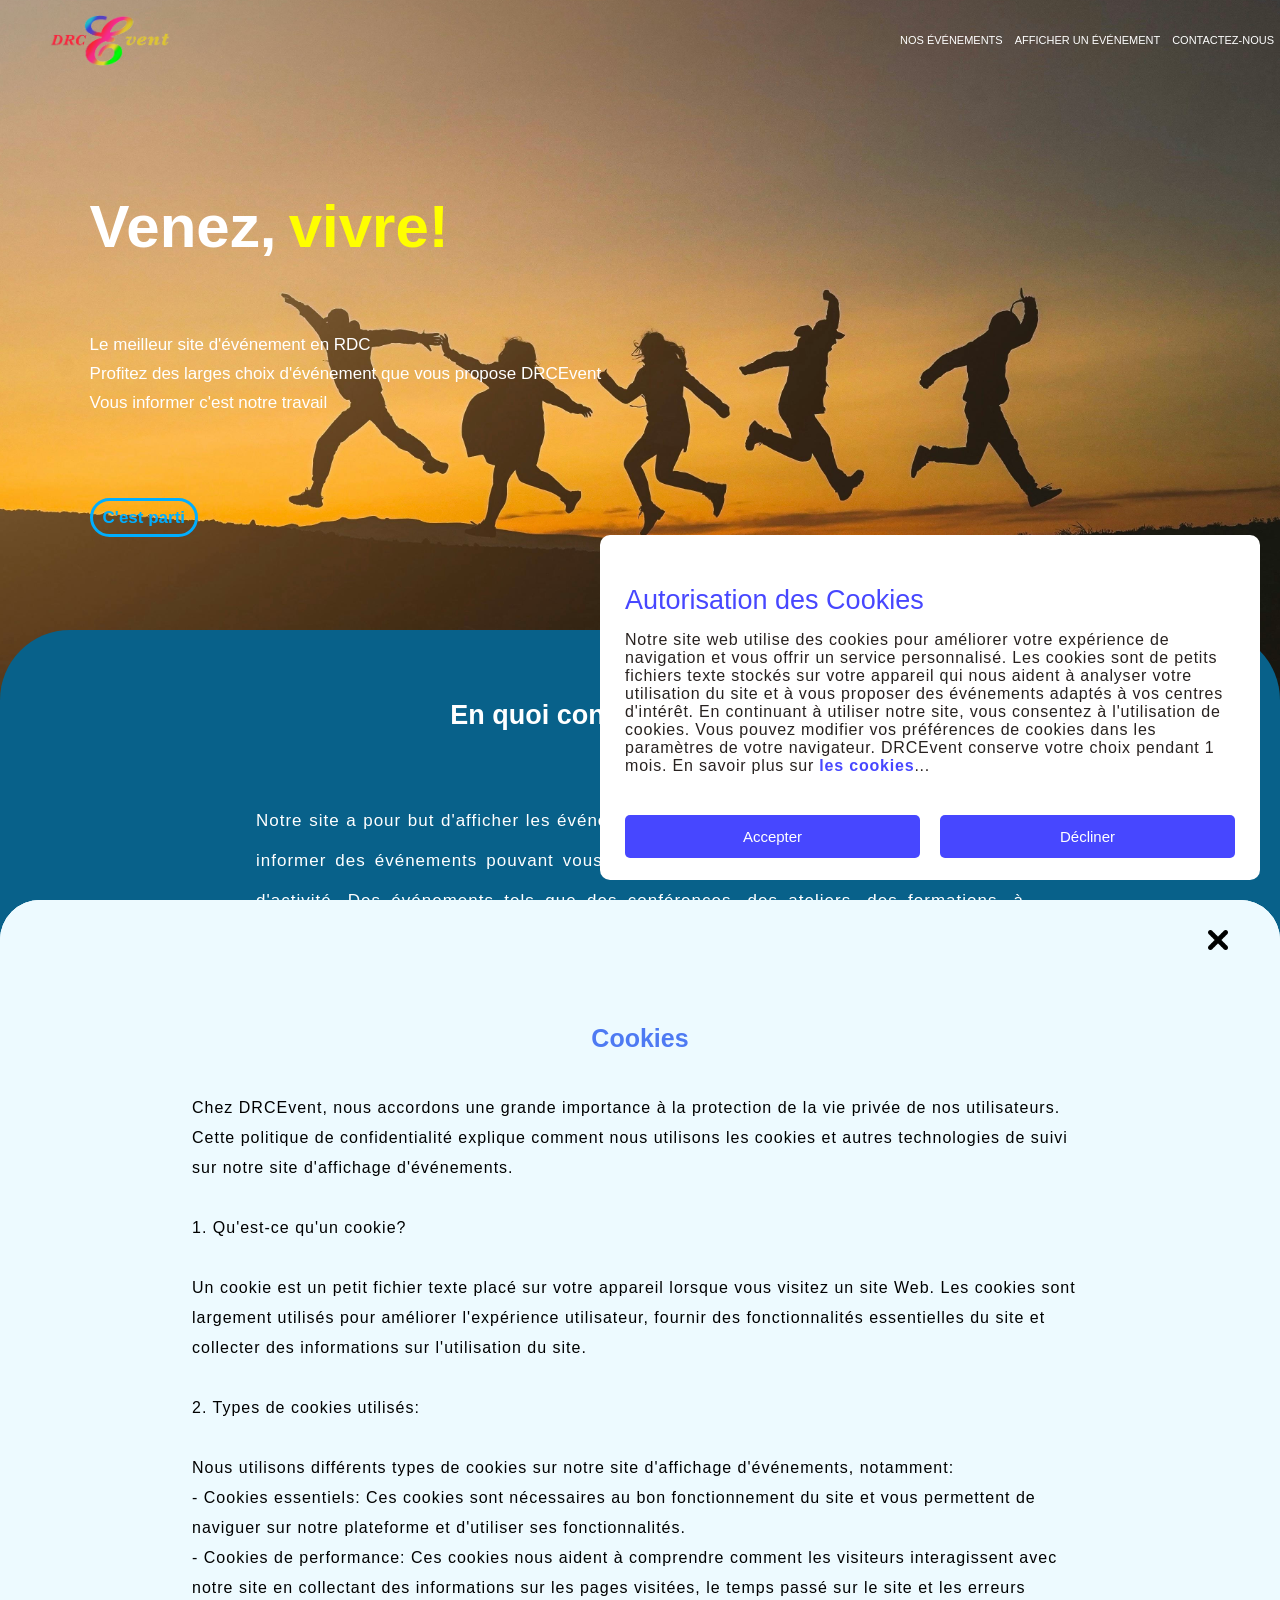
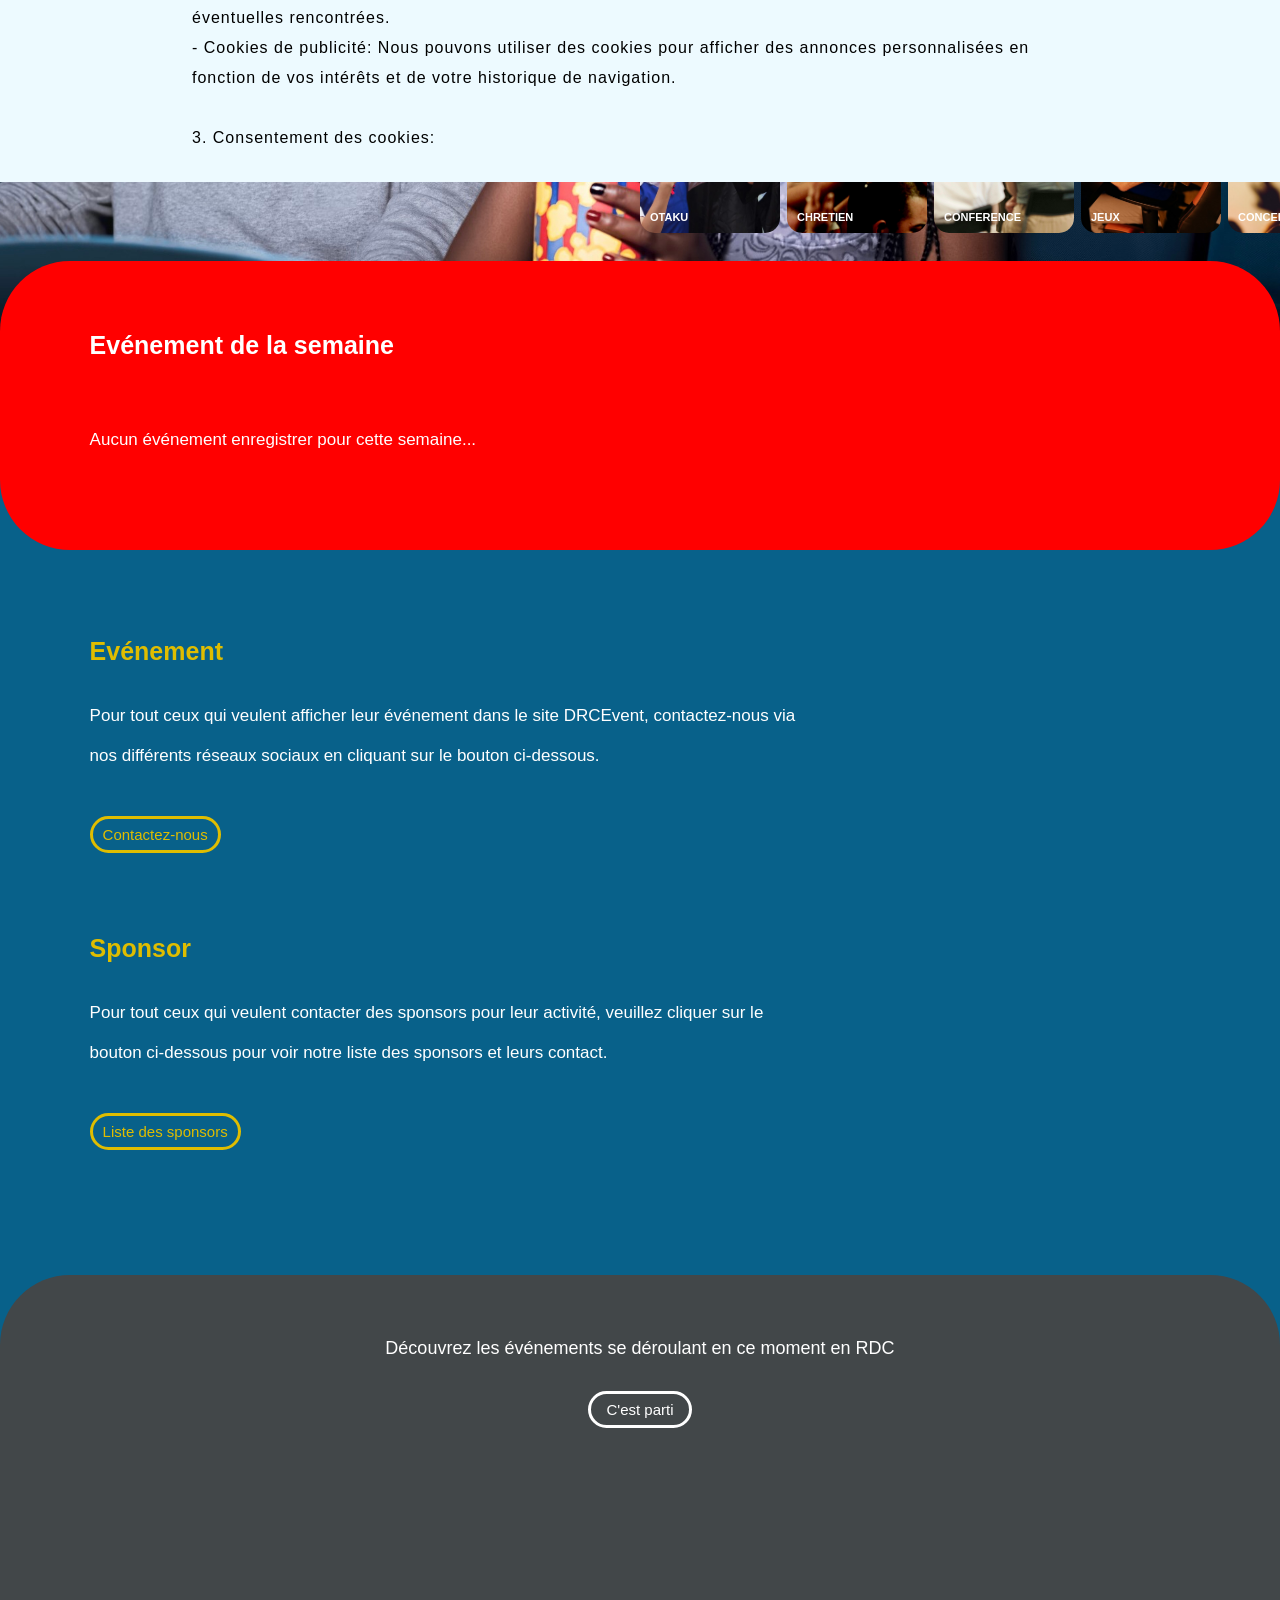
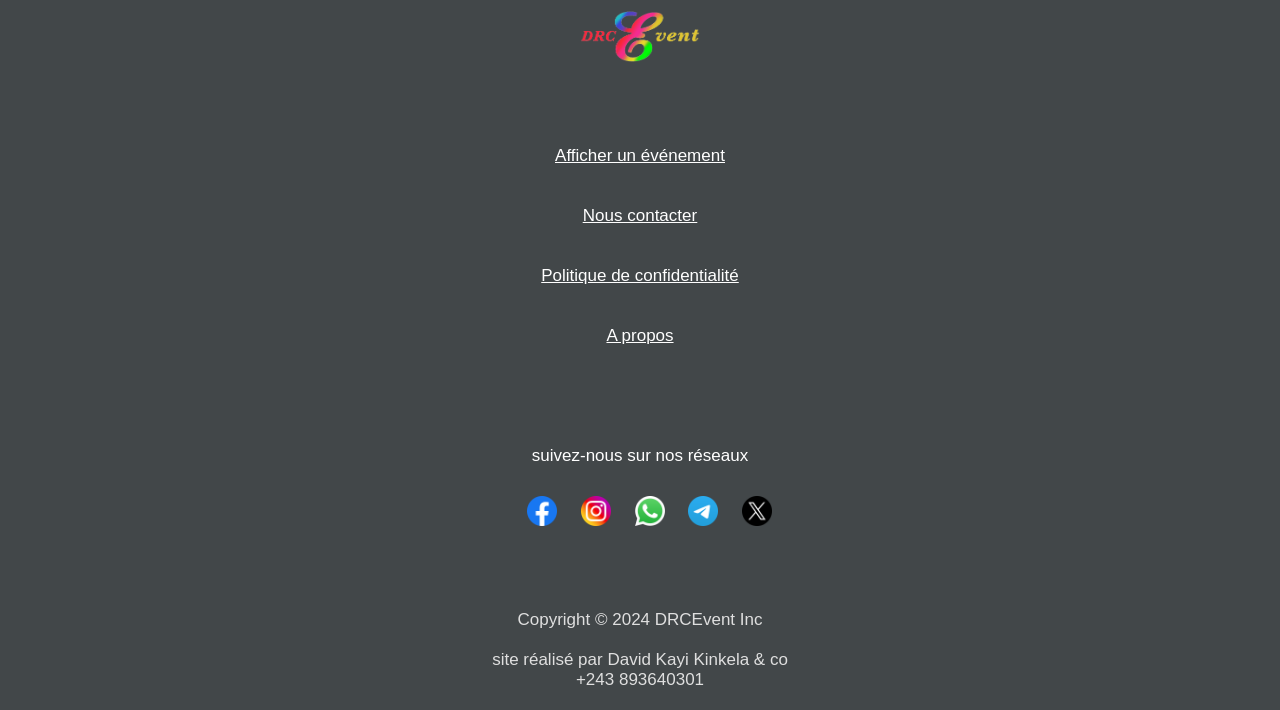
<file: index.html>
<!DOCTYPE html>
<html lang="fr">
<head>
    <meta charset="UTF-8">
    <link rel="stylesheet" href="css/index.css">
    <meta name="viewport" content="width=device-width, initial-scale=1.0">
    <title>Accueil</title>
 
</head>
<body> 
    <section class="section-l"> 
        <div class="loader"> 
            <span style="--i:1;"></span>
            <span style="--i:2;"></span>
            <span style="--i:3;"></span>
            <span style="--i:4;"></span>
            <span style="--i:5;"></span>
            <span style="--i:6;"></span>
            <span style="--i:7;"></span>
            <span style="--i:8;"></span>
            <span style="--i:9;"></span>
            <span style="--i:10;"></span>
            <span style="--i:11;"></span>
            <span style="--i:12;"></span>
            <span style="--i:13;"></span>
            <span style="--i:14;"></span>
            <span style="--i:15;"></span>
            <span style="--i:16;"></span>
            <span style="--i:17;"></span>
            <span style="--i:18;"></span>
            <span style="--i:19;"></span>
            <span style="--i:20;"></span>

        </div>

    </section>
    <div class="container">   
     
    
        <nav>
            
                <img class="logo" src="icone/logo1.PNG" alt="">
             
                <ul class="menu"> 
                    <div class="men"> 
                        <li><a class="nos" href="nos_evenement.html">Nos événements</a></li>  
                        <li><a href="afficher_evenement.html">Afficher un événement</a></li>
                        <li><a href="contactez_nous.html">Contactez-nous</a></li> 
                    </div>  
                    
                    <div class="menu1"> 
                        <p>suivez-nous sur nos réseaux</p>
                        <div class="menu2"> 
                            <img src="icone/facebook.png" alt="">
                            <img src="icone/instagramme.png" alt=""> 
                            <img src="icone/whatsapp.png" alt=""> 
                            <img src="icone/telegramme.png" alt=""> 
                            <img src="icone/x.png" alt="">  
                        </div>
                    </div>
 
                </ul> 
            <div class="hamburger-menu">
                <div class="hamburger-icon">
                    <span></span>
                    <span></span>
                    <span></span>
                </div>
            </div>  
            
        </nav> 
                
 
        <!-- <select class="select" name="modèle & Prix premium" id="" required>
            <option class="selectfr" selected value="francais">Français</option> 
            <option class="selectang" value="anglais">Anglais</option>
            <option class="selectli" value="lingala">Lingala</option>
            <option class="selectswa" value="swahili">Swahili</option>
            <option class="selecttshi" value="tshiluba">Tshiluba</option>  
        </select>  -->

    <div> 
  
        <section class="texte1"> 
            <div class="texte2">
                <h1>Venez, </span></h1> 
                <div class="animated-text">
                    <div> 
                        <span><strong>vivre!</strong></span>
                        <span><strong>découvrir!</strong></span>
                        <span><strong>vous amuser!</strong></span> 
                        <span><strong>apprendre!</strong></span> 
                    </div>
                </div> 
            </div> 
  
            <p>Le meilleur site d'événement en RDC <br>
               Profitez des larges choix d'événement que vous propose DRCEvent<br>
               Vous informer c'est notre travail</p>
            <a href="nos_evenement.html"> <strong>C'est parti</strong></a>
 
        </section>
    </div> 
    
    <!-- corp1 -->

    <section class="corp1">
        <section class="consiste">
            <h2>En quoi consiste DRCEvent ?</h2>
            <p>Notre site a pour but d'afficher les événements se déroulant en RDC et ailleur, vous tenir informer des événements pouvant vous apporter une valeur ajouée dans votre secteur d'activité. 
               Des événements tels que des conférences, des ateliers, des formations, à caractères scientifique, chrétiennes et autres. 
               Des divertissements tels que des pièces de théatre, des jeux, des concerts, des expositions et autres. <br>
               Le site est complètement gratuit d'accès avec une interface simple d'utilisation pour une meilleur expérience des visiteurs. 
                
            </p>
         
        </section>
        


        <!-- carousel --> 
    <div class="carousel">
   
        <div class="list">
            <div class="item">
                <img src="img/img1.jpg">
                <div class="content">
                    <div class="author">DRCEvent</div>
                    <div class="title">CINEMA</div>
                    <div class="des">Soyez au courant des meilleurs projection cinema qui se produisent en RDC</div>
                    <div class="bouton">
                        <a href="cinema.html">VOIR PLUS</a>
                        <a href="contactez_nous.html">SUIVEZ NOUS</a>
                    </div>

                </div>
            </div>
            <div class="item">
                <img src="img/img2.jpg">
                <div class="content">
                    <div class="author">DRCEvent</div>
                    <div class="title">OTAKU</div>
                    <div class="des">La grande famille des Otaku soyez informer des événements otaku qui ont lieux en RDC très souvent organisés par les communautés otaku.</div>
                    <div class="bouton">
                        <a href="otaku.html">VOIR PLUS</a>
                        <a href="contactez_nous.html">SUIVEZ NOUS</a>
                    </div>

                </div>
            </div>
            <div class="item">
                <img src="img/img3.jpg">
                <div class="content">
                    <div class="author">DRCEvent</div>
                    <div class="title">CHRETIEN</div>
                    <div class="des">Programme de prière, évangelisation,...Tout ce qui a trait à la chrétienneté pour votre édification spirituelle.</div>
                    <div class="bouton">
                        <a href="chretien.html">VOIR PLUS</a>
                        <a href="contactez_nous.html">SUIVEZ NOUS</a>
                    </div>

                </div>
            </div>
            <div class="item">
                <img src="img/img4.jpg">
                <div class="content">
                    <div class="author">DRCEvent</div>
                    <div class="title">CONFERENCE</div>
                    <div class="des">Conférence, Formation,... Tout ce qui vous rapportera un plus intellectuellement vous sera communiqué ici.</div>
                    <div class="bouton">
                        <a href="conference.html">VOIR PLUS</a>
                        <a href="contactez_nous.html">SUIVEZ NOUS</a>
                    </div>

                </div>
            </div>
            <div class="item">
                <img src="img/img5.jpg">
                <div class="content">
                    <div class="author">DRCEvent</div>
                    <div class="title">JEUX</div>
                    <div class="des">Les gameurs et gameuses, pas qu'eux mais aussi tout ceux qui sont intéressé par les jeux en général, soyez informer sur tout ce qui est tournois, championnat ou autre...</div>
                    <div class="bouton">
                        <a href="jeux.html">VOIR PLUS</a>
                        <a href="contactez_nous.html">SUIVEZ NOUS</a>
                    </div>

                </div>
            </div>
            <div class="item">
                <img src="img/img6.jpg">
                <div class="content">
                    <div class="author">DRCEvent</div>
                    <div class="title">CONCERT</div>
                    <div class="des">Soyez informer de tout les concert qui se produisent à Kinshasa pour ne rien raté.</div>
                    <div class="bouton">
                        <a href="concert.html">VOIR PLUS</a>
                        <a href="contactez_nous.html">SUIVEZ NOUS</a>
                    </div>

                </div>
            </div>
            <div class="item">
                <img src="img/img7.jpg">
                <div class="content">
                    <div class="author">DRCEvent</div>
                    <div class="title">THEATRE</div>
                    <div class="des">La joie, la colère, la tristesse. Les fans de pièce de théatre sont aussi servi. </div>
                    <div class="bouton">
                        <a href="théatre.html">VOIR PLUS</a>
                        <a href="contactez_nous.html">SUIVEZ NOUS</a>
                    </div>

                </div>
            </div>
        </div>
        <!-- thumbnail -->
        <div class="thumbnail">
            <div class="item">
                <img src="img/img2.jpg">
                <div class="content">
                    <div class="title">
                        OTAKU
                    </div>
                    <div class="des">
                         
                    </div>
                </div>
            </div>
            <div class="item">
                <img src="img/img3.jpg">
                <div class="content">
                    <div class="title">
                        CHRETIEN
                    </div>
                    <div class="des">
                         
                    </div>
                </div>
            </div>
            <div class="item">
                <img src="img/img4.jpg">
                <div class="content">
                    <div class="title">
                        CONFERENCE
                    </div>
                    <div class="des">
                        
                    </div>
                </div>
            </div>
            <div class="item">
                <img src="img/img5.jpg">
                <div class="content">
                    <div class="title">
                        JEUX
                    </div>
                    <div class="des">
                         
                    </div>
                </div>
            </div>
            <div class="item">
                <img src="img/img6.jpg">
                <div class="content">
                    <div class="title">
                        CONCERT
                    </div>
                    <div class="des">
                         
                    </div>
                </div>
            </div>
            <div class="item">
                <img src="img/img7.jpg">
                <div class="content">
                    <div class="title">
                        THEATRE
                    </div>
                    <div class="des">
                         
                    </div>
                </div>
            </div>
            <div class="item">
                <img src="img/img1.jpg">
                <div class="content">
                    <div class="title">
                        CINEMA
                    </div>
                    <div class="des">
                         
                    </div>
                </div>
            </div>
        </div>
        <!-- arrows -->
        <div class="arrows">
            <button id="prev"><</button>
            <button id="next">></button>
        </div>
        <div class="time"></div>
    </div>
    
    



    <!-- semaine -->
    <section class="semaine">
        <div class="title">
            <h2>Evénement de la semaine</h2>
            <p>Aucun événement enregistrer pour cette semaine...</p>
        </div>
    </section>

    <!-- contact -->
    <section class="contact" >
        <div class="contact1">
            <h2 class="contact11"><br><br>Evénement</h2>
            <p>Pour tout ceux qui veulent afficher leur événement dans le site DRCEvent, contactez-nous via nos différents réseaux sociaux en cliquant sur le bouton ci-dessous. <br></p>
            <a href="afficher_evenement.html">Contactez-nous</a>
        </div>
        <div class="contact1">
            <h2>Sponsor</h2>
            <p>Pour tout ceux qui veulent contacter des sponsors pour leur activité, veuillez cliquer sur le bouton ci-dessous pour voir notre liste des sponsors et leurs contact. <br></p>
            <a href="sponsor.html">Liste des sponsors</a>
        </div>
        <p><br><br><br> <br><br><br><br><br><br><br><br><br><br></p>

    </section>

    <!-- fin -->

    <section class="fin">
        <div class="fin1">
            <p><br><br><br>Découvrez les événements se déroulant en ce moment en RDC <br><br><br></p>
            <a href="nos_evenement.html">C'est parti</a>
        </div>
        <div class="fin2">
            <img class="log" src="icone/logo1.PNG" alt="logo">
            <ul>
                <li><a href="afficher_evenement.html">Afficher un événement</a></li>
                <li><a href="contactez_nous.html">Nous contacter</a></li>
                <li class="poli">Politique de confidentialité</li>
                <li class="prop"> A propos </li>
            </ul> 
            <div class="menu3"> 
                <p>suivez-nous sur nos réseaux</p>
                <div class="menu4"> 
                    <img src="icone/facebook.png" alt="">
                    <img src="icone/instagramme.png" alt=""> 
                    <img src="icone/whatsapp.png" alt=""> 
                    <img src="icone/telegramme.png" alt=""> 
                    <img src="icone/x.png" alt="">  
                </div>
            </div>
            <p>Copyright © 2024 DRCEvent Inc <br><br> site réalisé par David Kayi Kinkela & co <br>+243 893640301 <br><br></p>
        </div> 
        <div class="redirection"> 
            <!-- a propos -->
            <div class="propos">
                <img class="croixp" src="icone/croix.png" alt="fermer">
                <h2>A propos de DRCEvent</h2> 
                <p>Bienvenue sur notre site d'affichage d'événements, où nous vous offrons une plateforme unique pour découvrir et participer à une variété d'événements. Que vous soyez intéressé par la culture, les sports, les affaires ou les loisirs, nous avons quelque chose pour tout le monde. <br>

                    Notre site est conçu pour être facile à utiliser et intuitif, vous permettant de naviguer et de trouver les événements les plus pertinents pour vous. Que vous recherchiez des événements locaux ou internationaux, nous avons une large gamme d'options à choisir. De concerts et de festivals à conférences et à séminaires, nous avons les informations dont vous avez besoin pour planifier votre prochain événement. <br>
                    
                    En plus de notre vaste base de données d'événements, nous offrons également une gamme de fonctionnalités pour vous aider à tirer le meilleur parti de votre expérience. Vous pouvez créer votre propre liste d'événements préférés, partager des événements avec vos amis et suivre les mises à jour les plus récentes de vos événements préférés. <br>
                    
                    Notre site est entièrement sécurisé et nous nous engageons à protéger vos informations personnelles et vos données. Nous respectons la confidentialité de nos utilisateurs et nous ne partageons jamais vos informations avec des tiers. Vous pouvez être assuré que votre expérience d'événements avec nous est sûre et sécurisée. <br>
                    
                    Merci d'avoir choisi DRCEvent, nous espérons que vous apprécierez notre plateforme et que vous trouverez de nouvelles et passionnantes opportunités d'événements. N'hésitez pas à nous contacter si vous avez des questions ou des commentaires, nous sommes toujours là pour vous aider. <br> <br>
                    Dernière mise à jour: Mercredi 15 Juin 2024 <br><br><br>
                    </p>
            </div> 
            <!-- Politique de confidentialité -->
            <div class="politique">
                <img class="croixpp" src="icone/croix.png" alt="fermer">
                <h2>Politique de confidentialité </h2> 
                <p>
                    Introduction <br>
                    ---------------- <br>
                    <br>
                    Cette politique de confidentialité s'applique à DRCEvent, une plateforme en ligne offrant des services d'affichage d'événements aux utilisateurs. <br>
                    <br>
                    Informations que nous collectons <br>
                    ----------------------------------------------  <br>
                    <br>
                    Nous collectons des informations sur les Utilisateurs lorsqu'ils utilisent le Service, notamment lorsqu'ils s'inscrivent pour créer un compte, lorsqu'ils utilisent le Service, et lorsqu'ils interagissent avec nous. Les informations que nous collectons comprennent: <br>
                    <br>
                    1. Informations personnelles: telles que le nom, l'adresse e-mail, l'adresse postale, le numéro de téléphone et les informations de paiement de l'Utilisateur. <br>
                    2. Informations sur les événements: telles que le nom de l'événement, la description, la date, l'heure, l'emplacement et les prix des billets. <br>
                    3. Informations sur l'utilisation: telles que les pages visitées, les articles consultés, les événements consultés et les actions entreprises sur le Service. <br>
                    4. Informations sur les appareils: telles que le type d'appareil, le système d'exploitation, la résolution de l'écran et le type de navigateur de l'Utilisateur. <br>
                    <br>
                    Utilisation des informations <br>
                    -------------------------------------- <br>
                    <br>
                    Nous utilisons les informations que nous collectons pour les objectifs suivants: <br>
                    <br>
                    1. Fournir et améliorer le Service: nous utilisons les informations pour fournir et améliorer le Service, y compris pour personnaliser l'expérience de l'Utilisateur et adapter les recommandations d'événements. <br>
                    2. Communiquer avec les Utilisateurs: nous utilisons les informations pour communiquer avec les Utilisateurs, y compris par e-mail, notification push ou via d'autres canaux de communication. <br>
                    3. Fournir des services aux partenaires: nous pouvons partager les informations avec nos partenaires, y compris les promoteurs d'événements, les sponsors et les annonceurs, pour qu'ils puissent fournir des services et des promotions aux Utilisateurs. <br>
                    4. Respecter les obligations légales: nous utilisons les informations pour respecter les obligations légales, y compris pour répondre à des demandes de tribunaux, des ordonnances et des processus judiciaires. <br>
                    <br>
                    Partage des informations <br>
                    ----------------------------------- <br>
                    <br>
                    Nous pouvons partager les informations avec des tiers dans les limites suivantes: <br>
                    <br>
                    1. Partenaires commerciaux: nous pouvons partager les informations avec nos partenaires commerciaux, y compris les promoteurs d'événements, les sponsors et les annonceurs, pour qu'ils puissent fournir des services et des promotions aux Utilisateurs. <br>
                    2. Fournisseurs de services: nous pouvons partager les informations avec des fournisseurs de services, y compris des sociétés de publicité, des sociétés de gestion de données et des sociétés de sécurité, pour qu'ils puissent fournir des services et des solutions aux Utilisateurs. <br>
                    3. Transfert d'actifs: nous pouvons partager les informations dans le cadre d'un transfert d'actifs, tel qu'une fusion, une acquisition ou une cession de tout ou partie de nos actifs. <br>
                    <br>
                    Sécurité des données <br>
                    -------------------------------- <br>
                    <br>
                    Nous prenons des mesures raisonnables pour protéger les informations contre l'accès non autorisé, la divulgation, la modification ou la destruction. Ces mesures comprennent des protocoles de sécurité, des pare-feu et des chiffrements. Nous nous engageons à maintenir la confidentialité des informations et à ne pas les utiliser à des fins non autorisées. <br>
                    <br>
                    Droits des Utilisateurs <br>
                    -------------------------------- <br>
                    <br>
                    Les Utilisateurs ont certains droits concernant les informations que nous collectons et utilisons, notamment le droit d'accéder, de rectifier, de supprimer et d'objecter à l'utilisation de leurs informations. Les Utilisateurs peuvent exercer ces droits en contactant notre équipe d'assistance clientèle. <br>
                    <br>
                    Changement de cette politique <br>
                    ------------------------------------------- <br>
                    <br>
                    Nous pouvons mettre à jour cette politique de temps à autre. 
                    Si nous apportons des modifications importantes à cette politique, nous les informerons les Utilisateurs par e-mail ou en les informant lors de leur prochaine connexion au Service. <br>
                    <br>
                    Contact <br>
                    ------------ <br>
                    <br>
                    Si un Utilisateur a des questions ou des préoccupations concernant cette politique, il peut contacter notre équipe d'assistance clientèle à [contact email] ou [contact numéro de téléphone]. <br>
                     <br> <br> <br>
                    Dernière mise à jour: Mercredi 15 Juin 2024 <br>
                    <br>
                    Merci d'utiliser DRCEvent !<br><br><br>
                     </p>
            </div>
            <!-- politique cookies -->
            <div class="cookies">
                <img class="croixppp" src="icone/croix.png" alt="fermer">
                <h2>Cookies</h2> 
                <p>Chez DRCEvent, nous accordons une grande importance à la protection de la vie privée de nos utilisateurs. Cette politique de confidentialité explique comment nous utilisons les cookies et autres technologies de suivi sur notre site d'affichage d'événements. <br>
                    <br>
                    1. Qu'est-ce qu'un cookie? <br>
                    <br>
                    Un cookie est un petit fichier texte placé sur votre appareil lorsque vous visitez un site Web. Les cookies sont largement utilisés pour améliorer l'expérience utilisateur, fournir des fonctionnalités essentielles du site et collecter des informations sur l'utilisation du site. <br>
                    <br>
                    2. Types de cookies utilisés: <br>
                    <br>
                    Nous utilisons différents types de cookies sur notre site d'affichage d'événements, notamment: <br>
                    - Cookies essentiels: Ces cookies sont nécessaires au bon fonctionnement du site et vous permettent de naviguer sur notre plateforme et d'utiliser ses fonctionnalités. <br>
                    - Cookies de performance: Ces cookies nous aident à comprendre comment les visiteurs interagissent avec notre site en collectant des informations sur les pages visitées, le temps passé sur le site et les erreurs éventuelles rencontrées. <br>
                    - Cookies de publicité: Nous pouvons utiliser des cookies pour afficher des annonces personnalisées en fonction de vos intérêts et de votre historique de navigation. <br>
                    <br>
                    3. Consentement des cookies: <br>
                    <br>
                    En visitant notre site d'affichage d'événements, vous consentez à l'utilisation de cookies conformément à cette politique de confidentialité. Vous pouvez gérer vos préférences en matière de cookies en modifiant les paramètres de votre navigateur pour bloquer certains types de cookies ou pour être averti avant qu'un cookie ne soit placé sur votre appareil. <br>
                    <br>
                    4. Partage des données des cookies: <br>
                    <br>
                    Nous ne partageons pas les données collectées par les cookies avec des tiers sans votre consentement, sauf si cela est nécessaire pour fournir nos services ou si la loi l'exige. <br>
                    <br> 
                    5. Durée de conservation des cookies: <br>
                    <br>
                    La durée de conservation des cookies varie en fonction du type de cookie. Certains cookies sont temporaires et sont supprimés dès que vous fermez votre navigateur, tandis que d'autres peuvent rester sur votre appareil pendant une période plus longue. <br>
                    <br>
                    6. Modifications de la politique sur les cookies: <br>
                     <br>
                    Nous nous réservons le droit de modifier cette politique sur les cookies à tout moment. Toute modification sera publiée sur notre site et entrera en vigueur immédiatement. En continuant à utiliser notre site après toute modification, vous acceptez les termes mis à jour de la politique sur les cookies. <br>
                    <br>
                    En utilisant DRCEvent, vous consentez à l'utilisation des cookies conformément à cette politique sur les cookies. Si vous avez des questions ou des préoccupations concernant l'utilisation des cookies sur notre site, veuillez nous contacter à [adresse e-mail de contact] ou [numéro de téléphone]. <br>
                    <br>
                    Dernière mise à jour: Mercredi 15 Juin 2024 <br>
                    <br>
                    Merci d'utiliser DRCEvent!<br><br><br> </p>
        </div> 
        <!-- cookies -->
        <section class="wrapper">
            <header> 
                <h2>Autorisation des Cookies</h2>
            </header>
            <div class="data">
                <p>Notre site web utilise des cookies pour améliorer votre expérience de navigation et vous offrir un service personnalisé. Les cookies sont de petits fichiers texte stockés sur votre appareil qui nous aident à analyser votre utilisation du site et à vous proposer des événements adaptés à vos centres d'intérêt. En continuant à utiliser notre site, vous consentez à l'utilisation de cookies. Vous pouvez modifier vos préférences de cookies dans les paramètres de votre navigateur. DRCEvent conserve votre choix pendant 1 mois. En savoir plus sur <span class="liencookies"><strong>les cookies</strong></span>...</p>
            </div>
            <div class="buttons">
                <button class="button" id="acceptBtn">Accepter</button>
                <button class="button">Décliner</button>
            </div>
        </section>
    </section>

    <script src="js/app.js" ></script>  
</html>
</file>
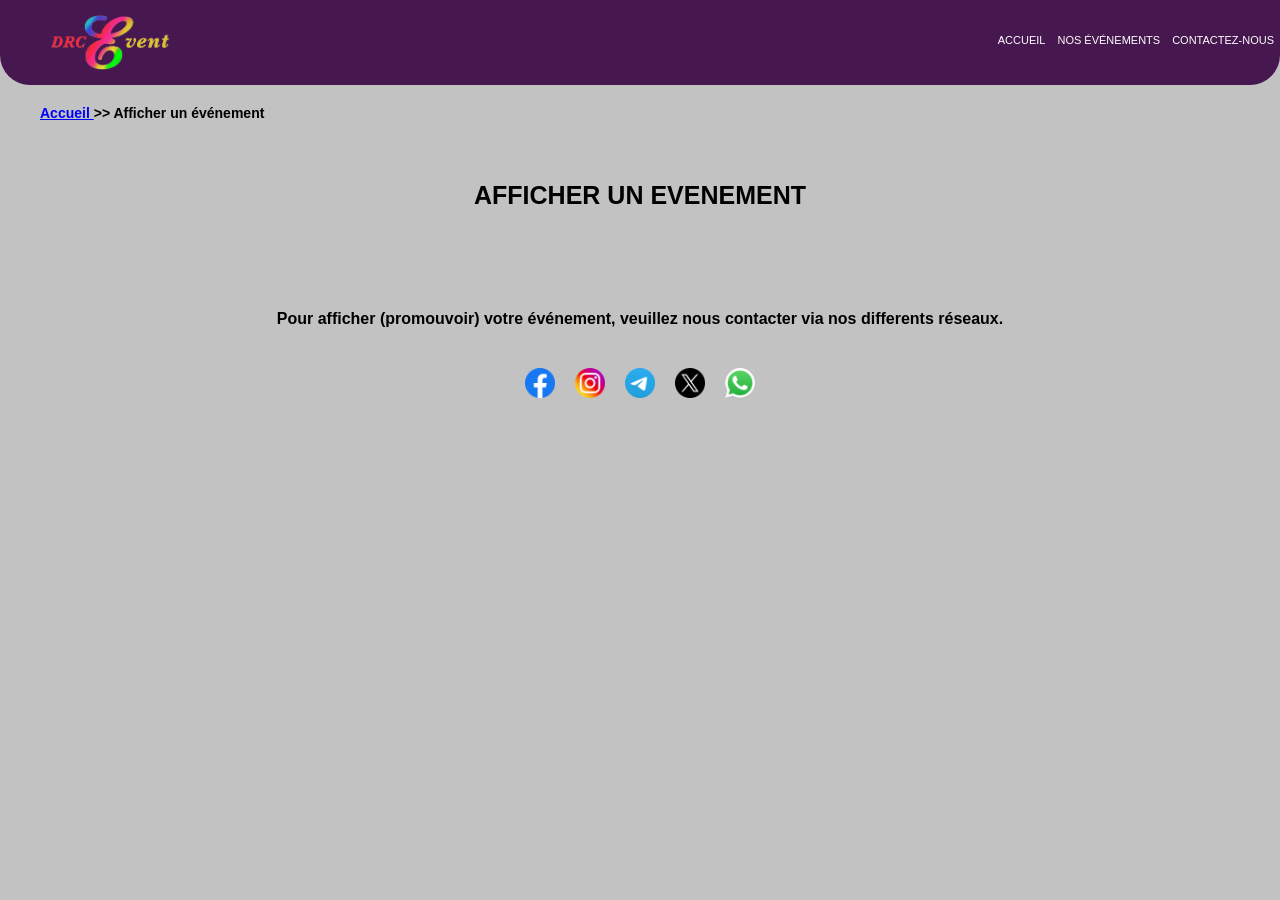
<file: afficher_evenement.html>
<!DOCTYPE html>
<html lang="fr">
<head>
    <meta charset="UTF-8">
    <meta name="viewport" content="width=device-width, initial-scale=1.0">
    <link rel="stylesheet" href="css/afficher_evenement.css">
    <title>afficher événement</title>
</head>
<body>
    <!-- navbar -->
    <nav>
        <img class="logo" src="icone/logo1.PNG" alt=""> 
        <ul class="menu"> 
            <div class="men"> 
                <li><a href="index.html">Accueil</a></li>
                <li><a href="nos_evenement.html">Nos événements</a></li>
                <li><a href="contactez_nous.html">Contactez-nous</a></li>
            </div>
           
            <div class="menu1"> 
                <p>suivez-nous sur nos réseaux</p>
                <div class="menu2"> 
                    <img src="icone/facebook.png" alt="">
                    <img src="icone/instagramme.png" alt=""> 
                    <img src="icone/whatsapp.png" alt=""> 
                    <img src="icone/telegramme.png" alt=""> 
                    <img src="icone/x.png" alt="">  
                </div>
            </div>
        </ul>
    </nav> 
    <div class="hamburger-menu">
        <div class="hamburger-icon">
            <span></span>
            <span></span>
            <span></span>
        </div>
    </div> 

    <!-- corp -->

    <section class="corp">
        <h3><a href="index.html">Accueil </a>>> Afficher un événement</h3>
        <h1>AFFICHER UN EVENEMENT</h1>
    </section>   

    <!-- corp1 --> 

    <div class="form-img">
        <h3>Pour afficher (promouvoir) votre événement, veuillez nous contacter via nos differents réseaux. </h3>

            <div class="réseaux">
                <a href=""><img src="icone/facebook.png" alt=""></a> 
                <a href=""><img src="icone/instagramme.png" alt=""></a>
                <a href=""><img src="icone/telegramme.png" alt=""></a>
                <a href=""><img src="icone/x.png" alt=""></a>
                <a href=""><img src="icone/whatsapp.png" alt=""></a>
            </div>
                
    </div>



    <script src="js/app.js"></script>
</body>
</file>
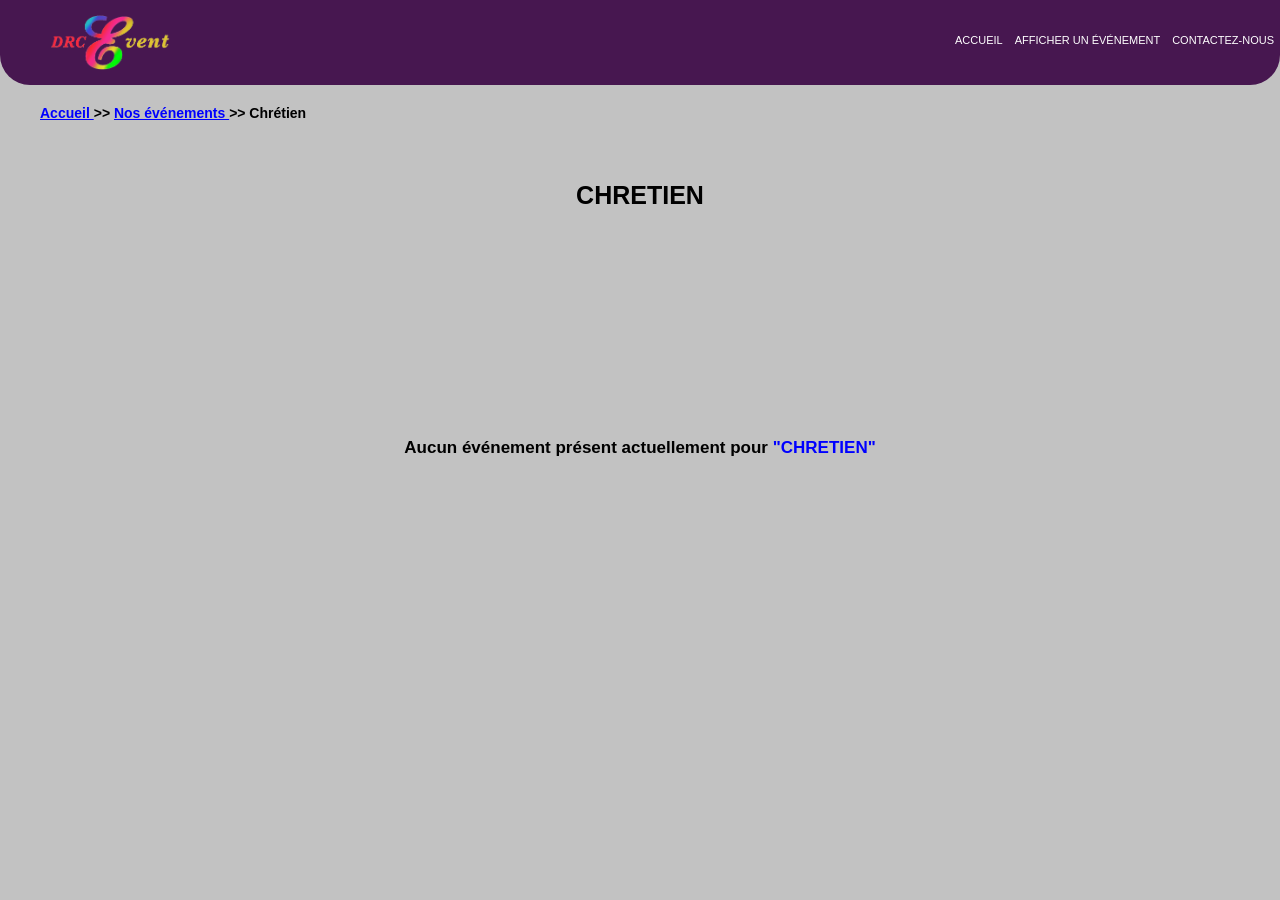
<file: chretien.html>
<!DOCTYPE html>
<html lang="fr">
<head>
    <meta charset="UTF-8">
    <meta name="viewport" content="width=device-width, initial-scale=1.0">
    <link rel="stylesheet" href="css/chretien.css">
    <title>Chrétien</title>
</head>
<body>
    <!-- navbar -->
    <nav>
            
        <img class="logo" src="icone/logo1.PNG" alt="">  
        <ul class="menu"> 
            <div class="men"> 
                <li><a href="index.html">Accueil</a></li>
                <li><a href="afficher_evenement.html">Afficher un événement</a></li>
                <li><a href="contactez_nous.html">Contactez-nous</a></li> 
            </div>
           
            <div class="menu1"> 
                <p>suivez-nous sur nos réseaux</p>
                <div class="menu2"> 
                    <img src="icone/facebook.png" alt="">
                    <img src="icone/instagramme.png" alt=""> 
                    <img src="icone/whatsapp.png" alt=""> 
                    <img src="icone/telegramme.png" alt=""> 
                    <img src="icone/x.png" alt="">  
                </div>
            </div>
        </ul>
    </nav> 
    <div class="hamburger-menu">
        <div class="hamburger-icon">
            <span></span>
            <span></span>
            <span></span>
        </div>
    </div> 

    <!-- corp -->
     
    <section class="corp">
        <h3><a href="index.html">Accueil </a>>> <a href="nos_evenement.html">Nos événements </a>>> Chrétien</h3>
        <h1>CHRETIEN</h1>
    </section>  
    <!-- corp1 -->  

    <section class="corp1">
        <h2>Aucun événement présent actuellement pour <span>"CHRETIEN"</span></h2>
        
    </section> 

    <script src="js/app.js"></script>
</body>
</file>
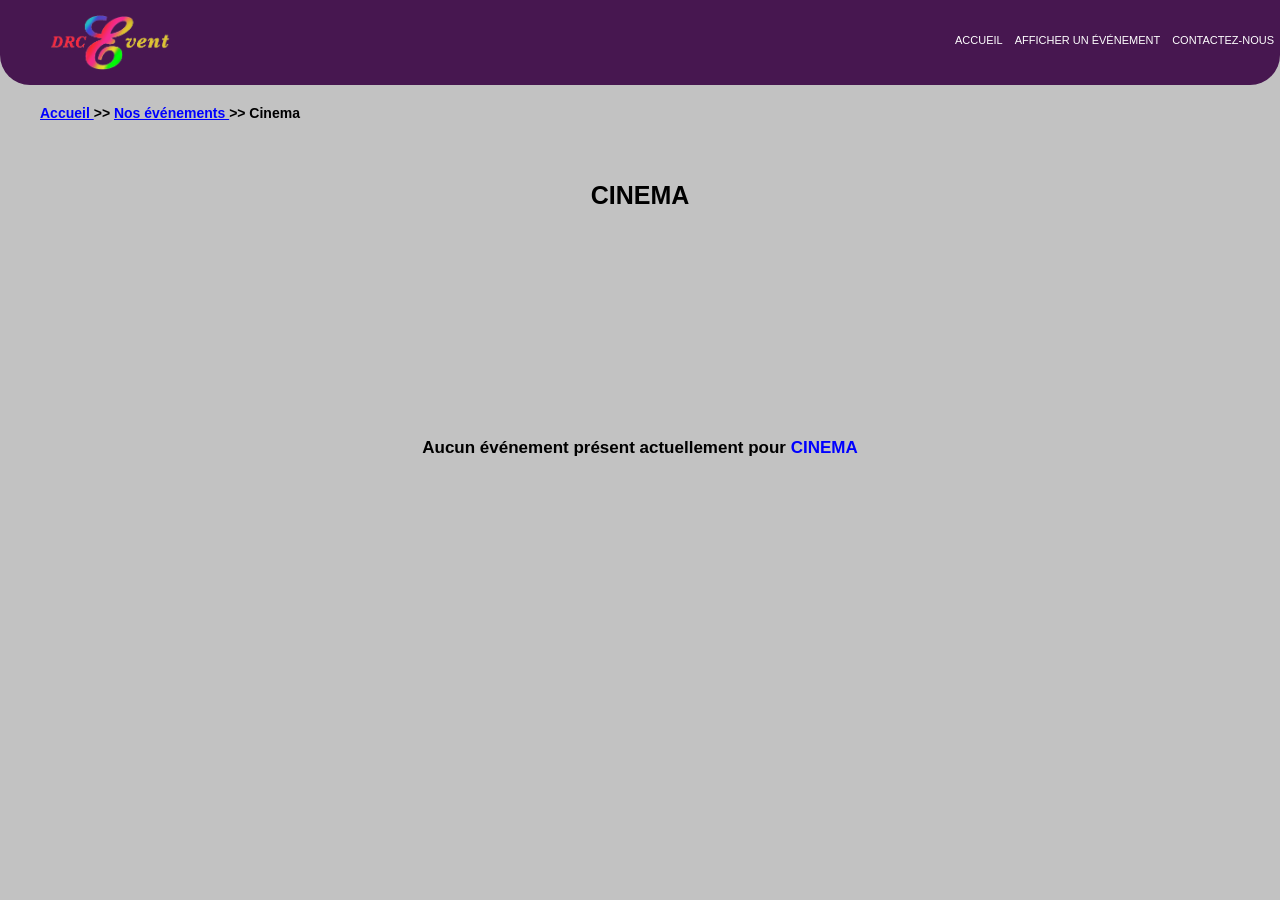
<file: cinema.html>
<!DOCTYPE html>
<html lang="fr">
<head>
    <meta charset="UTF-8">
    <meta name="viewport" content="width=device-width, initial-scale=1.0">
    <link rel="stylesheet" href="css/cinema.css">
    <title>cinema</title>
</head>
<body>
    <!-- navbar -->
    <nav>
            
        <img class="logo" src="icone/logo1.PNG" alt="">  
        <ul class="menu"> 
            <div class="men"> 
                <li><a href="index.html">Accueil</a></li>
                <li><a href="afficher_evenement.html">Afficher un événement</a></li>
                <li><a href="contactez_nous.html">Contactez-nous</a></li> 
            </div>
           
            <div class="menu1"> 
                <p>suivez-nous sur nos réseaux</p>
                <div class="menu2"> 
                    <img src="icone/facebook.png" alt="">
                    <img src="icone/instagramme.png" alt=""> 
                    <img src="icone/whatsapp.png" alt=""> 
                    <img src="icone/telegramme.png" alt=""> 
                    <img src="icone/x.png" alt="">  
                </div>
            </div>
        </ul>
    </nav> 
    <div class="hamburger-menu">
        <div class="hamburger-icon">
            <span></span>
            <span></span>
            <span></span>
        </div>
    </div> 

    <!-- corp -->
     
    <section class="corp">
        <h3><a href="index.html">Accueil </a>>> <a href="nos_evenement.html">Nos événements </a>>> Cinema</h3>
        <h1>CINEMA</h1>
    </section> 
    <!-- corp1 -->  

    <section class="corp1">
        <h2>Aucun événement présent actuellement pour <span>CINEMA</span></h2>
        
    </section>
    
    <script src="js/app.js"></script>
</body>
</file>
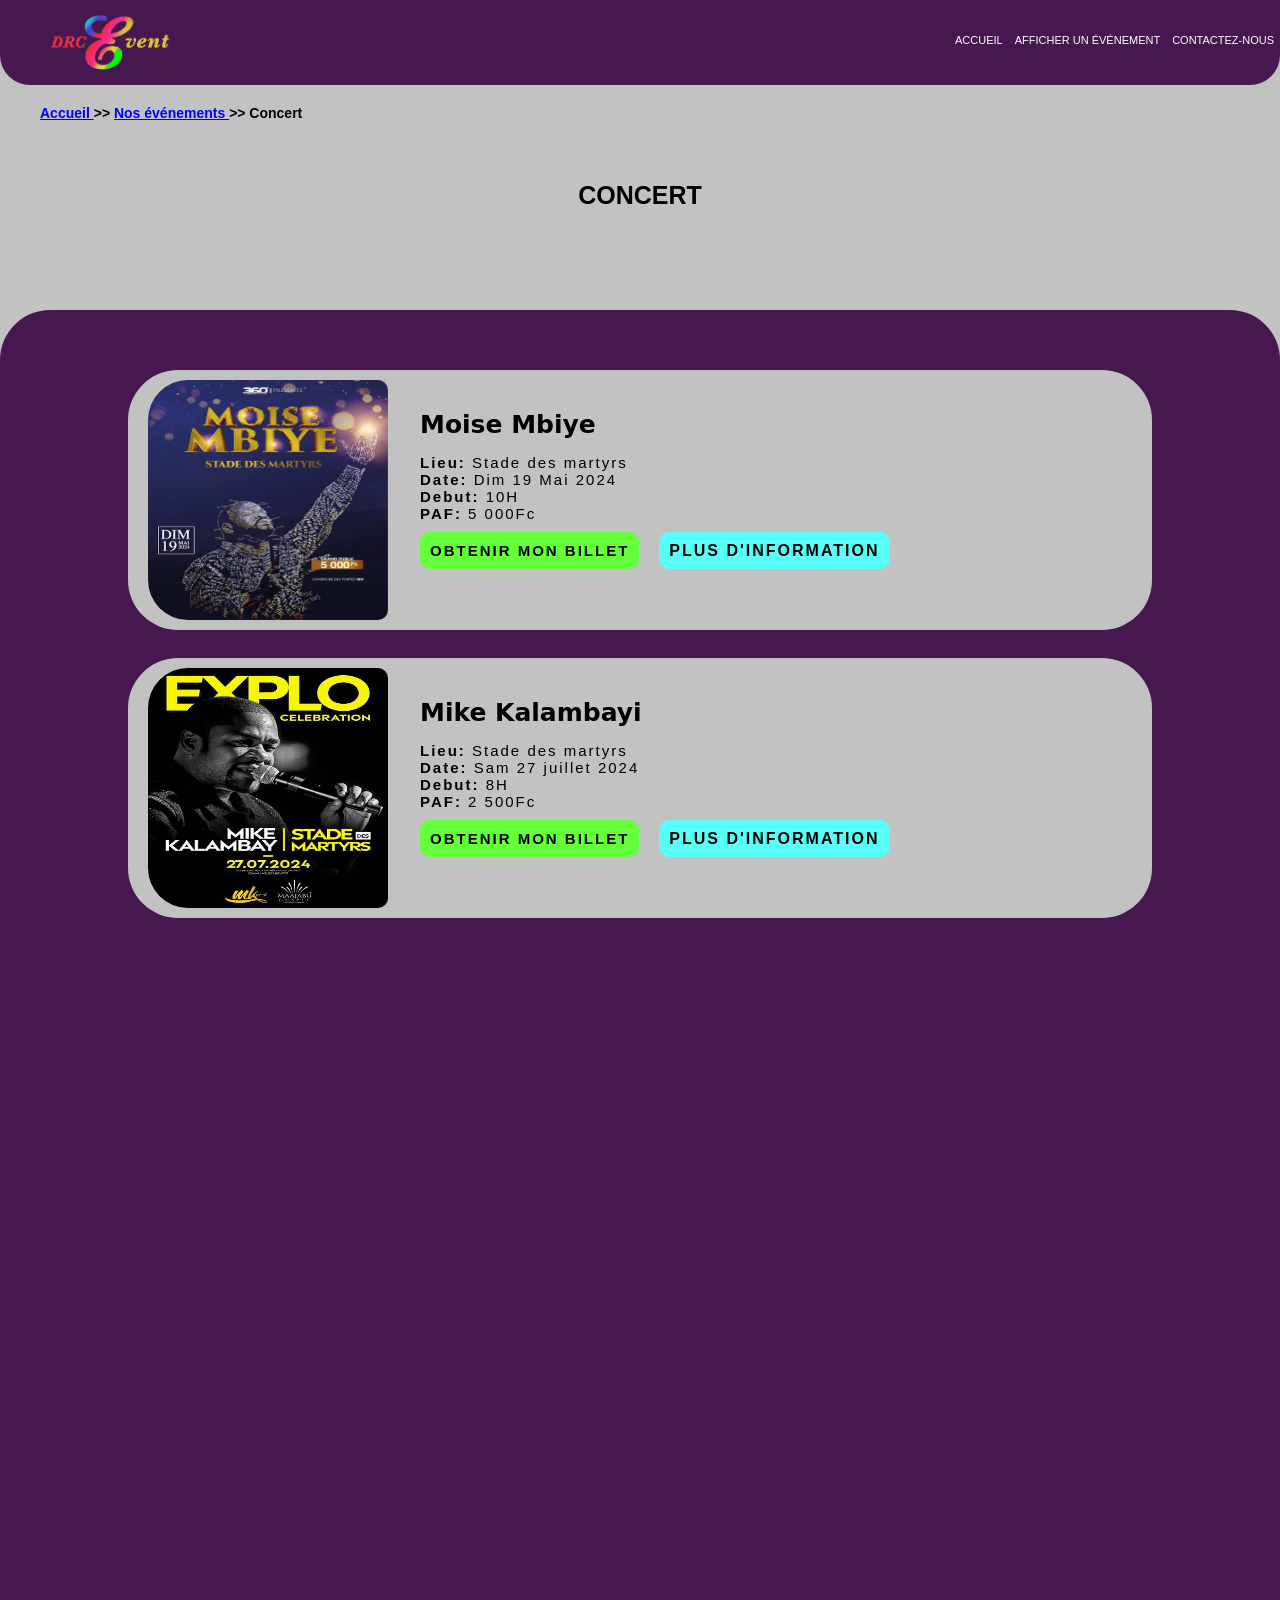
<file: concert.html>
<!DOCTYPE html>
<html lang="fr">
<head>
    <meta charset="UTF-8">
    <meta name="viewport" content="width=device-width, initial-scale=1.0">
    <link rel="stylesheet" href="css/concert.css">
    <title>concert</title>
</head>
<body>
    <!-- navbar -->
    <nav>
            
        <img class="logo" src="icone/logo1.PNG" alt=""> 
        <ul class="menu"> 
            <div class="men"> 
                <li><a href="index.html">Accueil</a></li>
                <li><a href="afficher_evenement.html">Afficher un événement</a></li>
                <li><a href="contactez_nous.html">Contactez-nous</a></li> 
            </div>
           
            <div class="menu1"> 
                <p>suivez-nous sur nos réseaux</p>
                <div class="menu2"> 
                    <img src="icone/facebook.png" alt="">
                    <img src="icone/instagramme.png" alt=""> 
                    <img src="icone/whatsapp.png" alt=""> 
                    <img src="icone/telegramme.png" alt=""> 
                    <img src="icone/x.png" alt="">  
                </div>
            </div>
        </ul>
    </nav> 
    <div class="hamburger-menu">
        <div class="hamburger-icon">
            <span></span>
            <span></span>
            <span></span>
        </div>
    </div> 

    <!-- corp -->
     
    <section class="corp">
        <h3><a href="index.html">Accueil </a>>> <a href="nos_evenement.html">Nos événements </a>>> Concert</h3>
        <h1>CONCERT</h1>
    </section>   

    <!-- corp1 --> 

    <section class="corp1"> 
        <div class="corp11"> 
            <div class="corp111"> 
                <img src="img/moisembiye/1.JPG" alt=""> 
                <div class="corp1111">   
                    <h2>Moise Mbiye </h2> 
                    <p class="a1"><strong>Lieu:</strong> Stade des martyrs <br><strong>Date:</strong> Dim 19 Mai 2024 <br><strong>Debut:</strong> 10H <br><strong>PAF:</strong> 5 000Fc</p> 
                    <div class="corp11111"> 
                        <p><a class="b1" href="https://ticketnayo.com/event/moise-mbiye-au-stade-des-martyrs/"><strong>OBTENIR MON BILLET</strong></a></p> 
                        <p><a class="b2" href=""><strong>PLUS D'INFORMATION</strong></a></p>
                    </div>
                </div>
                
            </div>
        </div> <p class="point">.</p>
        <div class="corp11"> 
            <div class="corp111"> 
                <img src="img/mikekalambayi/1.jpeg" alt=""> 
                <div class="corp1111">   
                    <h2>Mike Kalambayi </h2> 
                    <p class="a1"><strong>Lieu:</strong> Stade des martyrs <br><strong>Date:</strong> Sam 27 juillet 2024 <br><strong>Debut:</strong> 8H <br><strong>PAF:</strong> 2 500Fc</p> 
                    <div class="corp11111"> 
                        <p><a class="b1" href="https://ticketnayo.com/event/moise-mbiye-au-stade-des-martyrs/"><strong>OBTENIR MON BILLET</strong></a></p> 
                        <p><a class="b2" href=""><strong>PLUS D'INFORMATION</strong></a></p>
                    </div>
                </div>
                
            </div>
        </div>
        <h2 class="end">.</h2>
    </section>
    <script src="js/app.js"></script>
</body>
</file>
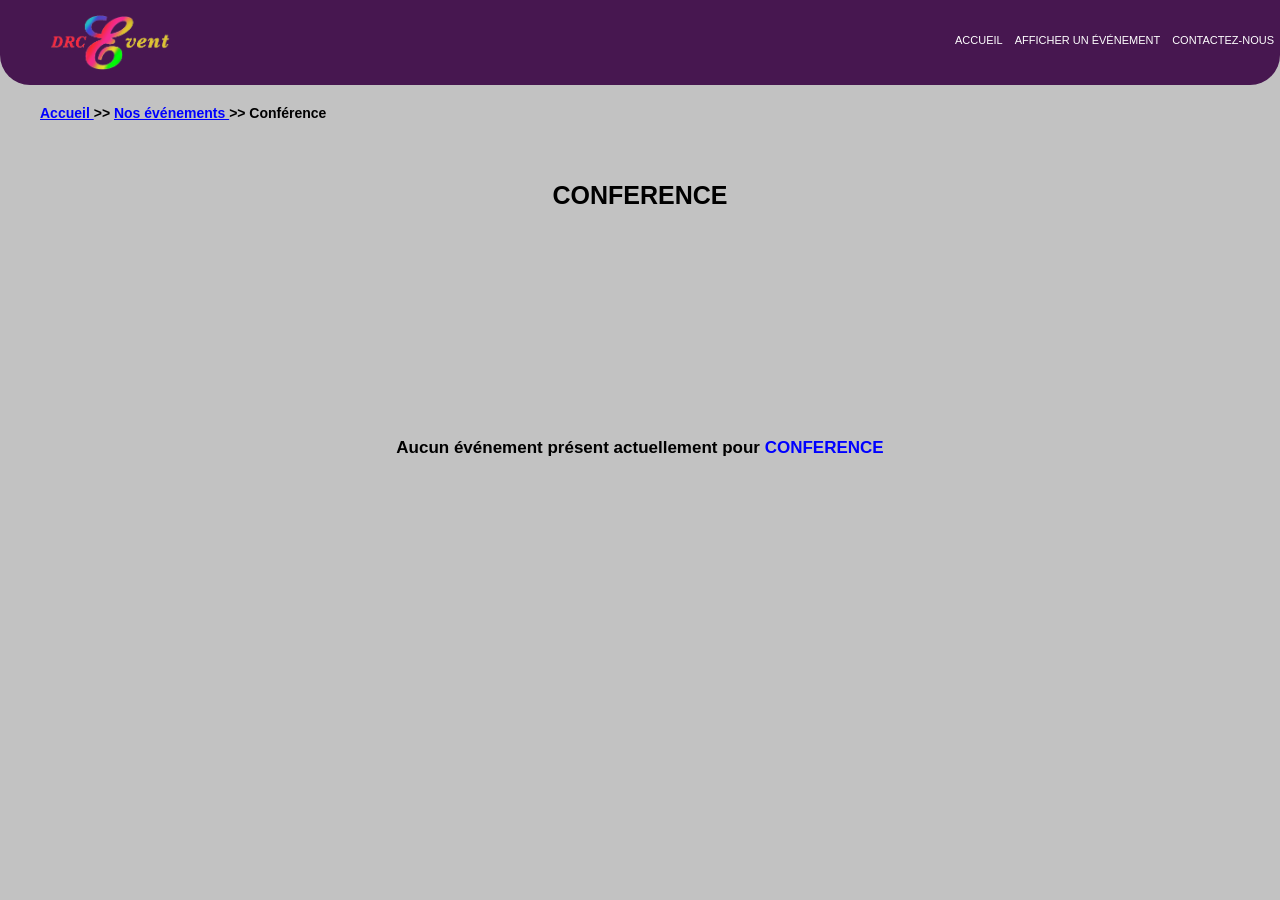
<file: conference.html>
<!DOCTYPE html>
<html lang="fr">
<head>
    <meta charset="UTF-8">
    <meta name="viewport" content="width=device-width, initial-scale=1.0">
    <link rel="stylesheet" href="css/conference.css">
    <title>Conférence</title>
</head>
<body>
    <!-- navbar -->
    <nav>
            
        <img class="logo" src="icone/logo1.PNG" alt=""> 
        <ul class="menu"> 
            <div class="men"> 
                <li><a href="index.html">Accueil</a></li>
                <li><a href="afficher_evenement.html">Afficher un événement</a></li>
                <li><a href="contactez_nous.html">Contactez-nous</a></li> 
            </div>
           
            <div class="menu1"> 
                <p>suivez-nous sur nos réseaux</p>
                <div class="menu2"> 
                    <img src="icone/facebook.png" alt="">
                    <img src="icone/instagramme.png" alt=""> 
                    <img src="icone/whatsapp.png" alt=""> 
                    <img src="icone/telegramme.png" alt=""> 
                    <img src="icone/x.png" alt="">  
                </div>
            </div>
        </ul>
    </nav> 
    <div class="hamburger-menu">
        <div class="hamburger-icon">
            <span></span>
            <span></span>
            <span></span>
        </div>
    </div> 

    <!-- corp -->
     
    <section class="corp">
        <h3><a href="index.html">Accueil </a>>> <a href="nos_evenement.html">Nos événements </a>>> Conférence</h3>
        <h1>CONFERENCE</h1>
    </section>  
    <!-- corp1 --> 

    <section class="corp1">
        <h2>Aucun événement présent actuellement pour <span>CONFERENCE</span></h2>
        
    </section>
    
    <script src="js/app.js"></script>
</body>
</file>
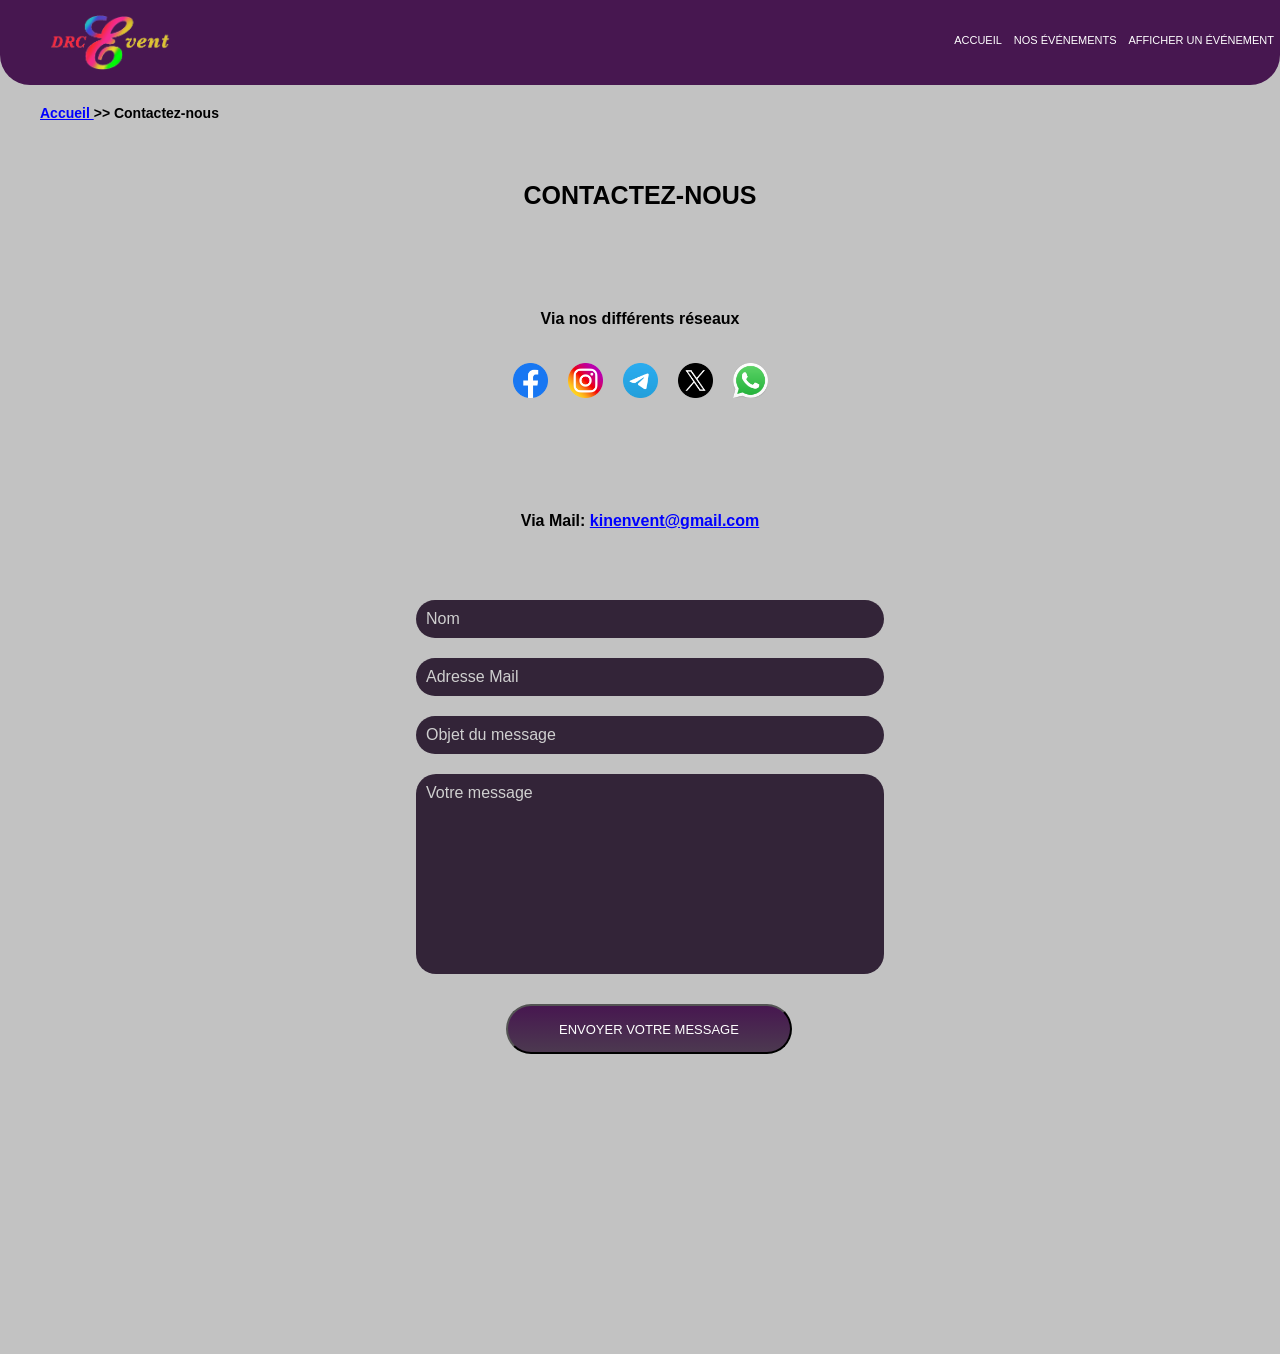
<file: contactez_nous.html>
<!DOCTYPE html>
<html lang="fr">
<head>
    <meta charset="UTF-8">
    <meta name="viewport" content="width=device-width, initial-scale=1.0">
    <link rel="stylesheet" href="css/contactez_nous.css">
    <title>Contactez-nous</title>
</head>
<body>
    <!-- navbar -->
    <nav>
            
        <img class="logo" src="icone/logo1.PNG" alt=""> 
        <ul class="menu">
             
            <div class="men"> 
                <li><a href="index.html">Accueil</a></li>
                <li><a href="nos_evenement.html">Nos événements</a></li>
                <li><a href="afficher_evenement.html">Afficher un événement</a></li>
            </div>
           
            <div class="menu1"> 
                <p>suivez-nous sur nos réseaux</p>
                <div class="menu2"> 
                    <img src="icone/facebook.png" alt="">
                    <img src="icone/instagramme.png" alt=""> 
                    <img src="icone/whatsapp.png" alt=""> 
                    <img src="icone/telegramme.png" alt=""> 
                    <img src="icone/x.png" alt="">  
                </div>
            </div>
        </ul>
    </nav> 
    <div class="hamburger-menu">
        <div class="hamburger-icon">
            <span></span>
            <span></span>
            <span></span>
        </div>
    </div> 

    <!-- corp -->

    <section class="corp">
        <h3><a href="index.html">Accueil </a>>> Contactez-nous</h3>
        <h1>CONTACTEZ-NOUS</h1>
    </section>   

    <!-- corp1 --> 

    <div class="form-img">
        <h3>Via nos différents réseaux</h3>
            <div class="réseaux">
                <a href=""><img src="icone/facebook.png" alt=""></a> 
                <a href=""><img src="icone/instagramme.png" alt=""></a>
                <a href=""><img src="icone/telegramme.png" alt=""></a>
                <a href=""><img src="icone/x.png" alt=""></a>
                <a href=""><img src="icone/whatsapp.png" alt=""></a>
            </div>
        <h3>Via Mail: <a href="">kinenvent@gmail.com</a></h3>
        <h4></h4>
        <form action="https://formsubmit.co/kinunlock@gmail.com" method="post">
            <input type="text" placeholder="Nom" name="Nom" required>
            <input type="text" placeholder="Adresse Mail" name="Adresse Mail" required>
            <input type="text" placeholder="Objet du message" name="Objet du message">
            <textarea name="Message" id="" cols="30" rows="10" placeholder="Votre message" required></textarea>
            <button type="submit" name="envoyer votre message">ENVOYER VOTRE MESSAGE</button>
        </form>
        
    </div>



    <script src="js/app.js"></script>
</body>
</file>
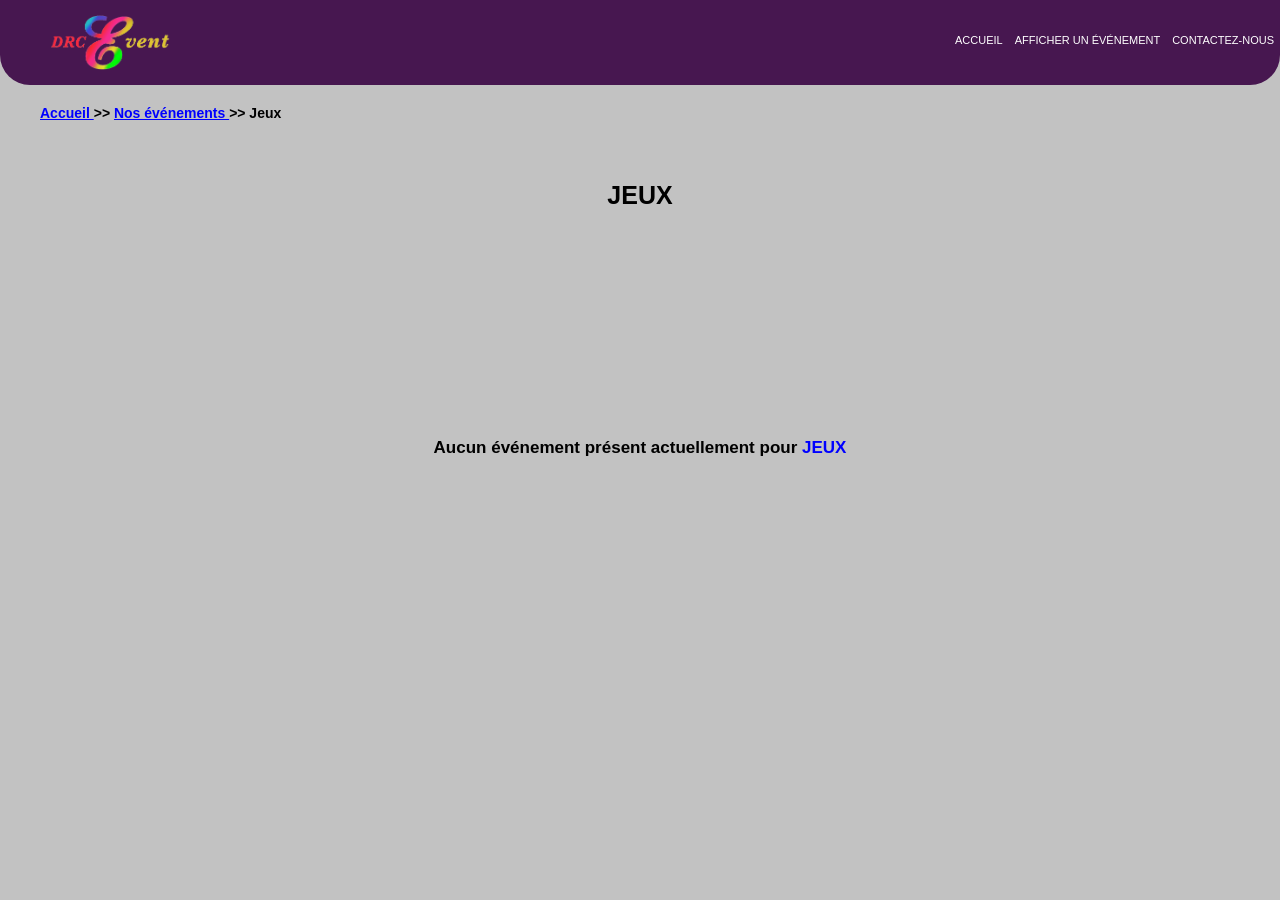
<file: jeux.html>
<!DOCTYPE html>
<html lang="fr">
<head>
    <meta charset="UTF-8">
    <meta name="viewport" content="width=device-width, initial-scale=1.0">
    <link rel="stylesheet" href="css/jeux.css">
    <title>otaku</title>
</head>
<body>
    <!-- navbar -->
    <nav>
            
        <img class="logo" src="icone/logo1.PNG" alt="">  
        <ul class="menu"> 
            <div class="men"> 
                <li><a href="index.html">Accueil</a></li>
                <li><a href="afficher_evenement.html">Afficher un événement</a></li>
                <li><a href="conference.html">Contactez-nous</a></li> 
            </div>
           
            <div class="menu1"> 
                <p>suivez-nous sur nos réseaux</p>
                <div class="menu2"> 
                    <img src="icone/facebook.png" alt="">
                    <img src="icone/instagramme.png" alt=""> 
                    <img src="icone/whatsapp.png" alt=""> 
                    <img src="icone/telegramme.png" alt=""> 
                    <img src="icone/x.png" alt="">  
                </div>
            </div>
        </ul>
    </nav> 
    <div class="hamburger-menu">
        <div class="hamburger-icon">
            <span></span>
            <span></span>
            <span></span>
        </div>
    </div> 

    <!-- corp -->
     
    <section class="corp">
        <h3><a href="index.html">Accueil </a>>> <a href="nos_evenement.html">Nos événements </a>>> Jeux</h3>
        <h1>JEUX</h1>
    </section> 
    <!-- corp1 -->  

    <section class="corp1">
        <h2>Aucun événement présent actuellement pour <span>JEUX</span></h2>
        
    </section>
    
    <script src="js/app.js"></script>
</body>
</file>
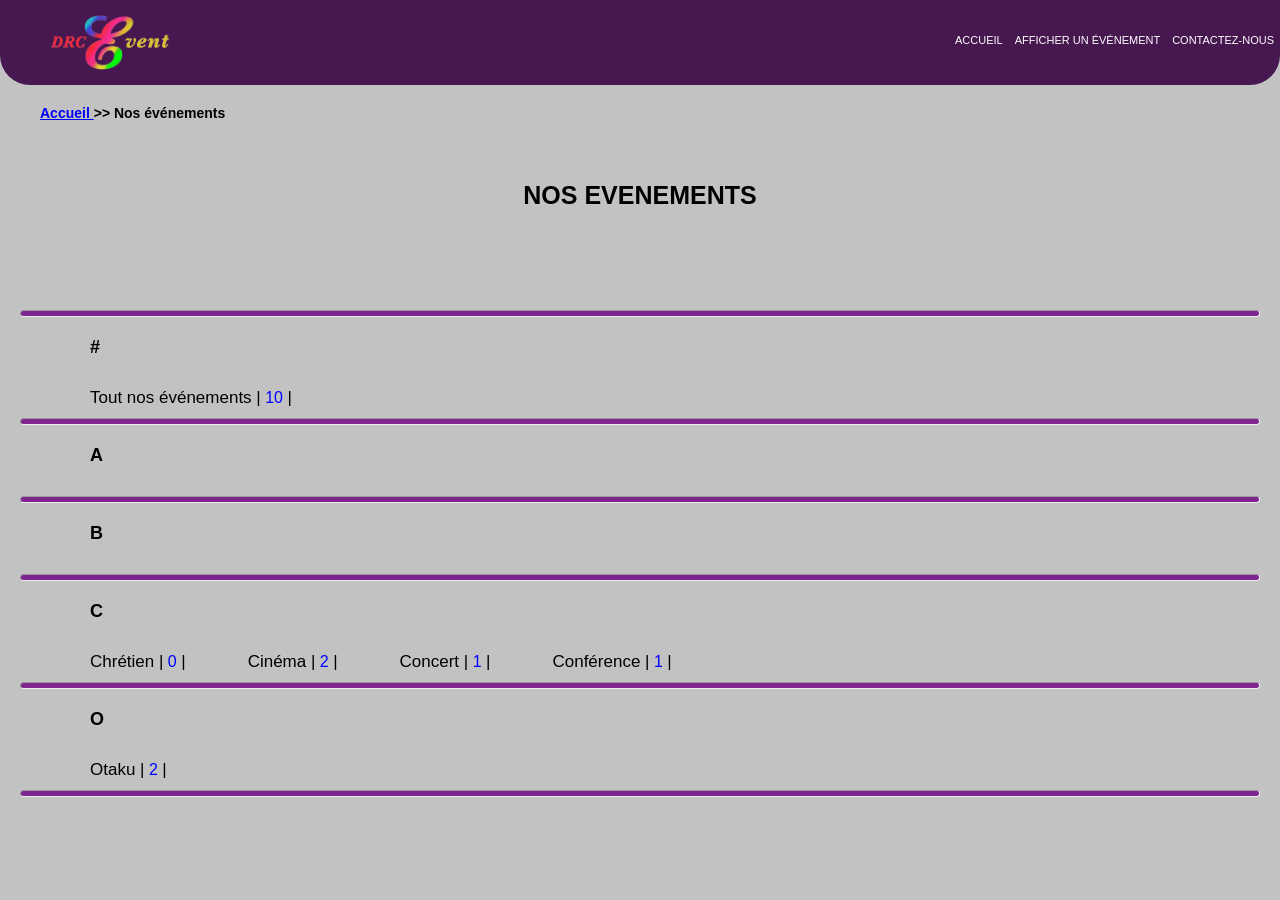
<file: nos_evenement.html>
<!DOCTYPE html>
<html lang="fr">
<head>
    <meta charset="UTF-8">
    <meta name="viewport" content="width=device-width, initial-scale=1.0">
    <link rel="stylesheet" href="css/nos_evenement.css">
    <title>nos_événement</title>
</head>
<body>
    <!-- navbar -->
    <nav>
            
        <img class="logo" src="icone/logo1.PNG" alt="">
        <ul class="menu"> 
            <div class="men"> 
                <li><a href="index.html">Accueil</a></li>
                <li><a href="afficher_evenement.html">Afficher un événement</a></li>
                <li><a href="contactez_nous.html">Contactez-nous</a></li> 
            </div>
           
            <div class="menu1"> 
                <p>suivez-nous sur nos réseaux</p>
                <div class="menu2"> 
                    <img src="icone/facebook.png" alt="">
                    <img src="icone/instagramme.png" alt=""> 
                    <img src="icone/whatsapp.png" alt=""> 
                    <img src="icone/telegramme.png" alt=""> 
                    <img src="icone/x.png" alt="">  
                </div>
            </div>
        </ul> 

    </nav>
    <div class="hamburger-menu">
        <div class="hamburger-icon">
            <span></span>
            <span></span>
            <span></span>
        </div>
    </div> 
    <!-- corp -->
     
    <section class="corp">
        <h3><a href="index.html">Accueil </a>>> Nos événements</h3>
        <h1>NOS EVENEMENTS</h1>
        <div class="G">
            <hr>
            <h2>#</h2>
            <div class="p">
                <p class="s"><a href="tout_nos_evenement.html">Tout nos événements  |<span> 10 </span>|</a></p> 
            </div>
            <hr>
        </div>
        <div class="G">
            <h2>A</h2>
            <hr>
        </div>
        <div class="G">
            <h2>B</h2>
            <hr>
        </div>
        <div class="G">
            <h2>C</h2>
            <div class="p">
                <p class="s"><a href="chretien.html">Chrétien  |<span> 0 </span>|</a></p>
                <p><a href="cinema.html">Cinéma  |<span> 2 </span>|</a></p>
                <p><a href="concert.html">Concert  |<span> 1 </span>|</a></p>
                <p><a href="conference.html">Conférence  |<span> 1 </span>|</a></p>
            </div>            
            <hr>
        </div>
        <div class="G">
            <h2>O</h2>
            <div class="p">
                <p class="s"><a href="otaku.html">Otaku  |<span> 2 </span>|</a></p>
            </div>
            <hr>
        </div>
        
        
        


    </section>
    

    <script src="js/app.js"></script>
</body>
</html>
</file>
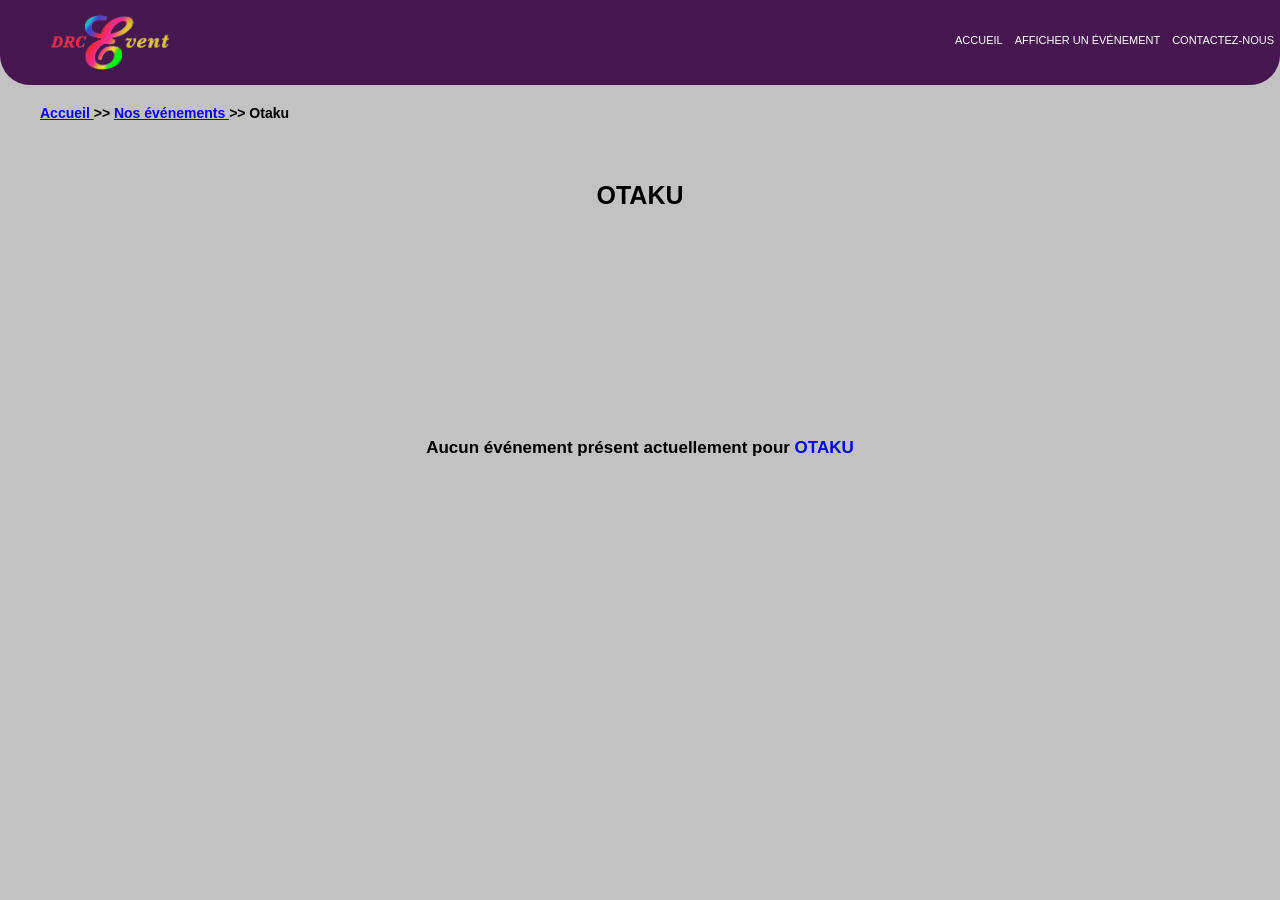
<file: otaku.html>
<!DOCTYPE html>
<html lang="fr">
<head>
    <meta charset="UTF-8">
    <meta name="viewport" content="width=device-width, initial-scale=1.0">
    <link rel="stylesheet" href="css/otaku.css">
    <title>otaku</title>
</head>
<body>
    <!-- navbar -->
    <nav>
            
        <img class="logo" src="icone/logo1.PNG" alt="">  
        <ul class="menu"> 
            <div class="men"> 
                <li><a href="index.html">Accueil</a></li>
                <li><a href="afficher_evenement.html">Afficher un événement</a></li>
                <li><a href="contactez_nous.html">Contactez-nous</a></li> 
            </div>
           
            <div class="menu1"> 
                <p>suivez-nous sur nos réseaux</p>
                <div class="menu2"> 
                    <img src="icone/facebook.png" alt="">
                    <img src="icone/instagramme.png" alt=""> 
                    <img src="icone/whatsapp.png" alt=""> 
                    <img src="icone/telegramme.png" alt=""> 
                    <img src="icone/x.png" alt="">  
                </div>
            </div>
        </ul>
    </nav> 
    <div class="hamburger-menu">
        <div class="hamburger-icon">
            <span></span>
            <span></span>
            <span></span>
        </div>
    </div> 

    <!-- corp -->
     
    <section class="corp">
        <h3><a href="index.html">Accueil </a>>> <a href="nos_evenement.html">Nos événements </a>>> Otaku</h3>
        <h1>OTAKU</h1>
    </section>  
    <!-- corp1 --> 

    <section class="corp1">
        <h2>Aucun événement présent actuellement pour <span>OTAKU</span></h2>
        
    </section>
    
    <script src="js/app.js"></script>
</body>
</file>
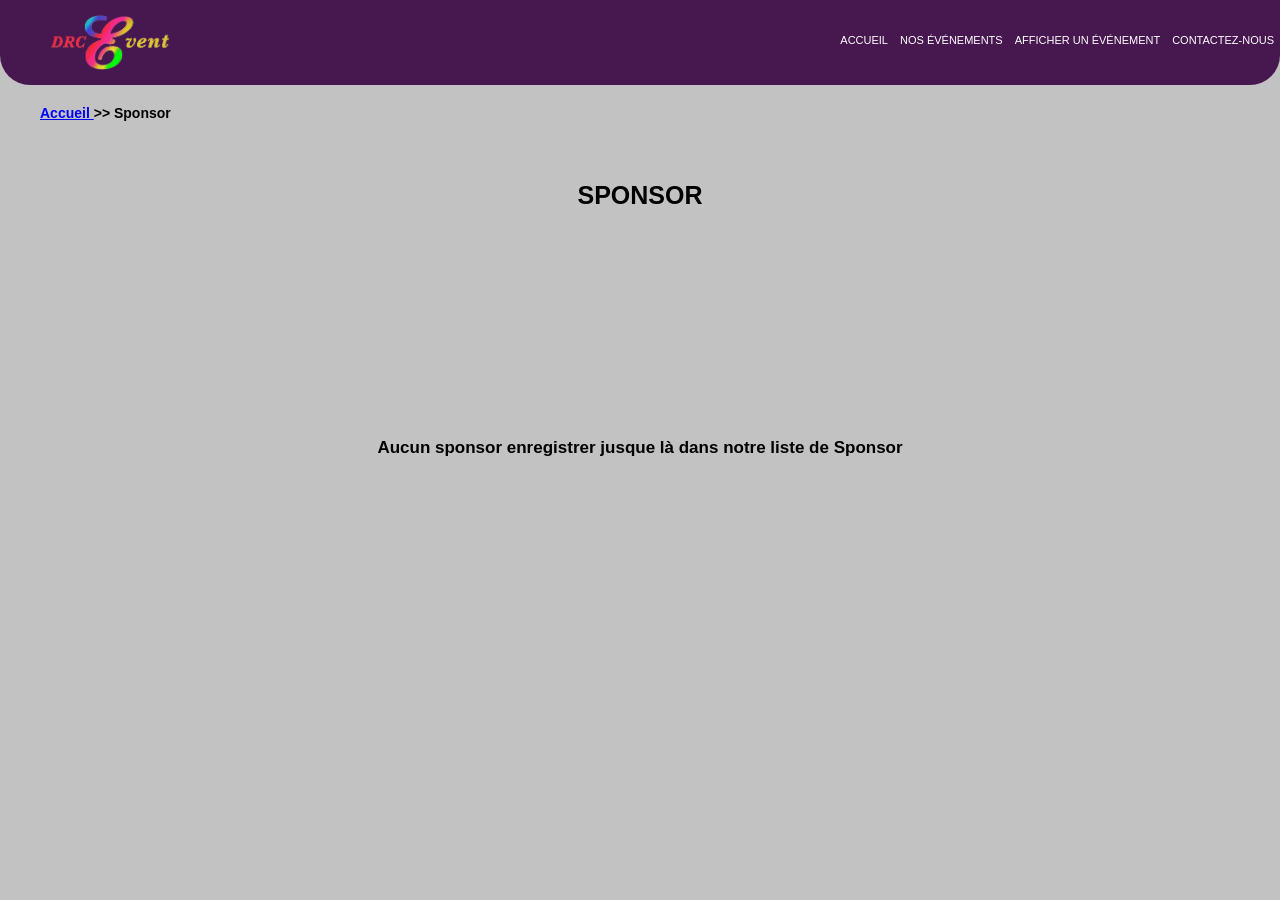
<file: sponsor.html>
<!DOCTYPE html>
<html lang="fr">
<head>
    <meta charset="UTF-8">
    <meta name="viewport" content="width=device-width, initial-scale=1.0">
    <link rel="stylesheet" href="css/sponsor.css">
    <title>Sponsor</title>
</head>
<body>
    <!-- navbar -->
    <nav>
            
        <img class="logo" src="icone/logo1.PNG" alt="">  
        <ul class="menu"> 
            <div class="men"> 
                <li><a href="index.html">Accueil</a></li> 
                <li><a href="nos_evenement.html">Nos événements</a></li>
                <li><a href="afficher_evenement.html">Afficher un événement</a></li>
                <li><a href="contactez_nous.html">Contactez-nous</a></li> 
            </div>
           
            <div class="menu1"> 
                <p>suivez-nous sur nos réseaux</p>
                <div class="menu2"> 
                    <img src="icone/facebook.png" alt="">
                    <img src="icone/instagramme.png" alt=""> 
                    <img src="icone/whatsapp.png" alt=""> 
                    <img src="icone/telegramme.png" alt=""> 
                    <img src="icone/x.png" alt="">  
                </div>
            </div>
        </ul>
    </nav> 
    <div class="hamburger-menu">
        <div class="hamburger-icon">
            <span></span>
            <span></span>
            <span></span>
        </div>
    </div> 

    <!-- corp -->
     
    <section class="corp">
        <h3><a href="index.html">Accueil </a>>> Sponsor</h3>
        <h1>SPONSOR</h1>
    </section>  
    <!-- corp1 -->  

    <section class="corp1">
        <h2>Aucun sponsor enregistrer jusque là dans notre liste de Sponsor</h2>
        
    </section> 

    <script src="js/app.js"></script>
</body>
</file>
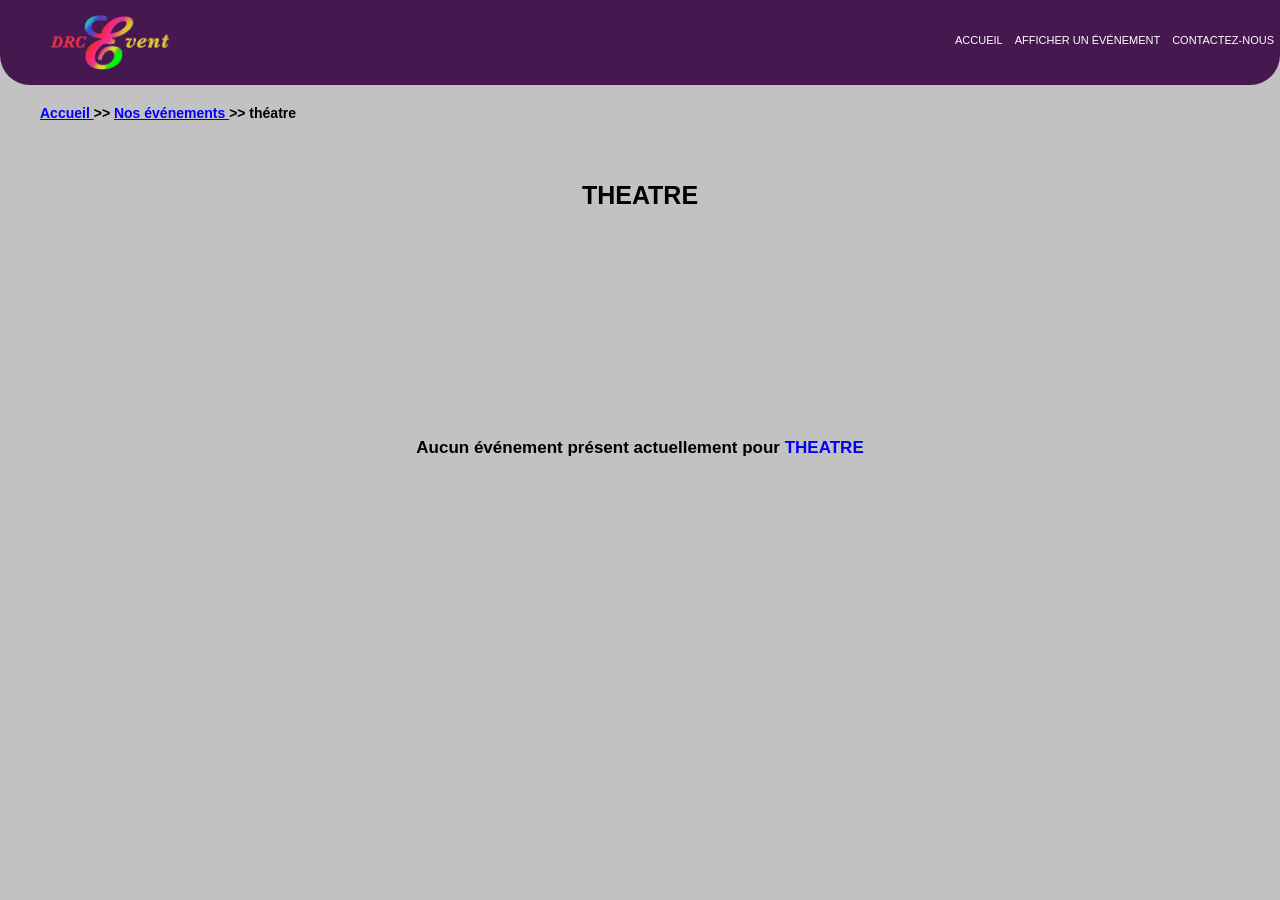
<file: théatre.html>
<!DOCTYPE html>
<html lang="fr">
<head>
    <meta charset="UTF-8">
    <meta name="viewport" content="width=device-width, initial-scale=1.0">
    <link rel="stylesheet" href="css/theatre.css">
    <title>otaku</title>
</head>
<body>
    <!-- navbar -->
    <nav>
            
        <img class="logo" src="icone/logo1.PNG" alt=""> 
        <ul class="menu"> 
            <div class="men"> 
                <li><a href="index.html">Accueil</a></li>
                <li><a href="afficher_evenement.html">Afficher un événement</a></li>
                <li><a href="contactez_nous.html">Contactez-nous</a></li> 
            </div>
           
            <div class="menu1"> 
                <p>suivez-nous sur nos réseaux</p>
                <div class="menu2"> 
                    <img src="icone/facebook.png" alt="">
                    <img src="icone/instagramme.png" alt=""> 
                    <img src="icone/whatsapp.png" alt=""> 
                    <img src="icone/telegramme.png" alt=""> 
                    <img src="icone/x.png" alt="">  
                </div>
            </div>
        </ul>
    </nav> 
    <div class="hamburger-menu">
        <div class="hamburger-icon">
            <span></span>
            <span></span>
            <span></span>
        </div>
    </div> 

    <!-- corp -->
     
    <section class="corp">
        <h3><a href="index.html">Accueil </a>>> <a href="nos_evenement.html">Nos événements </a>>> théatre</h3>
        <h1>THEATRE</h1>
    </section> 
    <!-- corp1 -->   

    <section class="corp1">
        <h2>Aucun événement présent actuellement pour <span>THEATRE</span></h2>
        
    </section>
    
    <script src="js/app.js"></script>
</body>
</file>
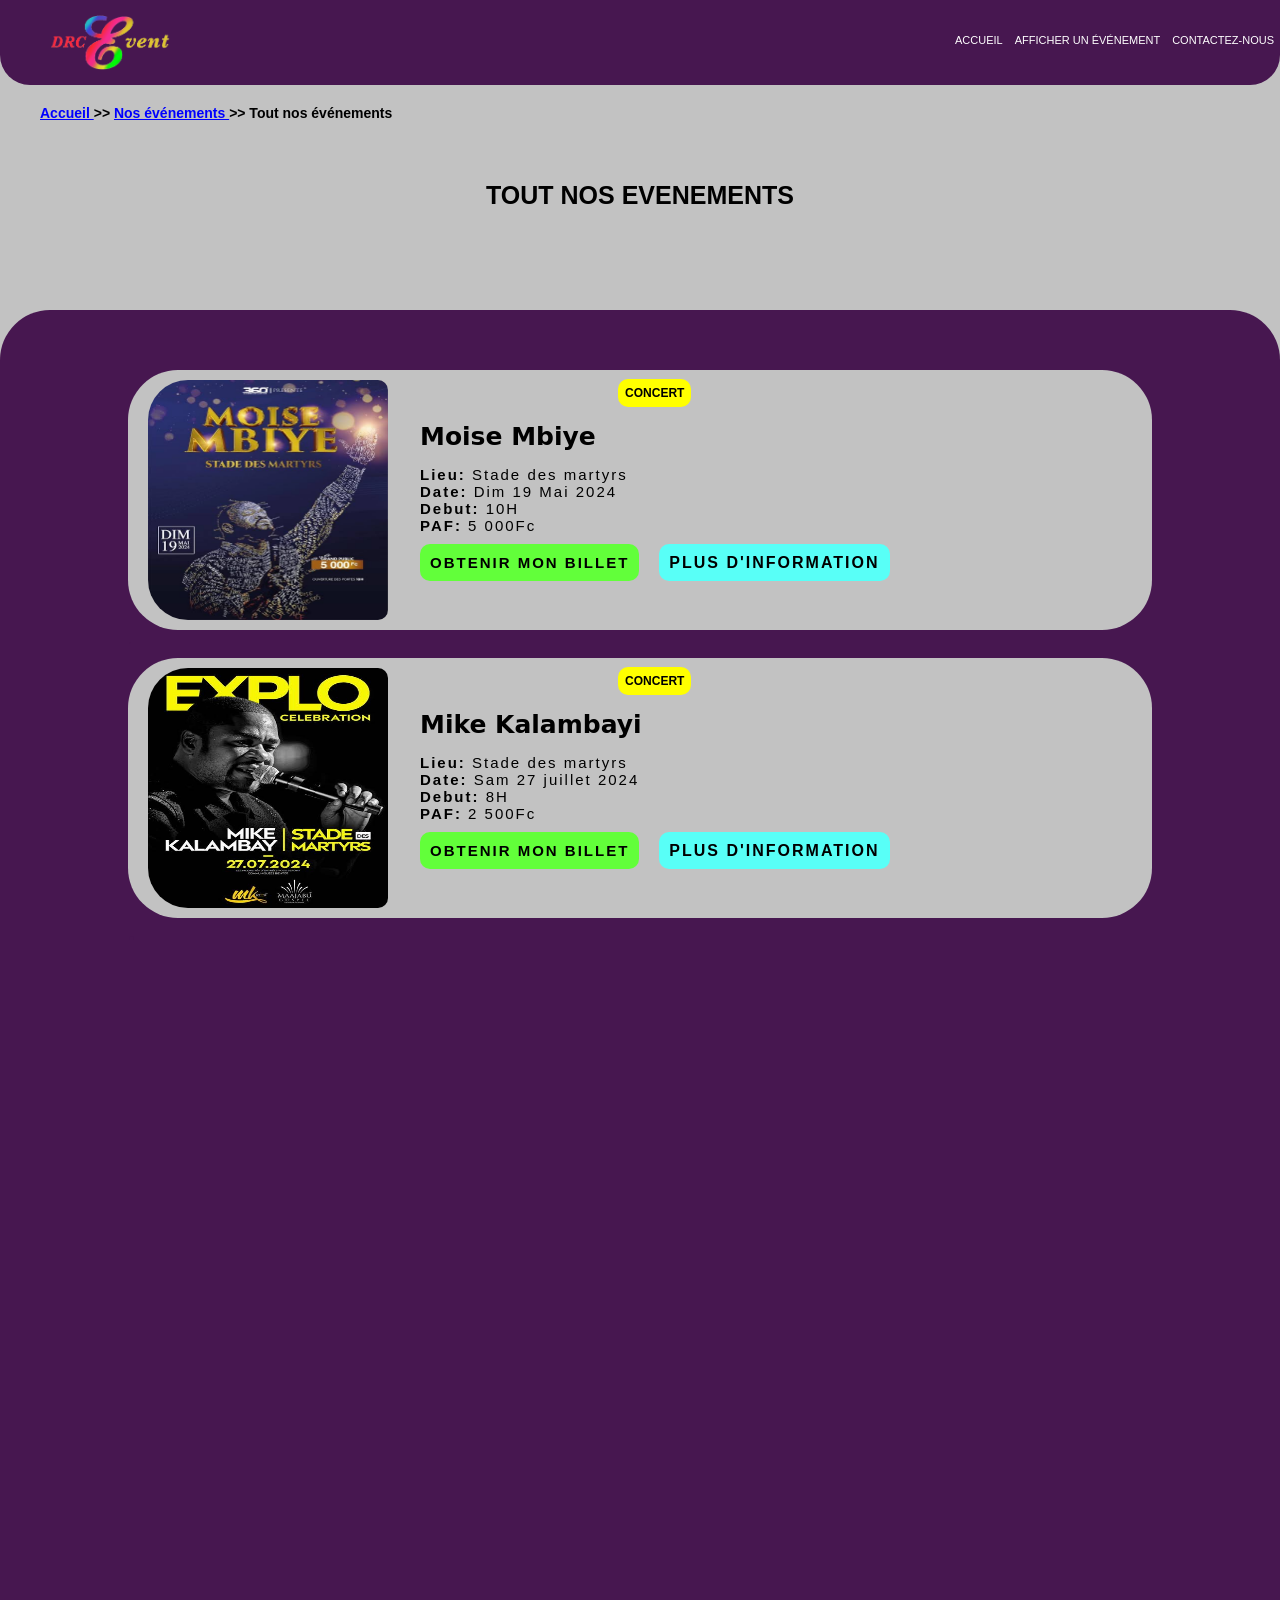
<file: tout_nos_evenement.html>
<!DOCTYPE html>
<html lang="fr">
<head>
    <meta charset="UTF-8">
    <meta name="viewport" content="width=device-width, initial-scale=1.0">
    <link rel="stylesheet" href="css/tout_nos_evenement.css">
    <title>tout nos événement</title>
</head>
<body>
    <!-- navbar -->
    <nav>
            
        <img class="logo" src="icone/logo1.PNG" alt=""> 
        <ul class="menu"> 
            <div class="men"> 
                <li><a href="index.html">Accueil</a></li>
                <li><a href="afficher_evenement.html">Afficher un événement</a></li>
                <li><a href="contactez_nous.html">Contactez-nous</a></li> 
            </div>
           
            <div class="menu1"> 
                <p>suivez-nous sur nos réseaux</p>
                <div class="menu2"> 
                    <img src="icone/facebook.png" alt="">
                    <img src="icone/instagramme.png" alt=""> 
                    <img src="icone/whatsapp.png" alt=""> 
                    <img src="icone/telegramme.png" alt=""> 
                    <img src="icone/x.png" alt="">  
                </div>
            </div>
        </ul>
    </nav> 
    <div class="hamburger-menu">
        <div class="hamburger-icon">
            <span></span>
            <span></span>
            <span></span>
        </div>
    </div> 

    <!-- corp -->
     
    <section class="corp">
        <h3><a href="index.html">Accueil </a>>> <a href="nos_evenement.html">Nos événements </a>>> Tout nos événements</h3>
        <h1>TOUT NOS EVENEMENTS</h1>
    </section>   
    <!-- corp1 --> 

    <section class="corp1"> 
        <div class="corp11"> 
            <div class="corp111"> 
                <img src="img/moisembiye/1.JPG" alt=""> 
                <div class="corp1111">  
                    <h3><a href="concert.html">CONCERT</a></h3> 
                    <h2>Moise Mbiye </h2> 
                    <p class="a1"><strong>Lieu:</strong> Stade des martyrs <br><strong>Date:</strong> Dim 19 Mai 2024 <br><strong>Debut:</strong> 10H <br><strong>PAF:</strong> 5 000Fc</p> 
                    <div class="corp11111"> 
                        <p><a class="b1" href="https://ticketnayo.com/event/moise-mbiye-au-stade-des-martyrs/"><strong>OBTENIR MON BILLET</strong></a></p> 
                        <p><a class="b2" href=""><strong>PLUS D'INFORMATION</strong></a></p>
                    </div>
                </div>
                
            </div>
        </div> 
        </div> <p class="point">.</p>
        <div class="corp11"> 
            <div class="corp111"> 
                <img src="img/mikekalambayi/1.jpeg" alt=""> 
                <div class="corp1111">  
                    <h3><a href="concert.html">CONCERT</a></h3> 
                    <h2>Mike Kalambayi </h2> 
                    <p class="a1"><strong>Lieu:</strong> Stade des martyrs <br><strong>Date:</strong> Sam 27 juillet 2024 <br><strong>Debut:</strong> 8H <br><strong>PAF:</strong> 2 500Fc</p> 
                    <div class="corp11111"> 
                        <p><a class="b1" href="https://ticketnayo.com/event/moise-mbiye-au-stade-des-martyrs/"><strong>OBTENIR MON BILLET</strong></a></p> 
                        <p><a class="b2" href=""><strong>PLUS D'INFORMATION</strong></a></p>
                    </div>
                </div>
                
            </div>
        </div> 
        <h2 class="end">.</h2>
        
    </section>
    <script src="js/app.js"></script>
</body>
</file>
<file: css/index.css>
*{
    margin: 0;
    padding: 0;
    list-style: none;
    text-decoration: none;
    font-family: Arial, Helvetica, sans-serif;
}
html{ scroll-behavior: smooth;}

/* header */


.section-l{ 
    position: fixed; 
    width: 100%;
    display: flex; 
    z-index: 300;
    justify-content: center;
    align-items: center;
    height: 100vh;
    background: #042104; 
    animation: animateBg 10s linear infinite;
}
@keyframes animateBg{
0%{
    filter: hue-rotate(0deg);
}
100%{
    filter: hue-rotate(180deg);
}

 

}
.loader{
    position: relative;
    width: 40px;
    height: 40px;
}
.loader span{
    position: absolute;
    top: 0;
    left: 0;
    width: 100%;
    height: 100%;
    transform: rotate(calc(18deg * var(--i)));
}
.loader span::before{
    content: '';
    position: absolute;
    top: 0;
    left: 0;
    width: 6px;
    height: 6px;
    border-radius: 50%;
    background-color: #00ff0a;
    box-shadow: 0 0 10px #00ff0a,
                0 0 20px #00ff0a,
                0 0 40px #00ff0a,
                0 0 60px #00ff0a,
                0 0 80px #00ff0a,
                0 0 100px #00ff0a; 
    animation: animate 2s linear infinite;
    animation-delay: calc(0.1s * var(--i));
}
@keyframes animate{
0%{
    transform: scale(1);
}
100%{
    transform: scale(0);
}



}
.fondu-out{
    opacity: 0; 
    width: 0px;
    transition: opacity 0.2s ease-out;
    
}
 
::-webkit-scrollbar{
    width: 9px; 
    
}
::-webkit-scrollbar-thumb{
    background: linear-gradient(rgb(20, 80, 245), rgb(190, 24, 255) );  
    border-radius: 7px;
}




nav{
  
    position: absolute; 
    display: flex;
    justify-content: space-between;
    width: 100%; 
} 
   
    
.logo{
    width: 10px; 
    margin: 40px 100px;
    opacity: 0; 
    animation: apparitionlog 0.4s 2.3s ease-out forwards;
}
@keyframes apparitionlog{ 
    100%{
        width: 120px; 
        margin: 15px 50px;
        opacity: 1;
        transform: translateY(0px);
    }
}
.menu{
   display: flex;
}
.men {
   display: flex;
}
nav ul li{
    margin: 0 6px; 
    margin-top: 20px;
    opacity: 0;
    transform: translateY(-10px);
    animation: apparition 0.4s 2s ease-out forwards;
}
@keyframes apparition{
    100%{
        opacity: 1;
        transform: translateY(0px); 
    }
}
 
nav ul li a{
    position: relative;
    color: rgb(255, 255, 255);
    font-size: 11px;
    padding: 2px 0;
    text-transform: uppercase;
    top: 10px;  

}
nav ul li a::before{
    position: absolute;
    content: '';
    left: 0;
    bottom: 0;
    height: 3px;
    width: 100%; 
    background-color: rgb(218, 49, 49);
    transform: scaleX(0);
    transform-origin: right;
    transition: transform .4s linear;
}
nav ul li a:hover:before{
    transform: scaleX(1);
    transform-origin: left;
}

.hamburger-menu{  
    display: none;
    position: absolute; 
    right: 20px;
    width: 50px;
    height: 50px;
    background-color: black;
    box-shadow: 
        0 0 5px rgb(0, 174, 255),
        0 0 10px rgb(0, 174, 255),
        0 0 20px rgb(0, 174, 255),
        0 0 40px rgb(0, 174, 255);
    border-radius: 15px;
    cursor: pointer;
    top: 20px; 
    z-index: 111;
}
.hamburger-icon{
    position: relative;
    width: 38px;
    height: 36px;
    margin-left: 10%;
    display: flex;
    align-items: center;
    top: 7px;
    transform: rotate(0);
    transition: 1s;
}
.hamburger-menu.active{position: fixed;}
.hamburger-menu.active .hamburger-icon{
    transform: rotate(315deg);

}

.hamburger-icon span{
    position: absolute;
    display: block;
    width: 100%;
    height: 5px;
    background: linear-gradient(45deg, rgb(0, 174, 255), black);
    border: 1px solid rgb(0, 174, 255);
    border-radius: 30px;
    box-shadow: 
        0 0 5px rgb(0, 174, 255),
        0 0 10px rgb(0, 174, 255);
    transition: .3s;
    transition-delay: 1s;
}
.hamburger-icon span:nth-child(1){ 
    top: 0;
    left: 0;
    width: 60%;
    transform: translateY(0);
}
.hamburger-menu.active span:nth-child(1){ 
    top: -10px;
    width: 100%;
    transform: translateY(25px);
    transition-delay: 0s;
}
.hamburger-icon span:nth-child(2){
    width: 100%;
    transform: scaleX(1);
    opacity: 1;
    
}
.hamburger-menu.active span:nth-child(2){
    transform: scaleX(0);
    opacity: 0;
    transition-delay: 0s;
}
.hamburger-icon span:nth-child(3){
    bottom: 0;
    right: 0;
    width: 60%;
    transform: rotate(0);
}
.hamburger-menu.active span:nth-child(3){ 
    left:-1px ;
    bottom: 15px;
    width: 100%;
    transform: rotate(90deg);
    transition-delay: 0s;
}
div.menu1{ 
    display: none;
}   
    
    

 
 
 
    

  
 
 select *{
    box-sizing: border-box;
}
 select{opacity: 0.7;
    position: absolute;
    top: 70px;
    right: 20px;
    background: #2a2f3b;
    color: white;
    display: flex;
    justify-content: space-between;
    align-items: center;
    border: 1px #2a2f3b solid;
    border-radius: 8px;
    padding: 7px;
    cursor: pointer;
    transition: background 0.3s;
    width: 150px;
    font-size: 13px; 
}
/* option{
    font-size: 10px; 
    
} */
 
/* .select-clicked{
    border: 2px #26489a solid;
    box-shadow: 0 0 2px #26489a;
     
}   
.select:hover{
    background: #323741; 
}
.caret{
    width: 0;
    height: 0;
    border-left: 5px solid transparent;
    border-right: 5px solid transparent;
    border-top: 6px solid #fff;
    transition: 0.3s;
 
 
}  
.caret-rotate{
    transform: rotate(180deg); 
}
.mennu {
    list-style: none;
    padding: 3px 6px;
    background: #323741;
    border: 1px #363a43 solid;
    box-shadow: 0 1px 2px rgba(0, 0, 0, 0.2);
    border-radius: 8px;
    color: #a7acb9; 
    margin-top: 5px;
    width: 100%; 
    opacity: 0;
    display: none;
    transition: 0.2s;
    z-index: 1;
    

}
.mennu li{
    padding: 5px 2px; 
    margin: 2px 0 ;
    border-radius: 3px;
    cursor: pointer; 
    font-size: 14px;
}   
.mennu li:hover{
    background: #2a2d35;
}  
.actives{
    background-color: #23242a; 
}
.mennu-open{
    display: block;
    opacity: 1; 
} */
 
 
    

 
 
 
@media screen and (max-width: 1100px) { 
    .logo{ 
        width: 8px; 
        margin: 30px 80px;
        opacity: 0; 
        animation: apparitionlogpc 0.4s 2.3s ease-out forwards;
    } 
    @keyframes apparitionlogpc{ 
        100%{
            width: 100px; 
            margin: 15px 50px;
            opacity: 1;
            transform: translateY(0px);
        }
    }
    nav ul li{ 
        margin:15px 5px ; 
    }  
    nav ul li a{ 
        font-size: 11px;
    } 
    select{
        position: absolute;
        top: 60px;
        right:10px; 
        border-radius: 8px;
        padding: 5px; 
        width: 130px;
        font-size: 12px; 
    }
    /* option{
        font-size: 9px; 
        
    } */
    .loader{ 
        width:35px;
        height: 35px;
    } 
    .loader span::before{ 
        width: 5px;
        height: 5px; 
    }
}
/* tablette */  
@media screen and (max-width: 830px){ 
    .logo{  
        margin-left: 45%;
        margin-top: 40px ;
        width: 10px;
        opacity: 0; 
        animation: apparitionlogtab 0.4s 2.3s ease-out forwards;
    }
 
    @keyframes apparitionlogtab{ 
        100%{
            width: 110px;  
            margin-left: 42%;
            margin-top: 30px ;
            opacity: 1;
            transform: translateY(0px);
        }
    }
    .top{  
        z-index: 120 ;
        margin-left: 42%;
        margin-top: 30px ;
        width: 110px;
    } 
    body{position: fixed;} 
    .bo{position: relative;}
    .bod{  
        position: fixed; 
    }
    .menu{ 
        width: 100%; 
        height: 100%;
        background-color: rgba(143, 6, 255, 0.979); 
        backdrop-filter: blur(13px);
        position: fixed;
        display: flex; 
        align-items: center;
        justify-content: center;
        flex-direction: column; 
        margin-left:  -100%;
        transition: all 0.7s ease ; 
        z-index: 110;
    }  
    nav ul li{
        margin:  15px 0 ; 
    } 
    nav ul li a{ 
        font-size:20px;
    } 
    .hamburger-menu{ 
        display: block;  
        box-shadow: 
        0 0 2px rgb(0, 174, 255),
        0 0 4px rgb(0, 174, 255),
        0 0 8px rgb(0, 174, 255),
        0 0 16px rgb(0, 174, 255);
    } 
    .menu.mobile-menu{ 
        margin-left: 0%;
     
    }    
    .nos{ 
        color: rgb(255, 218, 218);
    } 
    .men{  
        display: flex; 
        align-items: center;
        justify-content: center;
        flex-direction: column;  
        margin-top: -40%;
    }
    div.menu1{ 
        display: block;  
        position: absolute; 
        bottom: 5%;
        display: flex; 
        align-items: center;
        justify-content: center;
        flex-direction: column; 
    } 
    .menu1 p{ 
        color: white;
        font-size: 20px;
    } 
    .menu2{ 
        margin-top:5%; 
    }
    .menu2 img{ 
        width: 35px; 
        margin-left:10px;
    }  
    select{
        position: absolute;
        top: 85px;
        right:10px; 
        border-radius: 8px;
        padding: 5px; 
        width: 130px;
        font-size: 12px; 
    } 
    .loader{ 
        width:40px;
        height: 40px;
    } 
    .loader span::before{ 
        width: 6px;
        height: 6px; 
    }
} 
/* phone */
@media screen and (max-width: 500px){ 
    nav{ 
        height: 70px; 
        border-radius: 0 0 30px 30px;   
    
    }
    .logo{ 
        margin-top: 30px;
        width: 6px;
        margin-left: 45%;
        opacity: 0; 
        animation: apparitionlogpor 0.4s 2.3s ease-out forwards;
    }
   
    @keyframes apparitionlogpor{ 
        100%{
            width: 80px; 
            height: 33px;  
            margin-left: 40%;
            margin-top: 20px ;
            opacity: 1;
            transform: translateY(0px);
        }
    }
    .top{ 
        z-index: 120 ;
        margin-top: 20px;
        width: 80px;
        margin-left: 40%;
    }
    .bod{  
        position: fixed; 
    }
    nav ul li{
        margin:  12px 0 ; 
    } 
    nav ul li a{ 
        font-size:16px;
    } 
    .hamburger-menu{  
        right: 10px;
        width: 35px;
        height: 35px; 
        top: 15px; 
        border-radius: 7px;
    }
    .hamburger-icon{
        position: relative;
        width: 28px;
        height: 25px;
        margin-left: 5%; 
        top: 4px; 
    }  
    .hamburger-icon span{ 
        box-shadow: 
        0 0 2px rgb(0, 174, 255),
        0 0 4px rgb(0, 174, 255);
        width: 100%;
        height: 3.5px; 
    }  
    .hamburger-menu.active span:nth-child(1){
        transform: translateY(12px);
        top: -1px;
    }  
    .hamburger-menu.active span:nth-child(3){
        left: -1px;
        bottom: 9px; 
    } 
    .men{  
        display: flex; 
        align-items: center;
        justify-content: center;
        flex-direction: column;  
        margin-top: -40%;
    }
    div.menu1{ 
        display: block;  
        position: absolute; 
        bottom: 5%;
        display: flex; 
        align-items: center;
        justify-content: center;
        flex-direction: column; 
    } 
    .menu1 p{ 
        color: white;
        font-size: 16px;
    } 
    .menu2{  
        width: 13pc;
        margin-top:5%; 
    }
    .menu2 img{ 
        width: 20px; 
        margin-left:4px;
    }  
    select{
        position: absolute;
        top: 60px;
        right:10px; 
        border-radius: 8px;
        padding: 5px; 
        width: 90px;
        font-size: 10px; 
    } 
    .loader{ 
        width:35px;
        height: 35px;
    } 
    .loader span::before{ 
        width: 5px;
        height: 5px; 
    }
}

@media screen and (max-width: 350px){
    nav{ 
        height: 70px; 
        border-radius: 0 0 30px 30px;   
    
    }
    .logo{ 
        margin-top: 30px;
        width: 7px;
        margin-left: 45%;
        opacity: 0; 
        animation: apparitionlogport 0.4s 2.3s ease-out forwards;
    }
 
    @keyframes apparitionlogport{ 
        100%{
            width: 80px; 
            height: 33px;  
            margin-left: 40%;
            margin-top: 20px ;
            opacity: 1;
            transform: translateY(0px);
        }
    }
    .top{ 
        margin-top: 20px;  
        width: 70px; 
        z-index: 120 ;
        margin-left: 40%;
    } 
    .bod{  
        position: fixed; 
    }
    nav ul li{
        margin:  11px 0 ; 
    } 
    nav ul li a{ 
        font-size:14px;
    } 
    .hamburger-menu{  
        right: 5px;
        width: 31px;
        height: 31px; 
        top: 15px; 
        border-radius: 7px;
    }
    .hamburger-icon{
        position: relative;
        width: 25px;
        height: 23px;
        margin-left: 6%; 
        top: 4px; 
    }  
    .hamburger-icon span{ 
        box-shadow: 
        0 0 1px rgb(0, 174, 255),
        0 0 2px rgb(0, 174, 255);
        width: 100%;
        height: 2.5px; 
    }  
    .hamburger-menu.active span:nth-child(1){
        transform: translateY(9.5px);
    }
    .hamburger-menu.active span:nth-child(3){
        left: 0px;
        bottom: 10px; 
    } 
    .men{  
        display: flex; 
        align-items: center;
        justify-content: center;
        flex-direction: column;  
        margin-top: -40%;
    }
    div.menu1{ 
        display: block;  
        position: absolute; 
        bottom: 5%;
        display: flex; 
        align-items: center;
        justify-content: center;
        flex-direction: column; 
    } 
    .menu1 p{ 
        color: white;
        font-size: 14px;
    } 
    .menu2{ 
        width: 10pc;
        margin-top:5%; 
    }
    .menu2 img{ 
        width: 17px; 
        margin-left:3.5px;
    } 
    
    select{
        position: absolute;
        top: 60px;
        right:7px; 
        border-radius: 6px;
        padding: 5px; 
        width: 90px;
        font-size: 9px; 
    } 
    .loader{ 
        width:35px;
        height: 35px;
    } 
    .loader span::before{ 
        width: 5px;
        height: 5px; 
    }
}




/* corps */
 

.container{ 
    background: url('../img/img.jpg');
    background-size: cover; 
    background-position-x: center;
    background-position-y: -10vh;
    width: 100%;
    height: 50pc;   
} 
.texte1{
    padding: 12pc 0;
    color: white;
    margin-left: 7%;
    
}
.texte1 h1{
    font-size: 60px;    
    margin-bottom: 70px; 
    display: inline-block; 
    vertical-align: top;
    opacity: 0;
    transform: translateY(-20px);
    animation: apparition 0.4s 1.2s ease-out forwards;
}
 
.texte1 p{
    font-size: 17px;
    line-height: 1.7;
    margin-bottom: 90px;
    padding-right: 45%;
    opacity: 0;
    transform: translateY(-20px);
    animation: apparition 0.4s 1.5s ease-out forwards;
}
.texte1 a{
    text-decoration: none;
    font-size: 17px;
    border: 3px solid  rgb(0, 174, 255);
    color: rgb(0, 174, 255);
    padding: 7px 10px;
    border-radius: 50px;
    transition: 0.3s;
    opacity: 0;
    transform: translateY(-20px);
    animation: apparition 0.4s 1.8s ease-out forwards;
}
.texte1 a:hover{
    background-color: rgb(0, 174, 255);
    color: white;
}  
 
 
 
.animated-text{
    display: inline-block; 
    height: 60px;
    overflow: hidden;
    color: yellow;
    opacity: 0;
    transform: translateY(-20px);
    animation: apparition 0.4s 1.2s ease-out forwards;
}
.animated-text div{
    animation: 8s wordChange;
    animation-iteration-count: infinite;
    animation-timing-function: steps(1); 
 }
.animated-text span{
    position: relative; 
    font-size: 60px; 
    left: 2%; 
    display: block;
}
.animated-text span::after{
    content: "";
    position: absolute;
    left: 0;
    height: 100%; 
    
}
@keyframes textType{
    0%{
        left: 0;
    }
    50%{
        left: 100%;
    }
    100%{
        left: 0;
    } 

}

@keyframes wordChange{
    0%{
        margin-top: 0;
    }
    25%{
        margin-top: -68px;
    }
    50%{
        margin-top: -138px;
    }
    75%{
        margin-top: -206px;
    }
    100%{
        margin-top: 0;
    } 

}
 
@media screen and (max-width: 1100px){ 
    .container{  
        height: 45pc;   
    }  
    .texte1{
        padding:  11pc 0; 
        margin-left: 7%; 
    }
    .texte1 h1{  
        font-size:50px; 
        margin-bottom: 50px;
    }
    .texte1 p{
        font-size: 15px;
        line-height: 1.5;
        margin-bottom: 60px;
        padding-right: 45%;
    }
    .texte1 a{ 
        font-size: 15px; 
        padding: 7px 10px; 
    }
    .animated-text{ 
        height: 50px; 
    }
    .animated-text span{ 
        font-size: 50px;  
    }
    @keyframes wordChange{
        0%{
            margin-top: 0;
        }
        25%{
            margin-top: -59px;
        }
        50%{
            margin-top: -118px;
        }
        75%{
            margin-top: -177px;
        }
        100%{
            margin-top: 0;
        } 
    
    }
}
 
 
 
/* tablette */
@media screen and (max-width: 830px){ 
    .container{  
        height: 40pc;   
    } 
    .texte1 h1{  
        font-size:40px; 
        margin-bottom: 40px;
    } 
    .texte1 p{
        font-size: 16px;
        line-height: 1.5;
        margin-bottom: 40px;
        padding-right: 35%;
    }
    .texte1 a{ 
        font-size: 15px;
        border: 2px solid  rgb(0, 174, 255);
        padding: 7px 7px;
        border-radius: 20px;
        transition: 0.3s; 
    }
    .animated-text{ 
        height: 40px; 
    }
    .animated-text span{ 
        font-size: 40px;  
    }
    @keyframes wordChange{
        0%{
            margin-top: 0;
        }
        25%{
            margin-top: -47px;
        }
        50%{
            margin-top: -94px;
        }
        75%{
            margin-top: -141px;
        }
        100%{
            margin-top: 0;
        } 
    
    }
} 
/* phone */
@media screen and (max-width: 500px){ 
    .container{  
        height: 33pc;    
    } 
    .texte1{
        padding:  8pc 0; 
        margin-left: 7%; 
    }
    .texte1 h1{  
        font-size:30px; 
        margin-bottom: 30px;
    }
    .texte1 p{
        font-size: 14px;
        line-height: 1.5;
        margin-bottom: 40px;
        padding-right: 20%;
    }
    .texte1 a{ 
        font-size: 14px;
        border: 2px solid  rgb(0, 174, 255);
        padding: 5px 10px;
        border-radius: 20px;
        transition: 0.3s; 
    }
    .animated-text{ 
        height: 30px;  
    }
    .animated-text span{ 
        font-size: 30px;  
    }
    @keyframes wordChange{
        0%{
            margin-top: 0;
        }
        25%{
            margin-top: -36px;
        }
        50%{
            margin-top: -72px;
        }
        75%{
            margin-top: -108px;
        }
        100%{
            margin-top: 0;
        } 
    
    }
}

@media screen and (max-width: 350px){
    .texte1{ 
        margin-left: 5%; 
    }
    .texte1 h1{  
        font-size:27px; 
        margin-bottom: 30px;
    }
    .texte1 p{
        font-size: 13px;
        line-height: 1.5;
        margin-bottom: 25px;
        padding-right: 20%;
    }
    .texte1 a{ 
        font-size: 12px;
        border: 2px solid  rgb(0, 174, 255);
        padding: 5px 7px;
        border-radius: 20px;
        transition: 0.3s; 
    }
    .animated-text{ 
        height: 27px;  
    }
    .animated-text span{ 
        font-size: 27px;  
    }
    @keyframes wordChange{
        0%{
            margin-top: 0;
        }
        25%{
            margin-top: -33px;
        }
        50%{
            margin-top: -66px;
        }
        75%{
            margin-top: -99px;
        }
        100%{
            margin-top: 0;
        } 
    
    }
}
 

/* corp1 */

.corp1{

    margin-top: -90px;
    background-color:  rgb(8, 97, 138);
    border-radius: 70px 70px 0 0;
    width: 100%;
}
.consiste{ 
    text-align: justify;
}
.consiste h2{
    font-size: 27px;
    padding: 70px 0;
    color: white;
    text-align: center;
    animation: appar linear;
    animation-timeline: view();
    animation-range-start:cover 0% ;
    animation-range-end: contain 20% ;
}
@keyframes appar{
    0%{
        font-size: 4px;
    }
    100%{
        font-size: 27px;
    }


}


.consiste p{
    font-size: 17px;
    line-height: 40px;
    color:white ;
    padding: 0 20%;
    margin-bottom: 8pc; 
    letter-spacing: 1px;
    animation: apparp linear;
    animation-timeline: view();
    animation-range-start:cover 0% ;
    animation-range-end: contain 20% ;
}
@keyframes apparp{
    0%{
        font-size: 2px;
        padding: 0 40%;
        letter-spacing: 0px;
        line-height: 10px;
    }
    100%{
        font-size: 17px;
    }


}



@media screen and (max-width: 1100px){ 
    .corp1{ 
        margin-top: -90px; 
    } 
    .consiste h2{
        font-size: 22px;
        padding: 55px 0; 
    }
    @keyframes appar{
        0%{
            font-size: 3px;
        }
        100%{
            font-size: 22px;
        }
    
    
    }
    .consiste p{
        font-size: 15px;
        line-height: 37px;
        padding: 0 18%;
        color:white ; 
        margin-bottom: 6pc;  
    }
    @keyframes apparp{
        0%{
            font-size: 2px;
            padding: 0 40%;
            letter-spacing: 0px;
            line-height: 10px;
        }
        100%{
            font-size: 15px;
        }
    
    
    }
} 
/* tablette */
@media screen and (max-width: 830px){  
    .corp1{ 
        border-radius: 70px 70px 0 0; 
    } 
    .consiste h2{
        font-size: 22px;
        padding: 60px 0; 
        animation: appartab linear;
        animation-timeline: view();
        animation-range-start:cover 0% ;
        animation-range-end: contain 20% ;
    }
 
    @keyframes appartab{
        0%{
            font-size: 3px;
        }
        100%{
            font-size: 22px;
        }


    }
    .consiste p{
        font-size: 16px;
        line-height: 35px;
        padding: 0 15%;
        color:white ; 
        margin-bottom: 5pc; 
        animation: apparp linear;
        animation-timeline: view();
        animation-range-start:cover 0% ;
        animation-range-end: contain 20% ; 
    }
 
    @keyframes apparp{
        0%{
            font-size: 2px;
            padding: 0 40%;
            letter-spacing: 0px;
            line-height: 10px;
        }
        100%{
            font-size: 17px;
        }


    }
}
/* phone */
@media screen and (max-width: 500px){
    .corp1{ 
        margin-top: -90px;
        background-color:  rgb(8, 97, 138);
        border-radius: 40px 40px 0 0;
        width: 100%;
    } 
    .consiste h2{
        font-size: 18px;
        padding: 50px 0;
        color: white;
        animation: apparpor linear;
        animation-timeline: view();
        animation-range-start:cover 0% ;
        animation-range-end: contain 20% ;
    } 
 
    @keyframes apparpor{
        0%{
            font-size: 2px;
        }
        100%{
            font-size: 18px;
        }


    }
    .consiste p{
        margin-top: -20px;
        font-size: 14px;
        line-height: 30px;
        letter-spacing: 0.1px;
        padding: 0 12%;
        color:white ; 
        margin-bottom: 50px;  
        animation: apparp linear;
        animation-timeline: view();
        animation-range-start:cover 0% ;
        animation-range-end: contain 20% ; 
    } 
 
    @keyframes apparp{
        0%{
            font-size: 2px;
            padding: 0 40%;
            letter-spacing: 0px;
            line-height: 10px;
        }
        100%{
            font-size: 14px;
        }


    }
}
@media screen and (max-width: 350px){
    .corp1{ 
        margin-top:-90px;
        background-color:  rgb(8, 97, 138);
        border-radius: 35px 35px 0 0;
        width: 100%;
    } 
    .consiste h2{
        font-size: 15px;
        padding: 50px 0;
        color: white;
        animation: apparport linear;
        animation-timeline: view();
        animation-range-start:cover 0% ;
        animation-range-end: contain 20% ;
    }
 
    @keyframes apparport{
        0%{
            font-size: 2px;
        }
        100%{
            font-size: 15px;
        }


    }
    .consiste p{
        margin-top: -20px;
        font-size: 13px;
        line-height: 28px;
        padding: 0 12%;
        letter-spacing: 0.1px;
        color:white ; 
        margin-bottom: 50px;  
        animation: apparpt linear;
        animation-timeline: view();
        animation-range-start:cover 0% ;
        animation-range-end: contain 20% ; 
    }
 
    @keyframes apparpt{
        0%{
            font-size: 2px;
            padding: 0 40%;
            letter-spacing: 0px;
            line-height: 10px;
        }
        100%{
            font-size: 13px;
        }


    }
}


/* carousel */

.carousel{
    width: 100%;
    height: 47pc;
    overflow: hidden;
    position: relative;
}
.carousel .list .item{
    position: absolute;
    inset: 0 0 0 0;
}
.carousel .list .item img{
    width: 100%;
    height: 100%;
    object-fit: cover;
}
.carousel .list .item .content{ 
    position: absolute;
    top: 7pc;
    width: 70%;
    max-width: 80%;
    left: 7%; 
    padding-right: 30%;
    box-sizing: border-box;
    color: white;
}
.carousel .list .item .content .author{
    font-weight: bold;
    letter-spacing: 10px;
    font-size: 14px; 
}
.carousel .list .item .content .title{
    font-weight: bold;
    font-size: 40px; 
    padding:  10px 0;
    line-height: 1.5em;
}
.carousel .list .item .content .des{
    font-size: 17px;
    line-height: 20px; 
    letter-spacing: 2px;
}
.content .bouton{
    display: flex;
    
}
.content .bouton a{
    padding: 7px 7px;
    color: black;
    background-color: white;
    font-size: 15px;
    margin-top: 30px;
    letter-spacing: 4Px;
    margin-left: 15px;
    border-radius: 10px;
}
.content .bouton a:nth-child(2){
    background-color: transparent;
    color: white;
    border: 2px solid white;
}

/* thumbnail */
.thumbnail{
    position: absolute;
    margin-top: 24pc;
    left: 50%;
    width: max-content;
    z-index: 100;
    display: flex;
    gap: 7px;
}
.thumbnail .item{
    width: 140px;
    height: 15pc;
    flex-shrink: 0;
    position: relative;
}
.thumbnail .item img{
    width: 100%;
    height: 100%;
    object-fit: cover;
    border-radius: 15px;
}
.thumbnail .item .content{
    position: absolute;
    bottom: 10px;
    left: 10px;
    right: 10px;
    color: white;
}
.thumbnail .item .content .title{
    font-weight: bold; 
    font-size: 11px;
}
/* arrow */
.arrows{
    position: absolute;
    top: 28pc;
    left: 16%;
    width: 250px;
    max-width: 30%;
    display: flex;
    gap: 10px;
    align-items: center; 
    cursor: pointer;
}
.arrows button{ 
    cursor: pointer;
    width: 40px;
    height: 40px;
    border-radius: 50%;
    background-color: grey;
    border: none;
    font-family: monospace;
    color: white;
    font-weight: bold;
    font-size: large;
    transition: .5s;
    font-size: 25px;
    z-index: 100;
}
.arrows button:hover{
    background-color: white;
    color: grey;
}
.carousel .list .item:nth-child(1){
    z-index: 1;
}
.carousel .list .item:nth-child(1) .author,
.carousel .list .item:nth-child(1) .title,
.carousel .list .item:nth-child(1) .des,
.carousel .list .item:nth-child(1)  .bouton{
    transform: translateY(50px);
    filter: blur(20px);
    opacity: 0;
    animation: showContent 0.5s 1s linear 1 forwards;
}
@keyframes showContent{
    to{
        opacity: 1;
        filter: blur(0);
        transform: translateY(0);
    }
}
.carousel .list .item:nth-child(1) .title{
    animation-delay: 1.2s;
}
.carousel .list .item:nth-child(1) .des{
    animation-delay: 1.4s;
}
.carousel .list .item:nth-child(1) .bouton{
    animation-delay: 1.6s;
}
/* effect next click */
.carousel.next .list .item:nth-child(1) img{
    width: 140px;
    height: 15pc;
    position: absolute;
    left: 50%;
    bottom:8pc;
    border-radius: 15px;
    animation: showImage .5s linear 1 forwards;
}
@keyframes showImage{
    to{
        width: 100%;
        height: 100%;
        left: 0;
        bottom: 0;
        border-radius: 0;
    }
}
.carousel.next .thumbnail .item:nth-last-child(1){
    width: 0;
    overflow: hidden;
    animation: showThumbnail .5s linear 1 forwards;
}
@keyframes showThumbnail{
    to{
        width:140px;
    }
}
.carousel.next .thumbnail{
    transform: translateX(140px);
    animation: transformThumbnail .5s linear 1 forwards;
}
@keyframes transformThumbnail{
    to{
        transform: translateX(0);
    }
}
/* effect prev click */
.carousel.prev .list .item:nth-child(2){
    z-index: 2;
}
.carousel.prev .list .item:nth-child(2) img{
    position: absolute;
    bottom: 0;
    left: 0;
    animation: outImage 0.5s linear 1 forwards;
}
@keyframes outImage{
    to{
        width: 140px;
        height: 15pc;
        border-radius: 15px;
        left: 50%;
        bottom: 8pc;
    }
}
.carousel.prev .thumbnail .item:nth-child(1){
    width: 0;
    overflow: hidden;
    opacity: 0;
    animation: showThumbnail 0.7s linear 1 forwards;
}
.carousel.prev .list .item:nth-child(2) .author,
.carousel.prev .list .item:nth-child(2) .title,
.carousel.prev .list .item:nth-child(2) .des,
.carousel.prev .list .item:nth-child(2) .bouton{
    animation: contentOut 1.5s linear 1 forwards;
}
@keyframes contentOut{
    to{
        transform: translateY(-220px);
        filter: blur(20px);
        opacity: 0;
    }
}
.carousel.next .arrows button,
.carousel.prev .arrows button{
    pointer-events: none;
}
/* time */
.time{
    width: 0%;
    height: 8px;
    background-color: rgb(223, 189, 0);
    position: absolute;
    z-index: 100;
    top: 0;
    left: 0;
}
.carousel.next .time,
.carousel.prev .time{
    width: 100%;
    animation: timeRunning 2s linear 1 forwards;
}
@keyframes timeRunning{
    to{
        width: 0;
    }
} 
 
@media screen and (max-width: 1100px){ 
    .carousel{
        width: 100%;
        height: 40pc; 
    }  
    .carousel .list .item .content{
        position: absolute; 
        top: 4pc;
        width: 900px; 
        left: 7%; 
        padding-right: 30%; 
    }  
    .carousel .list .item .content .author{ 
        letter-spacing: 12px;
        font-size: 12px; 
    }
    .carousel .list .item .content .title{
        font-weight: bold;
        font-size: 35px; 
    }
    .carousel .list .item .content .des{ 
        margin-top:10px;
        font-size: 15px; 
        line-height: 1.2em;
    } 
    .content .bouton a{
        padding: 7px 7px; 
        font-size: 13px;
        margin-top: 30px;
        letter-spacing: 4Px;
        margin-left: 15px; 
    } 
    
    /* thumbnail */
    .thumbnail{  
        margin-top:19pc;
        gap: 10px;
    }
    .thumbnail .item{
        width: 130px; 
        height: 13.5pc;
    }   
    /* arrow */
    .arrows{  
        width: 300px;
        max-width: 30%; 
        top: 22pc;
    }
    .arrows button{
        width: 35px;
        height: 35px; 
        font-size: 30px; 
    }  
    /* effect next click */
    .carousel.next .list .item:nth-child(1) img{
        width: 130px; 
        height: 13.5pc;
        left: 50%;   
        bottom: 7.5pc;
    } 
    .carousel.next .thumbnail .item:nth-last-child(1){
        width: 0;
        overflow: hidden;
        animation: showThumbnail .5s linear 1 forwards;
    }
    @keyframes showThumbnail{
        to{
            width: 130px;
        }
    }
    .carousel.next .thumbnail{
        transform: translateX(160px);
        animation: transformThumbnail .5s linear 1 forwards;
    }
    @keyframes transformThumbnail{
        to{
            transform: translateX(0);
        }
    }
    /* effect prev click */ 
    .carousel.prev .list .item:nth-child(2) img{ 
        animation: outImage 0.5s linear 1 forwards;
    }
    @keyframes outImage{
        to{
            width: 130px; 
            height: 13.5pc;
            border-radius: 15px;
            left: 50%; 
            bottom: 7.5pc;
        }
    } 
    /* time */
    .time{ 
        height: 6px; 
    }  
 } 
/* tablette */
@media screen and (max-width: 830px){ 
    .carousel{
        width: 100%;
        height: 47pc; 
    }  
    .carousel .list .item .content{
        position: absolute;
        top: 5pc;
        width: 900px; 
        left: 7%; 
        padding-right: 30%; 
    }  
    .carousel .list .item .content .author{ 
        letter-spacing: 12px;
        font-size: 12px; 
    }
    .carousel .list .item .content .title{
        font-weight: bold;
        font-size: 30px; 
    }
    .carousel .list .item .content .des{ 
        margin-top:10px;
        font-size: 16px; 
        line-height: 1.2em;
    } 
    .content .bouton a{
        padding: 7px 7px; 
        font-size: 15px;
        margin-top: 40px;
        letter-spacing: 5Px;
        margin-left: 15px; 
    } 
    
    /* thumbnail */
    .thumbnail{ 
        margin-top: 24pc; 
        gap: 10px;
    }
    .thumbnail .item{
        width: 140px;
        height: 15pc; 
    }   
    /* arrow */
    .arrows{ 
        top: 28pc;
        left: 15%;
        width: 300px;
        max-width: 30%; 
    }
    .arrows button{
        width: 45px;
        height: 45px; 
        font-size: 25px; 
    }  
    /* effect next click */
    .carousel.next .list .item:nth-child(1) img{
        width: 140px;
        height: 15pc; 
        left: 50%; 
        bottom: 8pc;
    } 
    .carousel.next .thumbnail .item:nth-last-child(1){
        width: 0;
        overflow: hidden;
        animation: showThumbnail .5s linear 1 forwards;
    }
    @keyframes showThumbnail{
        to{
            width: 140px;
        }
    }
    .carousel.next .thumbnail{
        transform: translateX(140px);
        animation: transformThumbnail .5s linear 1 forwards;
    }
    @keyframes transformThumbnail{
        to{
            transform: translateX(0);
        }
    }
    /* effect prev click */ 
    .carousel.prev .list .item:nth-child(2) img{ 
        animation: outImage 0.5s linear 1 forwards;
    }
    @keyframes outImage{
        to{
            width: 140px;
            height: 15pc;
            border-radius: 15px;
            left: 50%;
            bottom: 8pc;
        }
    } 
    /* time */
    .time{ 
        height: 6px; 
    }  
 }
/* phone1 */
@media screen and (max-width: 500px){
    .carousel{
        width: 100%;
        height: 40pc; 
    }  
    .carousel .list .item .content{
        position: absolute;
        top: 5pc;
        width: 70% ; 
        left: 5%; 
        padding-right: 0%; 
    }  
    .carousel .list .item .content .author{ 
        letter-spacing: 10px;
        font-size: 10px; 
    }
    .carousel .list .item .content .title{
        font-weight: bold;
        font-size: 30px; 
    }
    .carousel .list .item .content .des{ 
        margin-top: 10px;
        font-size: 14px;
    } 
    .content .bouton a{
        padding: 7px 10px; 
        font-size: 12px;
        margin-top: 30px;
        letter-spacing: 2Px;
        margin-left: 10px; 
    } 
    
    /* thumbnail */
    .thumbnail{ 
        margin-top: 23pc; 
        gap: 5px;
    }
    .thumbnail .item{
        width:110px;
        height: 12pc; 
    }   
    .thumbnail .item img{
        border-radius: 10px;
    }
    .thumbnail .item .content .title{ 
        font-size: 10px;
    }
    /* arrow */
    .arrows{ 
        top: 25pc;
        right: 55%;
        width: 300px;
        max-width: 30%; 
    }
    .arrows button{
        width: 40px;
        height: 40px; 
        font-size: 25px; 
    }  
    /* effect next click */
    .carousel.next .list .item:nth-child(1) img{
        width: 110px;
        height: 12pc; 
        left: 50%; 
        bottom: 5pc;
        border-radius: 10px;
    } 
    .carousel.next .thumbnail .item:nth-last-child(1){
        width: 0;
        overflow: hidden;
        animation: showThumbnail .5s linear 1 forwards;
    }
    @keyframes showThumbnail{
        to{
            width: 110px;
        }
    }
    .carousel.next .thumbnail{
        transform: translateX(110px);
        animation: transformThumbnail .5s linear 1 forwards;
    }
    @keyframes transformThumbnail{
        to{
            transform: translateX(0);
        }
    }
    /* effect prev click */ 
    .carousel.prev .list .item:nth-child(2) img{ 
        animation: outImage 0.5s linear 1 forwards;
    }
    @keyframes outImage{
        to{
            width: 110px;
            height: 12pc;
            border-radius: 10px;
            left: 50%;
            bottom: 5pc;
        }
    } 
    /* time */
    .time{ 
        height: 6px; 
    }  
}

@media screen and (max-width: 350px){
    .carousel{
        width: 100%;
        height: 37pc; 
    }  
    .carousel .list .item .content{
        position: absolute;
        top: 5pc;
        width: 1000px; 
        left: 5%; 
        padding-right: 0%; 
    }  
    .carousel .list .item .content .author{ 
        letter-spacing: 10px;
        font-size: 10px; 
    }
    .carousel .list .item .content .title{
        font-weight: bold;
        font-size: 28px; 
    }
    .carousel .list .item .content .des{ 
        margin-top: 10px;
        font-size: 14px;
    } 
    .content .bouton a{
        padding: 5px 5px; 
        font-size: 11px;
        margin-top: 20px;
        letter-spacing: 2Px;
        margin-left: 5px; 
    } 
    
    /* thumbnail */
    .thumbnail{ 
        margin-top: 20pc; 
        gap: 3px;
    }
    .thumbnail .item{
        width:100px;
        height: 12pc; 
    }   
    .thumbnail .item img{
        border-radius: 10px;
    }
    .thumbnail .item .content .title{ 
        font-size: 7px;
    }
    /* arrow */
    .arrows{ 
        top: 24pc;
        right: 60%;
        width: 300px;
        max-width: 30%; 
    }
    .arrows button{
        width:30px;
        height: 30px; 
        font-size: 25px; 
    }  
    /* effect next click */
    .carousel.next .list .item:nth-child(1) img{
        width: 100px;
        height: 12pc; 
        left: 50%; 
        bottom: 5pc;
        border-radius: 10px;
    } 
    .carousel.next .thumbnail .item:nth-last-child(1){
        width: 0;
        overflow: hidden;
        animation: showThumbnail .5s linear 1 forwards;
    }
    @keyframes showThumbnail{
        to{
            width: 100px;
        }
    }
    .carousel.next .thumbnail{
        transform: translateX(100px);
        animation: transformThumbnail .5s linear 1 forwards;
    }
    @keyframes transformThumbnail{
        to{
            transform: translateX(0);
        }
    }
    /* effect prev click */ 
    .carousel.prev .list .item:nth-child(2) img{ 
        animation: outImage 0.5s linear 1 forwards;
    }
    @keyframes outImage{
        to{
            width: 100px;
            height: 12pc;
            border-radius: 10px;
            left: 50%;
            bottom: 5pc;
        }
    } 
    /* time */
    .time{ 
        height: 6px; 
    }  
}


 


/* semaine */

.semaine{
    margin-top: -100px;
    background-color: red;
    width: 100%;
    border-radius: 70px;
    position: absolute;
    z-index: 100;  
}
.title h2{
    font-size: 25px;
    padding: 70px 0;
    color: white;
    margin-left: 7%;
    animation: apparh linear;
    animation-timeline: view();
    animation-range-start:cover 0% ;
    animation-range-end: contain 20% ; 
    
}
@keyframes apparh{ 
    0%{ 
        opacity: 0;
        transform: translateY(40px);
        font-size: 6px;
    }

    100%{
        opacity: 1;
        transform: translateY(0px);
    }


}
.title p{
    color: white;
    font-size: 17px;
    margin-bottom: 100px;
    margin-left: 7%;
    animation: apparh linear;
    animation-timeline: view();
    animation-range-start:cover 0% ;
    animation-range-end: contain 20% ; 

} 
 
@media screen and (max-width: 1100px){  
    .title h2{
        font-size: 22px;
        padding: 55px 0;
        animation: apparhpc linear;
        animation-timeline: view();
        animation-range-start:cover 0% ;
        animation-range-end: contain 20% ;  
    }
    @keyframes apparhpc{ 
        0%{ 
            opacity: 0;
            transform: translateY(40px);
            font-size: 5px;
        }
    
        100%{
            opacity: 1;
            transform: translateY(0px);
        }
    
    
    }
    .title p{ 
        font-size: 15px;
        margin-bottom: 80px;  
    
    } 

 } 
/* tablette */
 @media screen and (max-width: 830px){  
    .semaine{ 
        border-radius: 70px; 
    }
     .title h2{
         font-size: 22px;
         padding: 55px 0; 
     }  
     .title p{ 
         font-size: 16px;
         margin-bottom: 80px; 
     
     } 
 
  } 
/* phone1 */
@media screen and (max-width: 500px){ 
    .semaine{
        margin-top: -50px;
        background-color: red;
        width: 100%;
        border-radius: 40px;
        position: absolute;
        z-index: 100;  
    }
    .title h2{
        font-size: 18px;
        padding: 50px 0;
        color: white;
        margin-left: 7%;
    }
    .title p{
        color: white;
        font-size: 14px;
        margin-bottom: 70px;
        margin-left: 7%;
    
    } 
}
@media screen and (max-width: 350px){
    .semaine{
        margin-top: -50px;
        background-color: red;
        width: 100%;
        border-radius:35px;
        position: absolute;
        z-index: 100;  
    }
    .title h2{
        font-size: 16px;
        padding: 40px 0;
        color: white;
        margin-left: 5%;
    }
    .title p{
        color: white;
        font-size: 13px;
        margin-bottom: 40px;
        margin-left: 5%;
    
    } 
}
/* contact */
 
.contact{
    background-color: rgb(8, 97, 138);
    width: 100%;
    margin-top: 8pc;


}
.contact1{
    color: white;
    margin-left: 7%;
}
.contact11{
    margin-top: 70px; 
    padding: 100px 0;
    color: rgb(223, 189, 0);
    
}
.contact1 h2{
    font-size:25px;
    padding: 90px 0;
    color: rgb(223, 189, 0);
    animation: apparh linear;
    animation-timeline: view();
    animation-range-start:cover -2% ;
    animation-range-end: contain 20% ; 

}
 
@keyframes apparh{ 
    0%{ 
        opacity: 0;
        transform: translateY(40px);
        font-size: 6px;
    }

    100%{
        opacity: 1;
        transform: translateY(0px);
}


}
.contact1 p{
    font-size: 17px;
    line-height: 40px;
    padding-right: 40%;
    margin-top: -60px;
    margin-bottom: 50px;
    animation: apparhp linear;
    animation-timeline: view();
    animation-range-start:cover -2% ;
    animation-range-end: contain 20% ; 
} 
@keyframes apparhp{ 
    0%{ 
        opacity: 0;
        transform: translateX(-80px);
        font-size: 6px;
        line-height: 10px;
        padding-right: 90%;
    }

    100%{
        opacity: 1;
        transform: translateX(0px);
}


}

.contact1 a{

    text-decoration: none;
    font-size: 15px;
    border: 3px solid  rgb(223, 189, 0);
    color: rgb(223, 189, 0);
    padding: 7px 10px;
    border-radius: 50px;
    transition: 0.3s;
    animation: apparha linear;
    animation-timeline: view();
    animation-range-start:cover -2% ;
    animation-range-end: contain 20% ;
} 
@keyframes apparha{ 
    0%{ 
        opacity: 0; 
        font-size: 3px; 
    }

    100%{
        opacity: 1; 
}


}

.contact1 a:hover{
    background-color: rgb(223, 189, 0);
    color: white;
}
 
@media screen and (max-width: 1100px){ 
    .contact{ 
        margin-top: 7pc; 
    }
    .contact1{ 
        margin-left: 7%;
    } 
    
    .contact1 h2{
        font-size: 22px; 
        
    }
    .contact1 p{
        font-size: 15px;
        line-height: 30px; 
        margin-bottom: 50px;
    }
    
    .contact1 a{ 
        font-size: 15px; 
        padding: 7px 10px; 
    } 
}
/* tablette */
@media screen and (max-width: 830px){ 
    .contact{ 
        margin-top: 7pc; 
    }
    .contact1{ 
        margin-left: 7%;
    } 
    
    .contact1 h2{
        font-size: 22px; 
        
    }
    .contact1 p{
        font-size: 16px;
        line-height: 30px; 
        margin-bottom: 50px;
    }
    
    .contact1 a{ 
        font-size: 15px; 
        padding: 7px 10px; 
    } 
}
/* phone1 */
@media screen and (max-width: 500px){
    .contact{ 
        margin-top: 1pc; 
    }
    .contact1{ 
        margin-left: 7%;
    } 
    .contact11{
        margin-top: 100px;
        font-size: 50px;
        padding: 50px 0;
        color: rgb(223, 189, 0);
        
    }
    .contact1 h2{
        font-size: 18px; 
        padding: 50px 0;
    }
    .contact1 p{
        font-size: 14px;
        line-height: 20px; 
        margin-bottom: 40px;
        padding-right: 20%;
        margin-top: -20px;
    }
    
    .contact1 a{ 
        font-size: 14px; 
        padding: 5px 10px;
        border: 1px solid  rgb(223, 189, 0); 
    } 
}
@media screen and (max-width: 350px){
    .contact{ 
        margin-top: 1pc; 
    }
    .contact1{ 
        margin-left: 5%;
    } 
    .contact11{
        margin-top: 70px;
        font-size: 50px;
        padding: 50px 0;
        color: rgb(223, 189, 0);
        
    }
    .contact1 h2{
        font-size: 18px; 
        padding: 50px 0;
    }
    .contact1 p{
        font-size: 13Px;
        line-height: 20px; 
        margin-bottom: 30px;
        padding-right: 20%;
        margin-top: -20px;
    }
    
    .contact1 a{ 
        font-size: 13px; 
        padding: 5px 5px;
        border: 1px solid  rgb(223, 189, 0); 
    } 
}

/* fin */

.fin{
    background-color: rgb(66, 71, 73);
    width: 100%;
    border-radius: 70px 70px 0 0;
    margin-top: -100px;

}
.fin1{
    text-align: center;
}
.fin1 p{ 
    margin: 0 10%;
    font-size: 18px;
    color: white;

}
.fin1 a{

    text-decoration: none;
    font-size: 15px;
    border: 3px solid  rgb(255, 255, 255);
    color: rgb(255, 255, 255);
    padding: 7px 15px;
    border-radius: 50px;
    transition: 0.3s;
    animation: apparha linear;
    animation-timeline: view();
    animation-range-start:cover -2% ;
    animation-range-end: contain 20% ;
}
.fin1 a:hover{
    background-color: rgb(255, 255, 255);
    color: rgb(0, 0, 0);
}
.fin2{
    text-align: center;
}
.log{
    margin-top: 12pc;
    width: 120px;
    margin-bottom: 40px;
}
.fin2 ul li{
    margin-top: 40px;
    font-size: 17px;
    text-decoration: underline;
    color: white; 
    cursor: pointer;
}
.fin2 ul li:hover{
    color: red;
}
.fin2 ul li a{
    font-size: 17px;
    text-decoration: underline;
    color: white;
    cursor: pointer;
}
.fin2 ul li a:hover{
    color: red;
}
.fin2 p{
    color: rgb(223, 223, 223);
    font-size:17px;
    margin-top: 80px;
}  
.menu3{ 
    display: block;  
} 
.menu3 p{ 
    margin-top: 100px;
    color: white;
    font-size: 17px;
}  
div.menu4 img{  
    margin-top: 30px;
    width: 30px; 
    margin-left: 1.5%;
} 
 
@media screen and (max-width: 1100px){ 
    .fin{ 
        margin-top: -100px; 
    } 
    .fin1 p{
        font-size: 16px; 
    }
    .fin1 a{ 
        font-size: 15px; 
        padding: 7px 10px; 
    }  
    .log{
        margin-top: 12pc;
        width: 120px;
        margin-bottom: 20px;
    }
    .fin2 ul li{
        margin-top: 35px;
        font-size: 16px; 
    }
    .fin2 ul li a{
        font-size: 16px; 
    } 
    .fin2 p{ 
        font-size: 16px;
        margin-top: 100px;
    }  
    .menu3{ 
        display: block;  
    } 
    .menu3 p{ 
        color: white;
        font-size: 16px;
    }  
    div.menu4 img{ 
        width: 30px; 
        margin-left: 1%;
    } 
}
/* tablette */
@media screen and (max-width: 830px){ 
    .fin{ 
        margin-top: -100px; 
    } 
    .fin1 p{
        font-size: 16px; 
    }
    .fin1 a{ 
        font-size: 15px; 
        padding: 7px 10px; 
    }  
    .log{
        margin-top: 10pc;
        width: 110px;
        margin-bottom: 20px;
    }
    .fin2 ul li{
        margin-top: 40px;
        font-size: 16px; 
    }
    .fin2 ul li a{
        font-size: 16px; 
    } 
    .fin2 p{ 
        font-size: 16px;
        margin-top: 100px;
    }  
    .menu3{ 
        display: block;  
    } 
    .menu3 p{ 
        color: white;
        font-size: 16px;
    }  
    div.menu4 img{ 
        width: 30px; 
        margin-left: 1%;
    } 
}
/* phone1 */
@media screen and (max-width: 500px){
    .fin{ 
        margin-top: -150px; 
        border-radius: 40px 40px 0 0;
    } 
    .fin1 p{
        margin-top: 20px;
        font-size: 14px; 
        padding: 0 15px;
    }
    .fin1 a{ 
        font-size: 14px; 
        padding: 5px 10px; 
        border: 1px solid  rgb(255, 255, 255);
    }  
    .log{
        margin-top: 8pc;
        width: 80px;
        margin-bottom: 10px;
    }
    .fin2 ul li{
        margin-top: 20px;
        font-size: 14px;
    }
    .fin2 ul li a{
        font-size: 14px; 
    } 
    .fin2 p{ 
        font-size: 14px;
        margin-top: 70px;
    }  
    .menu1 p{ 
        color: white;
        font-size: 14px;
    }  
    div.menu2 img{ 
        width: 30px; 
        margin-left: 3%;
    } 
}

@media screen and (max-width: 350px){
    .fin{ 
        margin-top: -170px; 
        border-radius: 40px 40px 0 0;
    } 
    .fin1 p{
        margin-top: 20px;
        font-size: 13px; 
        padding: 0 15px;
    }
    .fin1 a{ 
        font-size: 13px; 
        padding: 5px 5px; 
        border: 1px solid  rgb(255, 255, 255);
    }  
    .log{
        margin-top: 8pc;
        width: 70px;
        margin-bottom: 10px;
    }
    .fin2 ul li{
        margin-top: 20px;
        font-size: 13px;
    }
    .fin2 ul li a{
        font-size: 13px; 
    } 
    .fin2 p{ 
        font-size: 13px;
        margin-top: 50px;
    } 
      
    .menu1 p{ 
        color: white;
        font-size: 13px;
    }  
    div.menu2 img{ 
        width: 25px; 
        margin-left: 2%;
    } 
}

/* cookies */
.wrapper{
    position: fixed;
    max-width: 610px;
    width: 100%;
    background: white;
    border-radius: 10px;
    padding: 15px 25px 22px;
    z-index: 200;
    bottom: 20px;
    right: -670px;
    transition: right 0.3s ease;
}
.wrapper.show{
    right: 20px; 
}
.wrapper header{
    display: flex;
    align-items: center;
    column-gap: 15px; 
}
.wrapper header h2{
    color: rgb(71, 71, 255);
    font-size: 27px;
    font-weight: 540;
    padding: 15px 0px;
    margin-top: 20px;


}
.data p{
    color: #27211f;
    font-size: 16px;
    letter-spacing: 0.8px; 
}
.data p span{
    color: rgb(71, 71, 255); 
}
.data p span:hover{ 
    text-decoration: underline; 
}
.wrapper .buttons{
    margin-top: 40px;
    width: 100%;
    display: flex;
    align-items: center;
    justify-content: space-between;
}
.wrapper .button{
    width: calc(100% / 2 - 10px);
    padding: 13px 0;
    font-size: 15px;
    border-radius: 5px;
    color: white;
    background-color: rgb(71, 71, 255) ; 
    cursor: pointer; 
    width: calc(100% / 2 - 10px); 
    border: none; 
    transition: all 0.2s ease;
}
.wrapper .button:hover{
    background-color:rgb(19, 19, 248)   ;




}
@media screen and (max-width: 1100px){
    .wrapper{ 
        max-width: 550px;  
        border-radius: 10px;
        padding: 15px 20px 20px; 
        bottom: 10px;
        right: -590px; 
    }
    .wrapper.show{
        right: 20px; 
    } 
    .wrapper header h2{ 
        font-size: 22px;
        font-weight: 540;
        padding: 15px 0px;
        margin-top: 15px;
    
    
    }
    .data p{ 
        font-size: 15px;
        letter-spacing: 0.7px; 
    }  
    .wrapper .buttons{
        margin-top: 30px; 
    }
    .wrapper .button{
        width: calc(100% / 2 - 10px);
        padding: 10px 0;
        font-size: 14px;
        border-radius: 5px;
        
    }  
}
/* tablette */
@media screen and (max-width: 830px){
    .wrapper{ 
        max-width: 90%;
        width: 90%; 
        border-radius: 15px;
        padding: 0 3%; 
        bottom: 20px;
        right: -100%;  
    }
    .wrapper.show{
        right: 2%; 
    } 
    .wrapper header h2{ 
        font-size: 23px;
        font-weight: 540;
        padding: 15px 0px;
        margin-top: 20px;
    
    
    }
    .data p{ 
        font-size: 15px;
        letter-spacing: 0.8px; 
    }
    .data p span{
        color: rgb(71, 71, 255); 
        text-decoration: underline; 
    }
    .wrapper .buttons{
        margin-top: 40px;
        margin-bottom: 20px; 
    }
    .wrapper .button{
        width: calc(100% / 2 - 10px);
        padding: 13px 0;
        font-size: 15px;
        border-radius: 5px; 
    } 
}
/* phone1 */
@media screen and (max-width: 500px){
    .wrapper{ 
        max-width: 90%;
        width: 90%; 
        border-radius: 10px;
        padding: 0 3%; 
        bottom: 20px;
        right: -100%;  
    }
    .wrapper.show{
        right: 2%; 
    } 
    .wrapper header h2{ 
        font-size: 20px;
        font-weight: 540;
        padding: 12px 0px;
        margin-top: 15px;
    
    
    }
    .data p{ 
        font-size: 14px;
        letter-spacing: 0.8px; 
    }
    .data p span{
        color: rgb(71, 71, 255); 
        text-decoration: underline; 
    }
    .wrapper .buttons{
        margin-top: 20px;
        margin-bottom: 20px; 
    }
    .wrapper .button{
        width: calc(100% / 2 - 10px);
        padding: 13px 0;
        font-size: 14px;
        border-radius: 5px; 
    } 
}
@media screen and (max-width: 350px){
    .wrapper{ 
        max-width: 90%;
        width: 90%; 
        border-radius: 10px;
        padding: 0 3%; 
        bottom: 20px;
        right: -100%;  
    }
    .wrapper.show{
        right: 2%; 
    } 
    .wrapper header h2{ 
        font-size: 18px;
        font-weight: 540;
        padding: 12px 0px;
        margin-top: 15px;
    
    
    }
    .data p{ 
        font-size: 13px;
        letter-spacing: 0.8px; 
    }
    .data p span{
        color: rgb(71, 71, 255); 
        text-decoration: underline; 
    }
    .wrapper .buttons{
        margin-top: 20px;
        margin-bottom: 20px; 
    }
    .wrapper .button{
        width: calc(100% / 2 - 10px);
        padding: 10px 0;
        font-size: 13px;
        border-radius: 5px; 
    } 
}





/* A propos */ 
.propos{
    background: white;
    width: 100%;
    border-radius:40px 40px 0 0;
    position: fixed;
    bottom: -98%;
    height: 98%;
    z-index: 201;   
    overflow: hidden; 
    overflow-y: scroll; 
    background: rgb(237, 250, 255);
    transition: All 0.3s ease;
}
.propos.start{
    bottom: 0%;
     

}
.propos::-webkit-scrollbar{
    width:  9px; 
}
.propos::-webkit-scrollbar-thumb{ 
    background: linear-gradient(transparent,rgb(20, 80, 245), rgb(190, 24, 255) );  
    border-radius: 7px;


}

.propos img{
    width: 20px;
    padding: 30px; 
    margin-left: 92%; 
    cursor: pointer;
}
.propos h2{
    text-align: center;
    font-size: 25px;
    padding: 50px;
    color: rgb(78, 122, 243);


}
.propos p{ 
    font-size: 17px;
    letter-spacing: 1px;
    line-height: 30px;
    padding: 0 15%;


}
@media screen and (max-width: 1100px){
    .propos{ 
        border-radius:40px 40px 0 0; 
    }
    .propos.start{
        bottom: 0%; 
    }
    .propos::-webkit-scrollbar{
        width:  8px; 
    }
    .propos::-webkit-scrollbar-thumb{ 
        background: linear-gradient(transparent,rgb(20, 80, 245), rgb(190, 24, 255) );  
        border-radius: 7px; 
    }
    
    .propos img{
        width: 18px;
        padding: 30px; 
        margin-left: 92%; 
    }
    .propos h2{
        text-align: center;
        font-size: 23px;
        padding: 40px;
        color: rgb(78, 122, 243);
    
    
    }
    .propos p{ 
        font-size: 15px;
        letter-spacing: 0.8px;
        line-height: 26px;
        padding: 0 15%;
    
    
    } 
}
/* tablette */
@media screen and (max-width: 830px){
    .propos{ 
        border-radius:40px 40px 0 0; 
    }
    .propos.start{
        bottom: 0%; 
    }
    .propos::-webkit-scrollbar{
        width:  7px; 
    }
    .propos::-webkit-scrollbar-thumb{ 
        background: linear-gradient(transparent,rgb(20, 80, 245), rgb(190, 24, 255) );  
        border-radius: 10px; 
    }
    
    .propos img{
        width: 18px;
        padding: 30px; 
        margin-left: 90%;
    }
    .propos h2{
        text-align: center;
        font-size: 23px;
        padding: 40px;
        color: rgb(78, 122, 243);
    
    
    }
    .propos p{ 
        font-size: 15px;
        letter-spacing: 0.8px;
        line-height: 26px;
        padding: 0 15%;
    
    
    }  
} 
/* phone1 */
@media screen and (max-width: 500px){
    .propos{ 
        border-radius:25px 25px 0 0; 
    }
    .propos.start{
        bottom: 0%; 
    }
    .propos::-webkit-scrollbar{
        width:  7px; 
    }
    .propos::-webkit-scrollbar-thumb{ 
        background: linear-gradient(transparent,rgb(20, 80, 245), rgb(190, 24, 255) );  
        border-radius: 10px; 
    }
    
    .propos img{
        width: 18px;
        padding: 30px; 
        margin-left: 83%;  
    }
    .propos h2{
        text-align: center;
        font-size: 22px;
        padding: 30px;
        color: rgb(78, 122, 243);
    
    
    }
    .propos p{ 
        font-size: 14px;
        letter-spacing: 0.7px;
        line-height: 24px;
        padding: 0 13%;
    
    
    }  

}
@media screen and (max-width: 350px){
    .propos{ 
        border-radius:20px 20px 0 0; 
    }
    .propos.start{
        bottom: 0%; 
    }
    .propos::-webkit-scrollbar{
        width:  6px; 
    }
    .propos::-webkit-scrollbar-thumb{ 
        background: linear-gradient(transparent,rgb(20, 80, 245), rgb(190, 24, 255) );  
        border-radius: 10px; 
    }
    
    .propos img{
        width: 18px;
        padding: 30px; 
        margin-left: 80%;
    }
    .propos h2{
        text-align: center;
        font-size: 23px;
        padding: 25px;
        color: rgb(78, 122, 243);
    
    
    }
    .propos p{ 
        font-size: 13px;
        letter-spacing: 0.7px;
        line-height: 24px;
        padding: 0 12%;
    
    
    }  
}
 





/* politique */

.politique{
    background: white;
    width: 100%;
    border-radius:40px 40px 0 0;
    position: fixed;
    bottom: -98%;
    height: 98%;
    z-index: 201;   
    overflow: hidden; 
    overflow-y: scroll; 
    background: rgb(237, 250, 255);
    transition: All 0.3s ease;
}
.politique.startt{
    bottom: 0%;
     

}
.politique::-webkit-scrollbar{
    width:  9px; 
}
.politique::-webkit-scrollbar-thumb{ 
    background: linear-gradient(transparent,rgb(20, 80, 245), rgb(190, 24, 255) );  
    border-radius: 7px;


}

.politique img{
    width: 20px;
    padding: 30px; 
    margin-left: 92%; 
    cursor: pointer;
}
.politique h2{
    text-align: center;
    font-size: 25px;
    padding: 50px;
    color: rgb(78, 122, 243);


}
.politique p{ 
    font-size: 17px;
    letter-spacing: 1px;
    line-height: 30px;
    padding: 0 15%;


}

@media screen and (max-width: 1100px){
    .politique{ 
        border-radius:40px 40px 0 0; 
    }
    .politique.startt{
        bottom: 0%; 
    }
    .politique::-webkit-scrollbar{
        width:  8px; 
    }
    .politique::-webkit-scrollbar-thumb{ 
        background: linear-gradient(transparent,rgb(20, 80, 245), rgb(190, 24, 255) );  
        border-radius: 7px; 
    }
    
    .politique img{
        width: 18px;
        padding: 30px; 
        margin-left: 92%; 
    }
    .politique h2{
        text-align: center;
        font-size: 23px;
        padding: 40px;
        color: rgb(78, 122, 243);
    
    
    }
    .politique p{ 
        font-size: 15px;
        letter-spacing: 0.8px;
        line-height: 26px;
        padding: 0 15%;
    
    
    
    }  

}
/* tablette */
@media screen and (max-width: 830px){
    .politique{ 
        border-radius:40px 40px 0 0; 
    }
    .politique.startt{
        bottom: 0%; 
    }
    .politique::-webkit-scrollbar{
        width:  7px; 
    }
    .politique::-webkit-scrollbar-thumb{ 
        background: linear-gradient(transparent,rgb(20, 80, 245), rgb(190, 24, 255) );  
        border-radius: 10px; 
    }
    
    .politique img{
        width: 18px;
        padding: 30px; 
        margin-left: 90%;
    }
    .politique h2{
        text-align: center;
        font-size: 23px;
        padding: 40px;
        color: rgb(78, 122, 243);
    
    
    
    }
    .politique p{ 
        font-size: 15px;
        letter-spacing: 0.8px;
        line-height: 26px;
        padding: 0 15%;
    
    
    
    } 

}   
/* phone1 */
@media screen and (max-width: 500px){
    .politique{ 
        border-radius:25px 25px 0 0; 
    }
    .politique.startt{
        bottom: 0%; 
    }
    .politique::-webkit-scrollbar{
        width:  7px; 
    }
    .politique::-webkit-scrollbar-thumb{ 
        background: linear-gradient(transparent,rgb(20, 80, 245), rgb(190, 24, 255) );  
        border-radius: 10px; 
    }
    
    .politique img{
        width: 18px;
        padding: 30px; 
        margin-left: 83%; 
    }
    .politique h2{
        text-align: center;
        font-size: 22px;
        padding: 30px;
        color: rgb(78, 122, 243);
    
    
    
    }
    .politique p{ 
        font-size: 14px;
        letter-spacing: 0.7px;
        line-height: 24px;
        padding: 0 13%;
    
    
    
    } 

}
@media screen and (max-width: 350px){
    .politique{ 
        border-radius:20px 20px 0 0; 
    }
    .politique.startt{
        bottom: 0%; 
    }
    .politique::-webkit-scrollbar{
        width:  6px; 
    }
    .politique::-webkit-scrollbar-thumb{ 
        background: linear-gradient(transparent,rgb(20, 80, 245), rgb(190, 24, 255) );  
        border-radius: 10px; 
    }
    
    .politique img{
        width: 18px;
        padding: 30px; 
        margin-left: 80%;
    }
    .politique h2{
        text-align: center;
        font-size: 23px;
        padding: 25px;
        color: rgb(78, 122, 243);
    
    
    
    }
    .politique p{ 
        font-size: 13px;
        letter-spacing: 0.7px;
        line-height: 24px;
        padding: 0 12%;
    
    
    
    }  
}
 


/* .politique cookies */

.cookies{
    background: white;
    width: 100%;
    border-radius:40px 40px 0 0;
    position: fixed;
    bottom: -98%;
    height: 98%;
    z-index: 201;   
    overflow: hidden; 
    overflow-y: scroll; 
    background: rgb(237, 250, 255);
    transition: All 0.3s ease;
}
.cookies.starttt{
    bottom: 0%;
     

}
.cookies::-webkit-scrollbar{
    width:  9px; 
}
.cookies::-webkit-scrollbar-thumb{ 
    background: linear-gradient(transparent,rgb(20, 80, 245), rgb(190, 24, 255) );  
    border-radius: 7px;


}

.cookies img{
    width: 20px;
    padding: 30px; 
    margin-left: 92%; 
    cursor: pointer;
}
.cookies h2{
    text-align: center;
    font-size: 25px;
    padding: 40px;
    color: rgb(78, 122, 243);


}
.cookies p{ 
    font-size: 16px;
    letter-spacing: 1px;
    line-height: 30px;
    padding: 0 15%;


}


@media screen and (max-width: 1100px){
    .cookies{ 
        width: 100%;
        border-radius:40px 40px 0 0;  
    }
    .cookies.starttt{
        bottom: 0%; 
    }
    .cookies::-webkit-scrollbar{
        width:  8px; 
    }
    .cookies::-webkit-scrollbar-thumb{ 
        background: linear-gradient(transparent,rgb(20, 80, 245), rgb(190, 24, 255) );  
        border-radius: 7px;  
    }
    
    .cookies img{
        width: 18px;
        padding: 30px; 
        margin-left: 92%; 
    }
    .cookies h2{
        text-align: center;
        font-size: 23px;
        padding: 40px;
        color: rgb(78, 122, 243);
    
    
    }
    .cookies p{ 
        font-size: 15px;
        letter-spacing: 0.8px;
        line-height: 26px;
        padding: 0 15%;
    
    
    }
}
/* tablette */
@media screen and (max-width: 830px){
    .cookies{ 
        width: 100%;
        border-radius:40px 40px 0 0;  
    }
    .cookies.starttt{
        bottom: 0%; 
    }
    .cookies::-webkit-scrollbar{
        width:  7px; 
    }
    .cookies::-webkit-scrollbar-thumb{ 
        background: linear-gradient(transparent,rgb(20, 80, 245), rgb(190, 24, 255) );  
        border-radius: 10px;  
    }
    
    .cookies img{
        width: 18px;
        padding: 30px; 
        margin-left: 90%; 
    }
    .cookies h2{
        text-align: center;
        font-size: 23px;
        padding: 40px;
        color: rgb(78, 122, 243);
    
    
    }
    .cookies p{ 
        font-size: 15px;
        letter-spacing: 0.8px;
        line-height: 26px;
        padding: 0 15%;
    
    
    }
}
/* phone1 */
@media screen and (max-width: 500px){
    .cookies{ 
        width: 100%;
        border-radius:25px 25px 0 0;  
    }
    .cookies.starttt{
        bottom: 0%; 
    }
    .cookies::-webkit-scrollbar{
        width:  7px; 
    }
    .cookies::-webkit-scrollbar-thumb{ 
        background: linear-gradient(transparent,rgb(20, 80, 245), rgb(190, 24, 255) );  
        border-radius: 10px;  
    }
    
    .cookies img{
        width: 18px;
        padding: 30px; 
        margin-left: 83%; 
    }
    .cookies h2{
        text-align: center;
        font-size: 22px;
        padding: 30px;
        color: rgb(78, 122, 243);
    
    
    }
    .cookies p{ 
        font-size: 14px;
        letter-spacing: 0.7px;
        line-height: 24px;
        padding: 0 13%;
    
    
    }
}
@media screen and (max-width: 350px){
    .cookies{ 
        width: 100%;
        border-radius:20px 20px 0 0;  
    }
    .cookies.starttt{
        bottom: 0%; 
    }
    .cookies::-webkit-scrollbar{
        width:  6px; 
    }
    .cookies::-webkit-scrollbar-thumb{ 
        background: linear-gradient(transparent,rgb(20, 80, 245), rgb(190, 24, 255) );  
        border-radius: 10px;  
    }
    
    .cookies img{
        width: 18px;
        padding: 30px; 
        margin-left: 80%; 
    }
    .cookies h2{
        text-align: center;
        font-size: 23px;
        padding: 25px;
        color: rgb(78, 122, 243);
    
    
    }
    .cookies p{ 
        font-size: 13px;
        letter-spacing: 0.7px;
        line-height: 24px;
        padding: 0 12%;
    
    
    }
}
</file>
<file: css/afficher_evenement.css>
*{
    margin: 0;
    padding: 0;
    list-style: none;
    text-decoration: none;
    font-family: Arial, Helvetica, sans-serif;
    
}


/* header */
body{
    background-color: rgb(194, 194, 194);
}
nav{
    width: 100%;
    height: 85px;
    background-color: rgb(71, 23, 80);
    border-radius: 0 0 30px 30px;  
    display: flex;
    justify-content: space-between;
    width: 100%;

}
.logo{
    width: 120px; 
    margin: 15px 50px;
}
.menu{
   display: flex;
}
.men {
   display: flex;
}
nav ul li{
    margin: 0 6px; 
    margin-top: 20px;
}
nav ul li a{
    position: relative;
    color: rgb(255, 255, 255);
    font-size: 11px;
    padding: 2px 0;
    text-transform: uppercase;
    top: 10px; 
    /* display: none; */

}
nav ul li a::before{
    position: absolute;
    content: '';
    left: 0;
    bottom: 0;
    height: 3px;
    width: 100%; 
    background-color: rgb(218, 49, 49);
    transform: scaleX(0);
    transform-origin: right;
    transition: transform .4s linear;
}
nav ul li a:hover:before{
    transform: scaleX(1);
    transform-origin: left;
}

.hamburger-menu{  
    display: none;
    position: absolute; 
    right: 20px;
    width: 50px;
    height: 50px;
    background-color: black;
    box-shadow: 
        0 0 5px rgb(0, 174, 255),
        0 0 10px rgb(0, 174, 255),
        0 0 20px rgb(0, 174, 255),
        0 0 40px rgb(0, 174, 255);
    border-radius: 15px;
    cursor: pointer;
    top: 20px; 
    z-index: 111;
}
.hamburger-icon{
    position: relative;
    width: 38px;
    height: 36px;
    margin-left: 10%;
    display: flex;
    align-items: center;
    top: 7px;
    transform: rotate(0);
    transition: 1s;
}
.hamburger-menu.active{position: fixed;}
.hamburger-menu.active .hamburger-icon{
    transform: rotate(315deg);

}

.hamburger-icon span{
    position: absolute;
    display: block;
    width: 100%;
    height: 5px;
    background: linear-gradient(45deg, rgb(0, 174, 255), black);
    border: 1px solid rgb(0, 174, 255);
    border-radius: 30px;
    box-shadow: 
        0 0 5px rgb(0, 174, 255),
        0 0 10px rgb(0, 174, 255);
    transition: .3s;
    transition-delay: 1s;
}
.hamburger-icon span:nth-child(1){ 
    top: 0;
    left: 0;
    width: 60%;
    transform: translateY(0);
}
.hamburger-menu.active span:nth-child(1){ 
    top: -10px;
    width: 100%;
    transform: translateY(25px);
    transition-delay: 0s;
}
.hamburger-icon span:nth-child(2){
    width: 100%;
    transform: scaleX(1);
    opacity: 1;
    
}
.hamburger-menu.active span:nth-child(2){
    transform: scaleX(0);
    opacity: 0;
    transition-delay: 0s;
}
.hamburger-icon span:nth-child(3){
    bottom: 0;
    right: 0;
    width: 60%;
    transform: rotate(0);
}
.hamburger-menu.active span:nth-child(3){ 
    left:-1px ;
    bottom: 15px;
    width: 100%;
    transform: rotate(90deg);
    transition-delay: 0s;
}
div.menu1{ 
    display: none;
}   



 
 
 
@media screen and (max-width: 1100px) { 
    .logo{ 
        width: 100px; 
        margin: 15px 50px;
    }
    nav ul li{ 
        margin:15px 5px ; 
    }  
    nav ul li a{ 
        font-size: 11px;
    } 
    
 
} 
/* tablette */  
@media screen and (max-width: 830px){  
    nav{ 
        height: 92px; 
    
    }
    .logo{  
        margin-left: 42%;
        margin-top: 30px ;
        width: 110px;
    }
    .top{  
        z-index: 120 ;
        margin-left: 42%;
        margin-top: 30px ;
        width: 110px;
        position: fixed; 
    } 
    .menu{ 
        width: 100%; 
        height: 100%;
        background-color: rgba(143, 6, 255, 0.979); 
        backdrop-filter: blur(13px);
        position: fixed;
        display: flex; 
        align-items: center;
        justify-content: center;
        flex-direction: column; 
        margin-left:  -100%;
        transition: all 0.7s ease ; 
        z-index: 110;
    }  
    .bod{  
        position: fixed; 
    }
    nav ul li{
        margin:  15px 0 ; 
    } 
    nav ul li a{ 
        font-size:20px;
    } 
    .hamburger-menu{ 
        display: block;  
        box-shadow: 
        0 0 2px rgb(0, 174, 255),
        0 0 4px rgb(0, 174, 255),
        0 0 8px rgb(0, 174, 255),
        0 0 16px rgb(0, 174, 255);
    } 
    .menu.mobile-menu{ 
        margin-left: 0%;
     
    }    
    .nos{ 
        color: rgb(255, 218, 218);
    } 
    .men{  
        display: flex; 
        align-items: center;
        justify-content: center;
        flex-direction: column;  
        margin-top: -40%;
    }
    div.menu1{ 
        display: block;  
        position: absolute; 
        bottom: 5%;
        display: flex; 
        align-items: center;
        justify-content: center;
        flex-direction: column; 
    } 
    .menu1 p{ 
        color: white;
        font-size: 20px;
    } 
    .menu2{ 
        margin-top:5%; 
    }
    .menu2 img{ 
        width: 35px; 
        margin-left:10px;
    } 
}
/* phone */
@media screen and (max-width: 500px){
    nav{ 
        height: 70px; 
        border-radius: 0 0 30px 30px;   
    
    }
    .logo{ 
        margin-top: 20px;
        width: 80px;
        margin-left: 40%;
    }
    .top{ 
        z-index: 120 ;
        margin-top: 20px;
        width: 80px;
        margin-left: 40%;
        position: fixed; 
    } 
    nav ul li{
        margin:  12px 0 ; 
    } 
    nav ul li a{ 
        font-size:16px;
    } 
    .hamburger-menu{  
        right: 10px;
        width: 35px;
        height: 35px; 
        top: 15px; 
        border-radius: 7px;
    }
    .hamburger-icon{
        position: relative;
        width: 28px;
        height: 25px;
        margin-left: 5%; 
        top: 4px; 
    }  
    .hamburger-icon span{ 
        box-shadow: 
        0 0 2px rgb(0, 174, 255),
        0 0 4px rgb(0, 174, 255);
        width: 100%;
        height: 3.5px; 
    }  
    .hamburger-menu.active span:nth-child(1){
        transform: translateY(12px);
        top: 0px;
    }  
    .hamburger-menu.active span:nth-child(3){
        left: 0px;
        bottom: 8px; 
    } 
    .men{  
        display: flex; 
        align-items: center;
        justify-content: center;
        flex-direction: column;  
        margin-top: -40%;
    }
    div.menu1{ 
        display: block;  
        position: absolute; 
        bottom: 5%;
        display: flex; 
        align-items: center;
        justify-content: center;
        flex-direction: column; 
    } 
    .menu1 p{ 
        color: white;
        font-size: 16px;
    } 
    .menu2{   
        margin-top:5%; 
    }
    .menu2 img{ 
        width: 20px; 
        margin-left:4px;
    } 
}

@media screen and (max-width: 350px){
    nav{ 
        height: 65px; 
        border-radius: 0 0 30px 30px;   
    
    }
    .logo{ 
        margin-top: 20px;
        width: 70px;
        margin-left: 40%;
    }
    .top{ 
        margin-top: 20px;  
        width: 70px; 
        z-index: 120 ;
        margin-left: 40%;
        position: fixed;
    }  
    nav ul li{
        margin:  11px 0 ; 
    } 
    nav ul li a{ 
        font-size:14px;
    } 
    .hamburger-menu{  
        right: 5px;
        width: 31px;
        height: 31px; 
        top: 15px; 
        border-radius: 7px;
    }
    .hamburger-icon{
        position: relative;
        width: 25px;
        height: 23px;
        margin-left: 6%; 
        top: 4px; 
    }  
    .hamburger-icon span{ 
        box-shadow: 
        0 0 1px rgb(0, 174, 255),
        0 0 2px rgb(0, 174, 255);
        width: 100%;
        height: 2.5px; 
    }  
    .hamburger-menu.active span:nth-child(1){
        transform: translateY(9.5px);
    }
    .hamburger-menu.active span:nth-child(3){
        left: 0px;
        bottom: 9px; 
    } 
    .men{  
        display: flex; 
        align-items: center;
        justify-content: center;
        flex-direction: column;  
        margin-top: -40%;
    }
    div.menu1{ 
        display: block;  
        position: absolute; 
        bottom: 5%;
        display: flex; 
        align-items: center;
        justify-content: center;
        flex-direction: column; 
    } 
    .menu1 p{ 
        color: white;
        font-size: 14px;
    } 
    .menu2{ 
        width: 10pc;
        margin-top:5%; 
    }
    .menu2 img{  
        margin-left:3.5px;
    } 
}

/* corp */
.corp h3{
    font-size: 14px;
    margin-top: 10px;
    margin-bottom: 10px;
    padding: 10px 40px;
}
.corp h3 a{
    color: blue;
    text-decoration: underline;
}

.corp h1{
    font-size:25px;
    text-align: center;
    margin-top: 50px;
    margin-bottom: 100px;
}
 
@media screen and (max-width: 1100px){
    .corp h3{
        font-size: 12px;
        margin-top: 10px;
        margin-bottom: 10px;
        padding: 10px 40px; 
        margin-left: -2%;
    }
    .corp h3 a{
        color: blue;
        text-decoration: underline;
    }
    
    .corp h1{
        font-size: 22px;
        text-align: center;
        margin-top: 40px;
        margin-bottom: 80px;
    }
}     
/* tablette */
@media screen and (max-width: 830px){
    .corp h3{
        font-size: 13px;
        margin-top: 10px;
        margin-bottom: 10px;
        padding: 10px 40px; 
        margin-left: -2%;
    }
    .corp h3 a{
        color: blue;
        text-decoration: underline;
    }
    
    .corp h1{
        font-size: 22px;
        text-align: center;
        margin-top: 40px;
        margin-bottom: 80px;
    }
     
}
/* telephone */ 
@media screen and (max-width: 500px){
    .corp h3{
        font-size: 9px;
        margin-top: 0px;
        margin-bottom: 10px;
        padding: 10px 40px; 
        margin-left: -8%;
        font-family: 'Trebuchet MS', 'Lucida Sans Unicode', 'Lucida Grande', 'Lucida Sans', Arial, sans-serif;
    }
    .corp h3 a{
        color: blue;
        text-decoration: underline;
    }
    
    .corp h1{
        font-size: 15px;
        text-align: center;
        margin-top: 30px;
        margin-bottom: 60px;
    } 
}


/* corp1 */

.form-img h3{
    font-size: 16px; 
    width: 80%;
}
.form-img h3 a{
    color: blue;
    text-decoration: underline;
}
.réseaux{
    margin-top: 30px;
    margin-bottom: 100px;
    display: flex;
}
.réseaux a {
    margin: 10px 10px;
}
.réseaux a img{
    width: 30px;
}
.form-img{ 
    align-items: center; 
    text-align: center;
    display: flex;
    flex-direction: column;
}
 

/* tablette */
@media screen and (max-width: 1100px){
    .form-img h3{
        font-size: 15px; 
    }
    .réseaux{
        margin-top: 20px;
        margin-bottom: 90px;
        display: flex;
    }
    .réseaux a {
        margin: 8px 8px;
    }
    .réseaux a img{
        width:28px;
    } 
}
 

@media screen and (max-width: 830px){
    .form-img h3{
        font-size: 15px; 
    }
    .réseaux{
        margin-top: 20px;
        margin-bottom: 60px;
        display: flex;
    }
    .réseaux a {
        margin: 7px 7px;
    }
    .réseaux a img{
        width:24px;
    }
     
}

/* telephone */
@media screen and (max-width: 500px){
    .form-img h3{
        font-size: 10px; 
    }
    .réseaux{
        margin-top: 15px;
        margin-bottom: 40px;
        display: flex;
    }
    .réseaux a {
        margin: 5px 5px;
    }
    .réseaux a img{
        width:20px;
    }
     
}

@media screen and (max-width: 350px){
    .form-img h3{
        font-size: 9px; 
    }
    .réseaux{
        margin-top: 15px;
        margin-bottom: 30px;
        display: flex;
    }
    .réseaux a {
        margin: 3px 3px;
    }
    .réseaux a img{
        width:18px;
    } 
}
</file>
<file: css/chretien.css>
*{
    margin: 0;
    padding: 0;
    list-style: none;
    text-decoration: none;
    font-family: Arial, Helvetica, sans-serif;
    
}


/* header */
body{
    background-color: rgb(194, 194, 194);
}
nav{
    width: 100%;
    height: 85px;
    background-color: rgb(71, 23, 80);
    border-radius: 0 0 30px 30px;  
    display: flex;
    justify-content: space-between;
    width: 100%;

}
.logo{
    width: 120px; 
    margin: 15px 50px;
}
.menu{
   display: flex;
}
.men {
   display: flex;
}
nav ul li{
    margin: 0 6px; 
    margin-top: 20px;
}
nav ul li a{
    position: relative;
    color: rgb(255, 255, 255);
    font-size: 11px;
    padding: 2px 0;
    text-transform: uppercase;
    top: 10px; 
    /* display: none; */

}
nav ul li a::before{
    position: absolute;
    content: '';
    left: 0;
    bottom: 0;
    height: 3px;
    width: 100%; 
    background-color: rgb(218, 49, 49);
    transform: scaleX(0);
    transform-origin: right;
    transition: transform .4s linear;
}
nav ul li a:hover:before{
    transform: scaleX(1);
    transform-origin: left;
}

.hamburger-menu{  
    display: none;
    position: absolute; 
    right: 20px;
    width: 50px;
    height: 50px;
    background-color: black;
    box-shadow: 
        0 0 5px rgb(0, 174, 255),
        0 0 10px rgb(0, 174, 255),
        0 0 20px rgb(0, 174, 255),
        0 0 40px rgb(0, 174, 255);
    border-radius: 15px;
    cursor: pointer;
    top: 20px; 
    z-index: 111;
}
.hamburger-icon{
    position: relative;
    width: 38px;
    height: 36px;
    margin-left: 10%;
    display: flex;
    align-items: center;
    top: 7px;
    transform: rotate(0);
    transition: 1s;
}
.hamburger-menu.active{position: fixed;}
.hamburger-menu.active .hamburger-icon{
    transform: rotate(315deg);

}

.hamburger-icon span{
    position: absolute;
    display: block;
    width: 100%;
    height: 5px;
    background: linear-gradient(45deg, rgb(0, 174, 255), black);
    border: 1px solid rgb(0, 174, 255);
    border-radius: 30px;
    box-shadow: 
        0 0 5px rgb(0, 174, 255),
        0 0 10px rgb(0, 174, 255);
    transition: .3s;
    transition-delay: 1s;
}
.hamburger-icon span:nth-child(1){ 
    top: 0;
    left: 0;
    width: 60%;
    transform: translateY(0);
}
.hamburger-menu.active span:nth-child(1){ 
    top: -10px;
    width: 100%;
    transform: translateY(25px);
    transition-delay: 0s;
}
.hamburger-icon span:nth-child(2){
    width: 100%;
    transform: scaleX(1);
    opacity: 1;
    
}
.hamburger-menu.active span:nth-child(2){
    transform: scaleX(0);
    opacity: 0;
    transition-delay: 0s;
}
.hamburger-icon span:nth-child(3){
    bottom: 0;
    right: 0;
    width: 60%;
    transform: rotate(0);
}
.hamburger-menu.active span:nth-child(3){ 
    left:-1px ;
    bottom: 15px;
    width: 100%;
    transform: rotate(90deg);
    transition-delay: 0s;
}
div.menu1{ 
    display: none;
}   



 
 
 
@media screen and (max-width: 1100px) { 
    .logo{ 
        width: 100px; 
        margin: 15px 50px;
    }
    nav ul li{ 
        margin:15px 5px ; 
    }  
    nav ul li a{ 
        font-size: 11px;
    } 
    
 
} 
/* tablette */  
@media screen and (max-width: 830px){  
    nav{ 
        height: 92px; 
    
    }
    .logo{  
        margin-left: 42%;
        margin-top: 30px ;
        width: 110px;
    }
    .top{  
        z-index: 120 ;
        margin-left: 42%;
        margin-top: 30px ;
        width: 110px;
        position: fixed; 
    } 
    .menu{ 
        width: 100%; 
        height: 100%;
        background-color: rgba(143, 6, 255, 0.979); 
        backdrop-filter: blur(13px);
        position: fixed;
        display: flex; 
        align-items: center;
        justify-content: center;
        flex-direction: column; 
        margin-left:  -100%;
        transition: all 0.7s ease ; 
        z-index: 110;
    }  
    .bod{  
        position: fixed; 
    }
    nav ul li{
        margin:  15px 0 ; 
    } 
    nav ul li a{ 
        font-size:20px;
    } 
    .hamburger-menu{ 
        display: block;  
        box-shadow: 
        0 0 2px rgb(0, 174, 255),
        0 0 4px rgb(0, 174, 255),
        0 0 8px rgb(0, 174, 255),
        0 0 16px rgb(0, 174, 255);
    } 
    .menu.mobile-menu{ 
        margin-left: 0%;
     
    }    
    .nos{ 
        color: rgb(255, 218, 218);
    } 
    .men{  
        display: flex; 
        align-items: center;
        justify-content: center;
        flex-direction: column;  
        margin-top: -40%;
    }
    div.menu1{ 
        display: block;  
        position: absolute; 
        bottom: 5%;
        display: flex; 
        align-items: center;
        justify-content: center;
        flex-direction: column; 
    } 
    .menu1 p{ 
        color: white;
        font-size: 20px;
    } 
    .menu2{ 
        margin-top:5%; 
    }
    .menu2 img{ 
        width: 35px; 
        margin-left:10px;
    } 
}
/* phone */
@media screen and (max-width: 500px){
    nav{ 
        height: 70px; 
        border-radius: 0 0 30px 30px;   
    
    }
    .logo{ 
        margin-top: 20px;
        width: 80px;
        margin-left: 40%;
    }
    .top{ 
        z-index: 120 ;
        margin-top: 20px;
        width: 80px;
        margin-left: 40%;
        position: fixed; 
    } 
    nav ul li{
        margin:  12px 0 ; 
    } 
    nav ul li a{ 
        font-size:16px;
    } 
    .hamburger-menu{  
        right: 10px;
        width: 35px;
        height: 35px; 
        top: 15px; 
        border-radius: 7px;
    }
    .hamburger-icon{
        position: relative;
        width: 28px;
        height: 25px;
        margin-left: 5%; 
        top: 4px; 
    }  
    .hamburger-icon span{ 
        box-shadow: 
        0 0 2px rgb(0, 174, 255),
        0 0 4px rgb(0, 174, 255);
        width: 100%;
        height: 3.5px; 
    }  
    .hamburger-menu.active span:nth-child(1){
        transform: translateY(12px);
        top: 0px;
    }  
    .hamburger-menu.active span:nth-child(3){
        left: 0px;
        bottom: 8px; 
    } 
    .men{  
        display: flex; 
        align-items: center;
        justify-content: center;
        flex-direction: column;  
        margin-top: -40%;
    }
    div.menu1{ 
        display: block;  
        position: absolute; 
        bottom: 5%;
        display: flex; 
        align-items: center;
        justify-content: center;
        flex-direction: column; 
    } 
    .menu1 p{ 
        color: white;
        font-size: 16px;
    } 
    .menu2{   
        margin-top:5%; 
    }
    .menu2 img{ 
        width: 20px; 
        margin-left:4px;
    } 
}

@media screen and (max-width: 350px){
    nav{ 
        height: 65px; 
        border-radius: 0 0 30px 30px;   
    
    }
    .logo{ 
        margin-top: 20px;
        width: 70px;
        margin-left: 40%;
    }
    .top{ 
        margin-top: 20px;  
        width: 70px; 
        z-index: 120 ;
        margin-left: 40%;
        position: fixed;
    }  
    nav ul li{
        margin:  11px 0 ; 
    } 
    nav ul li a{ 
        font-size:14px;
    } 
    .hamburger-menu{  
        right: 5px;
        width: 31px;
        height: 31px; 
        top: 15px; 
        border-radius: 7px;
    }
    .hamburger-icon{
        position: relative;
        width: 25px;
        height: 23px;
        margin-left: 6%; 
        top: 4px; 
    }  
    .hamburger-icon span{ 
        box-shadow: 
        0 0 1px rgb(0, 174, 255),
        0 0 2px rgb(0, 174, 255);
        width: 100%;
        height: 2.5px; 
    }  
    .hamburger-menu.active span:nth-child(1){
        transform: translateY(9.5px);
    }
    .hamburger-menu.active span:nth-child(3){
        left: 0px;
        bottom: 9px; 
    } 
    .men{  
        display: flex; 
        align-items: center;
        justify-content: center;
        flex-direction: column;  
        margin-top: -40%;
    }
    div.menu1{ 
        display: block;  
        position: absolute; 
        bottom: 5%;
        display: flex; 
        align-items: center;
        justify-content: center;
        flex-direction: column; 
    } 
    .menu1 p{ 
        color: white;
        font-size: 14px;
    } 
    .menu2{ 
        width: 10pc;
        margin-top:5%; 
    }
    .menu2 img{  
        margin-left:3.5px;
    } 
}

/* corp */
.corp h3{
    font-size: 14px;
    margin-top: 10px;
    margin-bottom: 10px;
    padding: 10px 40px;
}
.corp h3 a{
    color: blue;
    text-decoration: underline;
}

.corp h1{
    font-size:25px;
    text-align: center;
    margin-top: 50px;
    margin-bottom: 100px;
}
 
@media screen and (max-width: 1100px){
    .corp h3{
        font-size: 12px;
        margin-top: 10px;
        margin-bottom: 10px;
        padding: 10px 40px; 
        margin-left: -2%;
    }
    .corp h3 a{
        color: blue;
        text-decoration: underline;
    }
    
    .corp h1{
        font-size: 22px;
        text-align: center;
        margin-top: 40px;
        margin-bottom: 80px;
    }
}     
/* tablette */
@media screen and (max-width: 830px){
    .corp h3{
        font-size: 13px;
        margin-top: 10px;
        margin-bottom: 10px;
        padding: 10px 40px; 
        margin-left: -2%;
    }
    .corp h3 a{
        color: blue;
        text-decoration: underline;
    }
    
    .corp h1{
        font-size: 22px;
        text-align: center;
        margin-top: 40px;
        margin-bottom: 80px;
    }
     
}
/* telephone */ 
@media screen and (max-width: 500px){
    .corp h3{
        font-size: 9px;
        margin-top: 0px;
        margin-bottom: 10px;
        padding: 10px 40px; 
        margin-left: -8%;
        font-family: 'Trebuchet MS', 'Lucida Sans Unicode', 'Lucida Grande', 'Lucida Sans', Arial, sans-serif;
    }
    .corp h3 a{
        color: blue;
        text-decoration: underline;
    }
    
    .corp h1{
        font-size: 15px;
        text-align: center;
        margin-top: 30px;
        margin-bottom: 60px;
    } 
}
/* corp1 */
.corp1 h2{
    margin-top: 10%;
    font-size: 17px; 
    width: 80%;
}
.corp1 h2 span{
    color: blue; 
} 
.corp1{ 
    align-items: center; 
    text-align: center;
    display: flex;
    flex-direction: column;
}
 


@media screen and (max-width: 1100px){
    .corp1 h2{
        font-size: 16px; 
    } 
     
}

/* tablette */ 
@media screen and (max-width: 830px){
    .corp1 h2{
        font-size: 15px; 
    } 
     
}

/* telephone */
@media screen and (max-width: 500px){
    .corp1 h2{
        font-size: 12px; 
    } 
     
}

@media screen and (max-width: 350px){
    .corp1 h2{
        font-size: 11px; 
    } 
     
}
</file>
<file: css/cinema.css>
*{
    margin: 0;
    padding: 0;
    list-style: none;
    text-decoration: none;
    font-family: Arial, Helvetica, sans-serif;
    
}


/* header */
body{
    background-color: rgb(194, 194, 194);
}
nav{
    width: 100%;
    height: 85px;
    background-color: rgb(71, 23, 80);
    border-radius: 0 0 30px 30px;  
    display: flex;
    justify-content: space-between;
    width: 100%;

}
.logo{
    width: 120px; 
    margin: 15px 50px;
}
.menu{
   display: flex;
}
.men {
   display: flex;
}
nav ul li{
    margin: 0 6px; 
    margin-top: 20px;
}
nav ul li a{
    position: relative;
    color: rgb(255, 255, 255);
    font-size: 11px;
    padding: 2px 0;
    text-transform: uppercase;
    top: 10px; 
    /* display: none; */

}
nav ul li a::before{
    position: absolute;
    content: '';
    left: 0;
    bottom: 0;
    height: 3px;
    width: 100%; 
    background-color: rgb(218, 49, 49);
    transform: scaleX(0);
    transform-origin: right;
    transition: transform .4s linear;
}
nav ul li a:hover:before{
    transform: scaleX(1);
    transform-origin: left;
}

.hamburger-menu{  
    display: none;
    position: absolute; 
    right: 20px;
    width: 50px;
    height: 50px;
    background-color: black;
    box-shadow: 
        0 0 5px rgb(0, 174, 255),
        0 0 10px rgb(0, 174, 255),
        0 0 20px rgb(0, 174, 255),
        0 0 40px rgb(0, 174, 255);
    border-radius: 15px;
    cursor: pointer;
    top: 20px; 
    z-index: 111;
}
.hamburger-icon{
    position: relative;
    width: 38px;
    height: 36px;
    margin-left: 10%;
    display: flex;
    align-items: center;
    top: 7px;
    transform: rotate(0);
    transition: 1s;
}
.hamburger-menu.active{position: fixed;}
.hamburger-menu.active .hamburger-icon{
    transform: rotate(315deg);

}

.hamburger-icon span{
    position: absolute;
    display: block;
    width: 100%;
    height: 5px;
    background: linear-gradient(45deg, rgb(0, 174, 255), black);
    border: 1px solid rgb(0, 174, 255);
    border-radius: 30px;
    box-shadow: 
        0 0 5px rgb(0, 174, 255),
        0 0 10px rgb(0, 174, 255);
    transition: .3s;
    transition-delay: 1s;
}
.hamburger-icon span:nth-child(1){ 
    top: 0;
    left: 0;
    width: 60%;
    transform: translateY(0);
}
.hamburger-menu.active span:nth-child(1){ 
    top: -10px;
    width: 100%;
    transform: translateY(25px);
    transition-delay: 0s;
}
.hamburger-icon span:nth-child(2){
    width: 100%;
    transform: scaleX(1);
    opacity: 1;
    
}
.hamburger-menu.active span:nth-child(2){
    transform: scaleX(0);
    opacity: 0;
    transition-delay: 0s;
}
.hamburger-icon span:nth-child(3){
    bottom: 0;
    right: 0;
    width: 60%;
    transform: rotate(0);
}
.hamburger-menu.active span:nth-child(3){ 
    left:-1px ;
    bottom: 15px;
    width: 100%;
    transform: rotate(90deg);
    transition-delay: 0s;
}
div.menu1{ 
    display: none;
}   



 
 
 
@media screen and (max-width: 1100px) { 
    .logo{ 
        width: 100px; 
        margin: 15px 50px;
    }
    nav ul li{ 
        margin:15px 5px ; 
    }  
    nav ul li a{ 
        font-size: 11px;
    } 
    
 
} 
/* tablette */  
@media screen and (max-width: 830px){  
    nav{ 
        height: 92px; 
    
    }
    .logo{  
        margin-left: 42%;
        margin-top: 30px ;
        width: 110px;
    }
    .top{  
        z-index: 120 ;
        margin-left: 42%;
        margin-top: 30px ;
        width: 110px;
        position: fixed; 
    } 
    .menu{ 
        width: 100%; 
        height: 100%;
        background-color: rgba(143, 6, 255, 0.979); 
        backdrop-filter: blur(13px);
        position: fixed;
        display: flex; 
        align-items: center;
        justify-content: center;
        flex-direction: column; 
        margin-left:  -100%;
        transition: all 0.7s ease ; 
        z-index: 110;
    }  
    .bod{  
        position: fixed; 
    }
    nav ul li{
        margin:  15px 0 ; 
    } 
    nav ul li a{ 
        font-size:20px;
    } 
    .hamburger-menu{ 
        display: block;  
        box-shadow: 
        0 0 2px rgb(0, 174, 255),
        0 0 4px rgb(0, 174, 255),
        0 0 8px rgb(0, 174, 255),
        0 0 16px rgb(0, 174, 255);
    } 
    .menu.mobile-menu{ 
        margin-left: 0%;
     
    }    
    .nos{ 
        color: rgb(255, 218, 218);
    } 
    .men{  
        display: flex; 
        align-items: center;
        justify-content: center;
        flex-direction: column;  
        margin-top: -40%;
    }
    div.menu1{ 
        display: block;  
        position: absolute; 
        bottom: 5%;
        display: flex; 
        align-items: center;
        justify-content: center;
        flex-direction: column; 
    } 
    .menu1 p{ 
        color: white;
        font-size: 20px;
    } 
    .menu2{ 
        margin-top:5%; 
    }
    .menu2 img{ 
        width: 35px; 
        margin-left:10px;
    } 
}
/* phone */
@media screen and (max-width: 500px){
    nav{ 
        height: 70px; 
        border-radius: 0 0 30px 30px;   
    
    }
    .logo{ 
        margin-top: 20px;
        width: 80px;
        margin-left: 40%;
    }
    .top{ 
        z-index: 120 ;
        margin-top: 20px;
        width: 80px;
        margin-left: 40%;
        position: fixed; 
    } 
    nav ul li{
        margin:  12px 0 ; 
    } 
    nav ul li a{ 
        font-size:16px;
    } 
    .hamburger-menu{  
        right: 10px;
        width: 35px;
        height: 35px; 
        top: 15px; 
        border-radius: 7px;
    }
    .hamburger-icon{
        position: relative;
        width: 28px;
        height: 25px;
        margin-left: 5%; 
        top: 4px; 
    }  
    .hamburger-icon span{ 
        box-shadow: 
        0 0 2px rgb(0, 174, 255),
        0 0 4px rgb(0, 174, 255);
        width: 100%;
        height: 3.5px; 
    }  
    .hamburger-menu.active span:nth-child(1){
        transform: translateY(12px);
        top: 0px;
    }  
    .hamburger-menu.active span:nth-child(3){
        left: 0px;
        bottom: 8px; 
    } 
    .men{  
        display: flex; 
        align-items: center;
        justify-content: center;
        flex-direction: column;  
        margin-top: -40%;
    }
    div.menu1{ 
        display: block;  
        position: absolute; 
        bottom: 5%;
        display: flex; 
        align-items: center;
        justify-content: center;
        flex-direction: column; 
    } 
    .menu1 p{ 
        color: white;
        font-size: 16px;
    } 
    .menu2{   
        margin-top:5%; 
    }
    .menu2 img{ 
        width: 20px; 
        margin-left:4px;
    } 
}

@media screen and (max-width: 350px){
    nav{ 
        height: 65px; 
        border-radius: 0 0 30px 30px;   
    
    }
    .logo{ 
        margin-top: 20px;
        width: 70px;
        margin-left: 40%;
    }
    .top{ 
        margin-top: 20px;  
        width: 70px; 
        z-index: 120 ;
        margin-left: 40%;
        position: fixed;
    }  
    nav ul li{
        margin:  11px 0 ; 
    } 
    nav ul li a{ 
        font-size:14px;
    } 
    .hamburger-menu{  
        right: 5px;
        width: 31px;
        height: 31px; 
        top: 15px; 
        border-radius: 7px;
    }
    .hamburger-icon{
        position: relative;
        width: 25px;
        height: 23px;
        margin-left: 6%; 
        top: 4px; 
    }  
    .hamburger-icon span{ 
        box-shadow: 
        0 0 1px rgb(0, 174, 255),
        0 0 2px rgb(0, 174, 255);
        width: 100%;
        height: 2.5px; 
    }  
    .hamburger-menu.active span:nth-child(1){
        transform: translateY(9.5px);
    }
    .hamburger-menu.active span:nth-child(3){
        left: 0px;
        bottom: 9px; 
    } 
    .men{  
        display: flex; 
        align-items: center;
        justify-content: center;
        flex-direction: column;  
        margin-top: -40%;
    }
    div.menu1{ 
        display: block;  
        position: absolute; 
        bottom: 5%;
        display: flex; 
        align-items: center;
        justify-content: center;
        flex-direction: column; 
    } 
    .menu1 p{ 
        color: white;
        font-size: 14px;
    } 
    .menu2{ 
        width: 10pc;
        margin-top:5%; 
    }
    .menu2 img{  
        margin-left:3.5px;
    } 
}

/* corp */
.corp h3{
    font-size: 14px;
    margin-top: 10px;
    margin-bottom: 10px;
    padding: 10px 40px;
}
.corp h3 a{
    color: blue;
    text-decoration: underline;
}

.corp h1{
    font-size:25px;
    text-align: center;
    margin-top: 50px;
    margin-bottom: 100px;
}
 
@media screen and (max-width: 1100px){
    .corp h3{
        font-size: 12px;
        margin-top: 10px;
        margin-bottom: 10px;
        padding: 10px 40px; 
        margin-left: -2%;
    }
    .corp h3 a{
        color: blue;
        text-decoration: underline;
    }
    
    .corp h1{
        font-size: 22px;
        text-align: center;
        margin-top: 40px;
        margin-bottom: 80px;
    }
}     
/* tablette */
@media screen and (max-width: 830px){
    .corp h3{
        font-size: 13px;
        margin-top: 10px;
        margin-bottom: 10px;
        padding: 10px 40px; 
        margin-left: -2%;
    }
    .corp h3 a{
        color: blue;
        text-decoration: underline;
    }
    
    .corp h1{
        font-size: 22px;
        text-align: center;
        margin-top: 40px;
        margin-bottom: 80px;
    }
     
}
/* telephone */ 
@media screen and (max-width: 500px){
    .corp h3{
        font-size: 9px;
        margin-top: 0px;
        margin-bottom: 10px;
        padding: 10px 40px; 
        margin-left: -8%;
        font-family: 'Trebuchet MS', 'Lucida Sans Unicode', 'Lucida Grande', 'Lucida Sans', Arial, sans-serif;
    }
    .corp h3 a{
        color: blue;
        text-decoration: underline;
    }
    
    .corp h1{
        font-size: 15px;
        text-align: center;
        margin-top: 30px;
        margin-bottom: 60px;
    } 
}
/* corp1 */
.corp1 h2{
    margin-top: 10%;
    font-size: 17px; 
    width: 80%;
}
.corp1 h2 span{
    color: blue; 
} 
.corp1{ 
    align-items: center; 
    text-align: center;
    display: flex;
    flex-direction: column;
}
 


@media screen and (max-width: 1100px){
    .corp1 h2{
        font-size: 16px; 
    } 
     
}

/* tablette */ 
@media screen and (max-width: 830px){
    .corp1 h2{
        font-size: 15px; 
    } 
     
}

/* telephone */
@media screen and (max-width: 500px){
    .corp1 h2{
        font-size: 12px; 
    } 
     
}

@media screen and (max-width: 350px){
    .corp1 h2{
        font-size: 11px; 
    } 
     
}
</file>
<file: css/concert.css>
*{
    margin: 0;
    padding: 0;
    list-style: none;
    text-decoration: none;
    font-family: Arial, Helvetica, sans-serif;
    
}


/* header */
body{
    background-color: rgb(194, 194, 194);
}
nav{
    width: 100%;
    height: 85px;
    background-color: rgb(71, 23, 80);
    border-radius: 0 0 30px 30px;  
    display: flex;
    justify-content: space-between;
    width: 100%;

}
.logo{
    width: 120px; 
    margin: 15px 50px;
}
.menu{
   display: flex;
}
.men {
   display: flex;
}
nav ul li{
    margin: 0 6px; 
    margin-top: 20px;
}
nav ul li a{
    position: relative;
    color: rgb(255, 255, 255);
    font-size: 11px;
    padding: 2px 0;
    text-transform: uppercase;
    top: 10px; 
    /* display: none; */

}
nav ul li a::before{
    position: absolute;
    content: '';
    left: 0;
    bottom: 0;
    height: 3px;
    width: 100%; 
    background-color: rgb(218, 49, 49);
    transform: scaleX(0);
    transform-origin: right;
    transition: transform .4s linear;
}
nav ul li a:hover:before{
    transform: scaleX(1);
    transform-origin: left;
}

.hamburger-menu{  
    display: none;
    position: absolute; 
    right: 20px;
    width: 50px;
    height: 50px;
    background-color: black;
    box-shadow: 
        0 0 5px rgb(0, 174, 255),
        0 0 10px rgb(0, 174, 255),
        0 0 20px rgb(0, 174, 255),
        0 0 40px rgb(0, 174, 255);
    border-radius: 15px;
    cursor: pointer;
    top: 20px; 
    z-index: 111;
}
.hamburger-icon{
    position: relative;
    width: 38px;
    height: 36px;
    margin-left: 10%;
    display: flex;
    align-items: center;
    top: 7px;
    transform: rotate(0);
    transition: 1s;
}
.hamburger-menu.active{position: fixed;}
.hamburger-menu.active .hamburger-icon{
    transform: rotate(315deg);

}

.hamburger-icon span{
    position: absolute;
    display: block;
    width: 100%;
    height: 5px;
    background: linear-gradient(45deg, rgb(0, 174, 255), black);
    border: 1px solid rgb(0, 174, 255);
    border-radius: 30px;
    box-shadow: 
        0 0 5px rgb(0, 174, 255),
        0 0 10px rgb(0, 174, 255);
    transition: .3s;
    transition-delay: 1s;
}
.hamburger-icon span:nth-child(1){ 
    top: 0;
    left: 0;
    width: 60%;
    transform: translateY(0);
}
.hamburger-menu.active span:nth-child(1){ 
    top: -10px;
    width: 100%;
    transform: translateY(25px);
    transition-delay: 0s;
}
.hamburger-icon span:nth-child(2){
    width: 100%;
    transform: scaleX(1);
    opacity: 1;
    
}
.hamburger-menu.active span:nth-child(2){
    transform: scaleX(0);
    opacity: 0;
    transition-delay: 0s;
}
.hamburger-icon span:nth-child(3){
    bottom: 0;
    right: 0;
    width: 60%;
    transform: rotate(0);
}
.hamburger-menu.active span:nth-child(3){ 
    left:-1px ;
    bottom: 15px;
    width: 100%;
    transform: rotate(90deg);
    transition-delay: 0s;
}
div.menu1{ 
    display: none;
}   



 
 
 
@media screen and (max-width: 1100px) { 
    .logo{ 
        width: 100px; 
        margin: 15px 50px;
    }
    nav ul li{ 
        margin:15px 5px ; 
    }  
    nav ul li a{ 
        font-size: 11px;
    } 
    
 
} 
/* tablette */  
@media screen and (max-width: 830px){  
    nav{ 
        height: 92px; 
    
    }
    .logo{  
        margin-left: 42%;
        margin-top: 30px ;
        width: 110px;
    }
    .top{  
        z-index: 120 ;
        margin-left: 42%;
        margin-top: 30px ;
        width: 110px;
        position: fixed; 
    } 
    .menu{ 
        width: 100%; 
        height: 100%;
        background-color: rgba(143, 6, 255, 0.979); 
        backdrop-filter: blur(13px);
        position: fixed;
        display: flex; 
        align-items: center;
        justify-content: center;
        flex-direction: column; 
        margin-left:  -100%;
        transition: all 0.7s ease ; 
        z-index: 110;
    }  
    .bod{  
        position: fixed; 
    }
    nav ul li{
        margin:  15px 0 ; 
    } 
    nav ul li a{ 
        font-size:20px;
    } 
    .hamburger-menu{ 
        display: block;  
        box-shadow: 
        0 0 2px rgb(0, 174, 255),
        0 0 4px rgb(0, 174, 255),
        0 0 8px rgb(0, 174, 255),
        0 0 16px rgb(0, 174, 255);
    } 
    .menu.mobile-menu{ 
        margin-left: 0%;
     
    }    
    .nos{ 
        color: rgb(255, 218, 218);
    } 
    .men{  
        display: flex; 
        align-items: center;
        justify-content: center;
        flex-direction: column;  
        margin-top: -40%;
    }
    div.menu1{ 
        display: block;  
        position: absolute; 
        bottom: 5%;
        display: flex; 
        align-items: center;
        justify-content: center;
        flex-direction: column; 
    } 
    .menu1 p{ 
        color: white;
        font-size: 20px;
    } 
    .menu2{ 
        margin-top:5%; 
    }
    .menu2 img{ 
        width: 35px; 
        margin-left:10px;
    } 
}
/* phone */
@media screen and (max-width: 500px){
    nav{ 
        height: 70px; 
        border-radius: 0 0 30px 30px;   
    
    }
    .logo{ 
        margin-top: 20px;
        width: 80px;
        margin-left: 40%;
    }
    .top{ 
        z-index: 120 ;
        margin-top: 20px;
        width: 80px;
        margin-left: 40%;
        position: fixed; 
    } 
    nav ul li{
        margin:  12px 0 ; 
    } 
    nav ul li a{ 
        font-size:16px;
    } 
    .hamburger-menu{  
        right: 10px;
        width: 35px;
        height: 35px; 
        top: 15px; 
        border-radius: 7px;
    }
    .hamburger-icon{
        position: relative;
        width: 28px;
        height: 25px;
        margin-left: 5%; 
        top: 4px; 
    }  
    .hamburger-icon span{ 
        box-shadow: 
        0 0 2px rgb(0, 174, 255),
        0 0 4px rgb(0, 174, 255);
        width: 100%;
        height: 3.5px; 
    }  
    .hamburger-menu.active span:nth-child(1){
        transform: translateY(12px);
        top: 0px;
    }  
    .hamburger-menu.active span:nth-child(3){
        left: 0px;
        bottom: 8px; 
    } 
    .men{  
        display: flex; 
        align-items: center;
        justify-content: center;
        flex-direction: column;  
        margin-top: -40%;
    }
    div.menu1{ 
        display: block;  
        position: absolute; 
        bottom: 5%;
        display: flex; 
        align-items: center;
        justify-content: center;
        flex-direction: column; 
    } 
    .menu1 p{ 
        color: white;
        font-size: 16px;
    } 
    .menu2{   
        margin-top:5%; 
    }
    .menu2 img{ 
        width: 20px; 
        margin-left:4px;
    } 
}

@media screen and (max-width: 350px){
    nav{ 
        height: 65px; 
        border-radius: 0 0 30px 30px;   
    
    }
    .logo{ 
        margin-top: 20px;
        width: 70px;
        margin-left: 40%;
    }
    .top{ 
        margin-top: 20px;  
        width: 70px; 
        z-index: 120 ;
        margin-left: 40%;
        position: fixed;
    }  
    nav ul li{
        margin:  11px 0 ; 
    } 
    nav ul li a{ 
        font-size:14px;
    } 
    .hamburger-menu{  
        right: 5px;
        width: 31px;
        height: 31px; 
        top: 15px; 
        border-radius: 7px;
    }
    .hamburger-icon{
        position: relative;
        width: 25px;
        height: 23px;
        margin-left: 6%; 
        top: 4px; 
    }  
    .hamburger-icon span{ 
        box-shadow: 
        0 0 1px rgb(0, 174, 255),
        0 0 2px rgb(0, 174, 255);
        width: 100%;
        height: 2.5px; 
    }  
    .hamburger-menu.active span:nth-child(1){
        transform: translateY(9.5px);
    }
    .hamburger-menu.active span:nth-child(3){
        left: 0px;
        bottom: 9px; 
    } 
    .men{  
        display: flex; 
        align-items: center;
        justify-content: center;
        flex-direction: column;  
        margin-top: -40%;
    }
    div.menu1{ 
        display: block;  
        position: absolute; 
        bottom: 5%;
        display: flex; 
        align-items: center;
        justify-content: center;
        flex-direction: column; 
    } 
    .menu1 p{ 
        color: white;
        font-size: 14px;
    } 
    .menu2{ 
        width: 10pc;
        margin-top:5%; 
    }
    .menu2 img{  
        margin-left:3.5px;
    } 
}

/* corp */
.corp h3{
    font-size: 14px;
    margin-top: 10px;
    margin-bottom: 10px;
    padding: 10px 40px;
}
.corp h3 a{
    color: blue;
    text-decoration: underline;
}

.corp h1{
    font-size:25px;
    text-align: center;
    margin-top: 50px;
    margin-bottom: 100px;
}
 
@media screen and (max-width: 1100px){
    .corp h3{
        font-size: 12px;
        margin-top: 10px;
        margin-bottom: 10px;
        padding: 10px 40px; 
        margin-left: -2%;
    }
    .corp h3 a{
        color: blue;
        text-decoration: underline;
    }
    
    .corp h1{
        font-size: 22px;
        text-align: center;
        margin-top: 40px;
        margin-bottom: 80px;
    }
}     
/* tablette */
@media screen and (max-width: 830px){
    .corp h3{
        font-size: 13px;
        margin-top: 10px;
        margin-bottom: 10px;
        padding: 10px 40px; 
        margin-left: -2%;
    }
    .corp h3 a{
        color: blue;
        text-decoration: underline;
    }
    
    .corp h1{
        font-size: 22px;
        text-align: center;
        margin-top: 40px;
        margin-bottom: 80px;
    }
     
}
/* telephone */ 
@media screen and (max-width: 500px){
    .corp h3{
        font-size: 9px;
        margin-top: 0px;
        margin-bottom: 10px;
        padding: 10px 40px; 
        margin-left: -8%;
        font-family: 'Trebuchet MS', 'Lucida Sans Unicode', 'Lucida Grande', 'Lucida Sans', Arial, sans-serif;
    }
    .corp h3 a{
        color: blue;
        text-decoration: underline;
    }
    
    .corp h1{
        font-size: 15px;
        text-align: center;
        margin-top: 30px;
        margin-bottom: 60px;
    } 
}

/* corp1 */
 
.corp1{ 
    background-color:  rgb(71, 23, 80);
    border-radius: 50px 50px 0 0; 
    padding: 50px 10%;
}
.corp11{  
    padding: 10px 20px;
    background-color: rgb(194, 194, 194);
    border-radius: 50px; 
    margin-top: 1%;
}
.corp111{   
    display: flex;
} 
.corp111 img{ 
    width: 15pc; 
    height:15pc; 
    border-radius:40px 10px 10px 40px; 
    margin-right: 2pc;
}  
.corp1111 h2{ 
    margin-top: 30px;
    font-size: 25px; 
    font-family: system-ui, -apple-system, BlinkMacSystemFont, 'Segoe UI', Roboto, Oxygen, Ubuntu, Cantarell, 'Open Sans', 'Helvetica Neue', sans-serif; 

} 
.corp11111 { 
    display: flex;
} 
.a1{ 
    font-size: 15px; 
    margin-top: 15px; 
    font-family: 'Lucida Sans', 'Lucida Sans Regular', 'Lucida Grande', 'Lucida Sans Unicode', Geneva, Verdana, sans-serif; 
    letter-spacing: 2px;
}
.corp11111 p{ 
    margin-top: 20px;
} 

.b1{ 
    font-size:15px; 
    color: black; 
    background-color: rgb(98, 255, 58); 
    border-radius: 10px; 
    padding: 10px 10px; 
    letter-spacing: 2px;
}
.b2{
    font-size:16px; 
    color: black; 
    background-color: rgb(88, 255, 247); 
    border-radius: 10px; 
    padding: 10px 10px;  
    margin-left: 20px;
    letter-spacing: 2px;
}
 
@media screen and (max-width: 1100px){ 
    .corp1{  
        border-radius: 30px 30px 0 0; 
        padding: 30px 10%;
    }
    .corp11{  
        padding: 10px 20px ; 
        border-radius: 30px; 
        margin-top: 1%;
    } 
    .corp111 img{ 
        width: 13pc; 
        height:13pc; 
        border-radius: 30px 10px 10px 30px; 
        margin-right: 1.5pc;
    }  
    .corp1111 h2{ 
        margin-top: 20px;
        font-size: 24px;   
    }  
    .a1{ 
        font-size: 13px; 
        margin-top: 10px;  
        letter-spacing: 1.5px;
    }
    .corp11111 p{ 
        margin-top: 20px;
    } 
    
    .b1{ 
        font-size:11px;  
        border-radius: 10px; 
        padding: 10px 10px; 
        letter-spacing: 1.5px;
    }
    .b2{
        font-size:11px;  
        border-radius: 10px; 
        padding: 10px 10px;  
        margin-left: 20px;
        letter-spacing: 1.5px;
    }
} 
/* tablette */
@media screen and (max-width: 830px){ 
    .corp1{  
        border-radius: 30px 30px 0 0; 
        padding: 20px 10%;
    }
    .corp11{  
        padding: 8px 15px ; 
        border-radius: 30px; 
        margin-top: 4%;
    } 
    .corp111 img{ 
        width: 10pc; 
        height:10pc; 
        border-radius: 30px 7px 7px 30px; 
        margin-right: 1pc;
    }  
    .corp1111 h2{ 
        margin-top: 18px;
        font-size: 17px;   
    }  
    .a1{ 
        font-size:10px; 
        margin-top: 10px;  
        letter-spacing: 1.5px;
    }
    .corp11111 p{ 
        margin-top: 10px;
    } 
    
    .b1{ 
        font-size:9px;  
        border-radius: 6px; 
        padding: 7px 5px; 
        letter-spacing: 2px;
    }
    .b2{
        font-size:9px;  
        border-radius: 6px; 
        padding: 7px 5px;  
        margin-left: 6px;
        letter-spacing: 2px;
    }
} 
/* telepone */
@media screen and (max-width: 500px){ 
    .corp1{  
        border-radius: 20px 20px 0 0; 
        padding: 15px 10%;
    }
    .corp11{  
        padding: 6px 8px ; 
        border-radius: 20px; 
        margin-top: 2%;
    } 
    .corp111 img{ 
        width: 5.1pc; 
        height: 5.1pc; 
        border-radius: 20px 5px 5px 20px; 
        margin-right: 0.5pc;
    }  
    .corp1111 h2{ 
        margin-top: 7px;
        font-size: 11.2px;   
    }  
    .a1{ 
        font-size:5.2px; 
        margin-top: 3px;  
        letter-spacing: 0.5px;
    }
    .corp11111 p{ 
        margin-top: 0px;
    } 
    
    .b1{ 
        font-size:5.2px;  
        border-radius: 4px; 
        padding: 3px 2px; 
        letter-spacing: 1px;
    }
    .b2{
        font-size:5.2px;  
        border-radius: 4px; 
        padding: 3px 2px;  
        margin-left: 3px;
        letter-spacing: 0.7px;
    }
}

@media screen and (max-width: 350px){ 
    .corp1{  
        border-radius: 20px 20px 0 0; 
        padding: 15px 10%;
    }
    .corp11{  
        padding: 6px 8px ; 
        border-radius: 15px;
        margin-top: 2%;
    } 
    .corp111 img{ 
        width: 4.2pc; 
        height: 4.8pc; 
        border-radius: 10px 2px 2px 10px; 
        margin-right: 0.3pc;
    }  
    .corp1111 h2{ 
        margin-top:6px;
        font-size: 11.2px;   
    }  
    .a1{ 
        font-size:4.8px; 
        margin-top: 3px;  
        letter-spacing: 0.5px;
    }
    .corp11111 p{ 
        margin-top: 0px;
    } 
    
    .b1{ 
        font-size:4.5px;  
        border-radius: 2px; 
        padding: 2px 1px; 
        letter-spacing: 1px;
    }
    .b2{
        font-size:4.5px;  
        border-radius: 2px; 
        padding: 2px 1px;  
        margin-left: 2px;
        letter-spacing: 0.7px;
    }
}


.point{color: rgb(71, 23, 80);}
.end{margin-bottom: 70vh; color: rgb(71, 23, 80);}
</file>
<file: css/conference.css>
*{
    margin: 0;
    padding: 0;
    list-style: none;
    text-decoration: none;
    font-family: Arial, Helvetica, sans-serif;
    
}


/* header */
body{
    background-color: rgb(194, 194, 194);
}
nav{
    width: 100%;
    height: 85px;
    background-color: rgb(71, 23, 80);
    border-radius: 0 0 30px 30px;  
    display: flex;
    justify-content: space-between;
    width: 100%;

}
.logo{
    width: 120px; 
    margin: 15px 50px;
}
.menu{
   display: flex;
}
.men {
   display: flex;
}
nav ul li{
    margin: 0 6px; 
    margin-top: 20px;
}
nav ul li a{
    position: relative;
    color: rgb(255, 255, 255);
    font-size: 11px;
    padding: 2px 0;
    text-transform: uppercase;
    top: 10px; 
    /* display: none; */

}
nav ul li a::before{
    position: absolute;
    content: '';
    left: 0;
    bottom: 0;
    height: 3px;
    width: 100%; 
    background-color: rgb(218, 49, 49);
    transform: scaleX(0);
    transform-origin: right;
    transition: transform .4s linear;
}
nav ul li a:hover:before{
    transform: scaleX(1);
    transform-origin: left;
}

.hamburger-menu{  
    display: none;
    position: absolute; 
    right: 20px;
    width: 50px;
    height: 50px;
    background-color: black;
    box-shadow: 
        0 0 5px rgb(0, 174, 255),
        0 0 10px rgb(0, 174, 255),
        0 0 20px rgb(0, 174, 255),
        0 0 40px rgb(0, 174, 255);
    border-radius: 15px;
    cursor: pointer;
    top: 20px; 
    z-index: 111;
}
.hamburger-icon{
    position: relative;
    width: 38px;
    height: 36px;
    margin-left: 10%;
    display: flex;
    align-items: center;
    top: 7px;
    transform: rotate(0);
    transition: 1s;
}
.hamburger-menu.active{position: fixed;}
.hamburger-menu.active .hamburger-icon{
    transform: rotate(315deg);

}

.hamburger-icon span{
    position: absolute;
    display: block;
    width: 100%;
    height: 5px;
    background: linear-gradient(45deg, rgb(0, 174, 255), black);
    border: 1px solid rgb(0, 174, 255);
    border-radius: 30px;
    box-shadow: 
        0 0 5px rgb(0, 174, 255),
        0 0 10px rgb(0, 174, 255);
    transition: .3s;
    transition-delay: 1s;
}
.hamburger-icon span:nth-child(1){ 
    top: 0;
    left: 0;
    width: 60%;
    transform: translateY(0);
}
.hamburger-menu.active span:nth-child(1){ 
    top: -10px;
    width: 100%;
    transform: translateY(25px);
    transition-delay: 0s;
}
.hamburger-icon span:nth-child(2){
    width: 100%;
    transform: scaleX(1);
    opacity: 1;
    
}
.hamburger-menu.active span:nth-child(2){
    transform: scaleX(0);
    opacity: 0;
    transition-delay: 0s;
}
.hamburger-icon span:nth-child(3){
    bottom: 0;
    right: 0;
    width: 60%;
    transform: rotate(0);
}
.hamburger-menu.active span:nth-child(3){ 
    left:-1px ;
    bottom: 15px;
    width: 100%;
    transform: rotate(90deg);
    transition-delay: 0s;
}
div.menu1{ 
    display: none;
}   



 
 
 
@media screen and (max-width: 1100px) { 
    .logo{ 
        width: 100px; 
        margin: 15px 50px;
    }
    nav ul li{ 
        margin:15px 5px ; 
    }  
    nav ul li a{ 
        font-size: 11px;
    } 
    
 
} 
/* tablette */  
@media screen and (max-width: 830px){  
    nav{ 
        height: 92px; 
    
    }
    .logo{  
        margin-left: 42%;
        margin-top: 30px ;
        width: 110px;
    }
    .top{  
        z-index: 120 ;
        margin-left: 42%;
        margin-top: 30px ;
        width: 110px;
        position: fixed; 
    } 
    .menu{ 
        width: 100%; 
        height: 100%;
        background-color: rgba(143, 6, 255, 0.979); 
        backdrop-filter: blur(13px);
        position: fixed;
        display: flex; 
        align-items: center;
        justify-content: center;
        flex-direction: column; 
        margin-left:  -100%;
        transition: all 0.7s ease ; 
        z-index: 110;
    }  
    .bod{  
        position: fixed; 
    }
    nav ul li{
        margin:  15px 0 ; 
    } 
    nav ul li a{ 
        font-size:20px;
    } 
    .hamburger-menu{ 
        display: block;  
        box-shadow: 
        0 0 2px rgb(0, 174, 255),
        0 0 4px rgb(0, 174, 255),
        0 0 8px rgb(0, 174, 255),
        0 0 16px rgb(0, 174, 255);
    } 
    .menu.mobile-menu{ 
        margin-left: 0%;
     
    }    
    .nos{ 
        color: rgb(255, 218, 218);
    } 
    .men{  
        display: flex; 
        align-items: center;
        justify-content: center;
        flex-direction: column;  
        margin-top: -40%;
    }
    div.menu1{ 
        display: block;  
        position: absolute; 
        bottom: 5%;
        display: flex; 
        align-items: center;
        justify-content: center;
        flex-direction: column; 
    } 
    .menu1 p{ 
        color: white;
        font-size: 20px;
    } 
    .menu2{ 
        margin-top:5%; 
    }
    .menu2 img{ 
        width: 35px; 
        margin-left:10px;
    } 
}
/* phone */
@media screen and (max-width: 500px){
    nav{ 
        height: 70px; 
        border-radius: 0 0 30px 30px;   
    
    }
    .logo{ 
        margin-top: 20px;
        width: 80px;
        margin-left: 40%;
    }
    .top{ 
        z-index: 120 ;
        margin-top: 20px;
        width: 80px;
        margin-left: 40%;
        position: fixed; 
    } 
    nav ul li{
        margin:  12px 0 ; 
    } 
    nav ul li a{ 
        font-size:16px;
    } 
    .hamburger-menu{  
        right: 10px;
        width: 35px;
        height: 35px; 
        top: 15px; 
        border-radius: 7px;
    }
    .hamburger-icon{
        position: relative;
        width: 28px;
        height: 25px;
        margin-left: 5%; 
        top: 4px; 
    }  
    .hamburger-icon span{ 
        box-shadow: 
        0 0 2px rgb(0, 174, 255),
        0 0 4px rgb(0, 174, 255);
        width: 100%;
        height: 3.5px; 
    }  
    .hamburger-menu.active span:nth-child(1){
        transform: translateY(12px);
        top: 0px;
    }  
    .hamburger-menu.active span:nth-child(3){
        left: 0px;
        bottom: 8px; 
    } 
    .men{  
        display: flex; 
        align-items: center;
        justify-content: center;
        flex-direction: column;  
        margin-top: -40%;
    }
    div.menu1{ 
        display: block;  
        position: absolute; 
        bottom: 5%;
        display: flex; 
        align-items: center;
        justify-content: center;
        flex-direction: column; 
    } 
    .menu1 p{ 
        color: white;
        font-size: 16px;
    } 
    .menu2{   
        margin-top:5%; 
    }
    .menu2 img{ 
        width: 20px; 
        margin-left:4px;
    } 
}

@media screen and (max-width: 350px){
    nav{ 
        height: 65px; 
        border-radius: 0 0 30px 30px;   
    
    }
    .logo{ 
        margin-top: 20px;
        width: 70px;
        margin-left: 40%;
    }
    .top{ 
        margin-top: 20px;  
        width: 70px; 
        z-index: 120 ;
        margin-left: 40%;
        position: fixed;
    }  
    nav ul li{
        margin:  11px 0 ; 
    } 
    nav ul li a{ 
        font-size:14px;
    } 
    .hamburger-menu{  
        right: 5px;
        width: 31px;
        height: 31px; 
        top: 15px; 
        border-radius: 7px;
    }
    .hamburger-icon{
        position: relative;
        width: 25px;
        height: 23px;
        margin-left: 6%; 
        top: 4px; 
    }  
    .hamburger-icon span{ 
        box-shadow: 
        0 0 1px rgb(0, 174, 255),
        0 0 2px rgb(0, 174, 255);
        width: 100%;
        height: 2.5px; 
    }  
    .hamburger-menu.active span:nth-child(1){
        transform: translateY(9.5px);
    }
    .hamburger-menu.active span:nth-child(3){
        left: 0px;
        bottom: 9px; 
    } 
    .men{  
        display: flex; 
        align-items: center;
        justify-content: center;
        flex-direction: column;  
        margin-top: -40%;
    }
    div.menu1{ 
        display: block;  
        position: absolute; 
        bottom: 5%;
        display: flex; 
        align-items: center;
        justify-content: center;
        flex-direction: column; 
    } 
    .menu1 p{ 
        color: white;
        font-size: 14px;
    } 
    .menu2{ 
        width: 10pc;
        margin-top:5%; 
    }
    .menu2 img{  
        margin-left:3.5px;
    } 
}

/* corp */
.corp h3{
    font-size: 14px;
    margin-top: 10px;
    margin-bottom: 10px;
    padding: 10px 40px;
}
.corp h3 a{
    color: blue;
    text-decoration: underline;
}

.corp h1{
    font-size:25px;
    text-align: center;
    margin-top: 50px;
    margin-bottom: 100px;
}
 
@media screen and (max-width: 1100px){
    .corp h3{
        font-size: 12px;
        margin-top: 10px;
        margin-bottom: 10px;
        padding: 10px 40px; 
        margin-left: -2%;
    }
    .corp h3 a{
        color: blue;
        text-decoration: underline;
    }
    
    .corp h1{
        font-size: 22px;
        text-align: center;
        margin-top: 40px;
        margin-bottom: 80px;
    }
}     
/* tablette */
@media screen and (max-width: 830px){
    .corp h3{
        font-size: 13px;
        margin-top: 10px;
        margin-bottom: 10px;
        padding: 10px 40px; 
        margin-left: -2%;
    }
    .corp h3 a{
        color: blue;
        text-decoration: underline;
    }
    
    .corp h1{
        font-size: 22px;
        text-align: center;
        margin-top: 40px;
        margin-bottom: 80px;
    }
     
}
/* telephone */ 
@media screen and (max-width: 500px){
    .corp h3{
        font-size: 9px;
        margin-top: 0px;
        margin-bottom: 10px;
        padding: 10px 40px; 
        margin-left: -8%;
        font-family: 'Trebuchet MS', 'Lucida Sans Unicode', 'Lucida Grande', 'Lucida Sans', Arial, sans-serif;
    }
    .corp h3 a{
        color: blue;
        text-decoration: underline;
    }
    
    .corp h1{
        font-size: 15px;
        text-align: center;
        margin-top: 30px;
        margin-bottom: 60px;
    } 
}
/* corp1 */
.corp1 h2{
    margin-top: 10%;
    font-size: 17px; 
    width: 80%;
}
.corp1 h2 span{
    color: blue; 
} 
.corp1{ 
    align-items: center; 
    text-align: center;
    display: flex;
    flex-direction: column;
}
 


@media screen and (max-width: 1100px){
    .corp1 h2{
        font-size: 16px; 
    } 
     
}

/* tablette */ 
@media screen and (max-width: 830px){
    .corp1 h2{
        font-size: 15px; 
    } 
     
}

/* telephone */
@media screen and (max-width: 500px){
    .corp1 h2{
        font-size: 12px; 
    } 
     
}

@media screen and (max-width: 350px){
    .corp1 h2{
        font-size: 11px; 
    } 
     
}
</file>
<file: css/contactez_nous.css>
*{
    margin: 0;
    padding: 0;
    list-style: none;
    text-decoration: none;
    font-family: Arial, Helvetica, sans-serif;
    
}


/* header */
body{
    background-color: rgb(194, 194, 194);
}
nav{
    width: 100%;
    height: 85px;
    background-color: rgb(71, 23, 80);
    border-radius: 0 0 30px 30px;  
    display: flex;
    justify-content: space-between;
    width: 100%;

}
.logo{
    width: 120px; 
    margin: 15px 50px;
}
.menu{
   display: flex;
}
.men {
   display: flex;
}
nav ul li{
    margin: 0 6px; 
    margin-top: 20px;
}
nav ul li a{
    position: relative;
    color: rgb(255, 255, 255);
    font-size: 11px;
    padding: 2px 0;
    text-transform: uppercase;
    top: 10px; 
    /* display: none; */

}
nav ul li a::before{
    position: absolute;
    content: '';
    left: 0;
    bottom: 0;
    height: 3px;
    width: 100%; 
    background-color: rgb(218, 49, 49);
    transform: scaleX(0);
    transform-origin: right;
    transition: transform .4s linear;
}
nav ul li a:hover:before{
    transform: scaleX(1);
    transform-origin: left;
}

.hamburger-menu{  
    display: none;
    position: absolute; 
    right: 20px;
    width: 50px;
    height: 50px;
    background-color: black;
    box-shadow: 
        0 0 5px rgb(0, 174, 255),
        0 0 10px rgb(0, 174, 255),
        0 0 20px rgb(0, 174, 255),
        0 0 40px rgb(0, 174, 255);
    border-radius: 15px;
    cursor: pointer;
    top: 20px; 
    z-index: 111;
}
.hamburger-icon{
    position: relative;
    width: 38px;
    height: 36px;
    margin-left: 10%;
    display: flex;
    align-items: center;
    top: 7px;
    transform: rotate(0);
    transition: 1s;
}
.hamburger-menu.active{position: fixed;}
.hamburger-menu.active .hamburger-icon{
    transform: rotate(315deg);

}

.hamburger-icon span{
    position: absolute;
    display: block;
    width: 100%;
    height: 5px;
    background: linear-gradient(45deg, rgb(0, 174, 255), black);
    border: 1px solid rgb(0, 174, 255);
    border-radius: 30px;
    box-shadow: 
        0 0 5px rgb(0, 174, 255),
        0 0 10px rgb(0, 174, 255);
    transition: .3s;
    transition-delay: 1s;
}
.hamburger-icon span:nth-child(1){ 
    top: 0;
    left: 0;
    width: 60%;
    transform: translateY(0);
}
.hamburger-menu.active span:nth-child(1){ 
    top: -10px;
    width: 100%;
    transform: translateY(25px);
    transition-delay: 0s;
}
.hamburger-icon span:nth-child(2){
    width: 100%;
    transform: scaleX(1);
    opacity: 1;
    
}
.hamburger-menu.active span:nth-child(2){
    transform: scaleX(0);
    opacity: 0;
    transition-delay: 0s;
}
.hamburger-icon span:nth-child(3){
    bottom: 0;
    right: 0;
    width: 60%;
    transform: rotate(0);
}
.hamburger-menu.active span:nth-child(3){ 
    left:-1px ;
    bottom: 15px;
    width: 100%;
    transform: rotate(90deg);
    transition-delay: 0s;
}
div.menu1{ 
    display: none;
}   



 
 
 
@media screen and (max-width: 1100px) { 
    .logo{ 
        width: 100px; 
        margin: 15px 50px;
    }
    nav ul li{ 
        margin:15px 5px ; 
    }  
    nav ul li a{ 
        font-size: 11px;
    } 
    
 
} 
/* tablette */  
@media screen and (max-width: 830px){  
    nav{ 
        height: 92px; 
    
    }
    .logo{  
        margin-left: 42%;
        margin-top: 30px ;
        width: 110px;
    }
    .top{  
        z-index: 120 ;
        margin-left: 42%;
        margin-top: 30px ;
        width: 110px;
        position: fixed; 
    } 
    .menu{ 
        width: 100%; 
        height: 100%;
        background-color: rgba(143, 6, 255, 0.979); 
        backdrop-filter: blur(13px);
        position: fixed;
        display: flex; 
        align-items: center;
        justify-content: center;
        flex-direction: column; 
        margin-left:  -100%;
        transition: all 0.7s ease ; 
        z-index: 110;
    }  
    .bod{  
        position: fixed; 
    }
    nav ul li{
        margin:  15px 0 ; 
    } 
    nav ul li a{ 
        font-size:20px;
    } 
    .hamburger-menu{ 
        display: block;  
        box-shadow: 
        0 0 2px rgb(0, 174, 255),
        0 0 4px rgb(0, 174, 255),
        0 0 8px rgb(0, 174, 255),
        0 0 16px rgb(0, 174, 255);
    } 
    .menu.mobile-menu{ 
        margin-left: 0%;
     
    }    
    .nos{ 
        color: rgb(255, 218, 218);
    } 
    .men{  
        display: flex; 
        align-items: center;
        justify-content: center;
        flex-direction: column;  
        margin-top: -40%;
    }
    div.menu1{ 
        display: block;  
        position: absolute; 
        bottom: 5%;
        display: flex; 
        align-items: center;
        justify-content: center;
        flex-direction: column; 
    } 
    .menu1 p{ 
        color: white;
        font-size: 20px;
    } 
    .menu2{ 
        margin-top:5%; 
    }
    .menu2 img{ 
        width: 35px; 
        margin-left:10px;
    } 
}
/* phone */
@media screen and (max-width: 500px){
    nav{ 
        height: 70px; 
        border-radius: 0 0 30px 30px;   
    
    }
    .logo{ 
        margin-top: 20px;
        width: 80px;
        margin-left: 40%;
    }
    .top{ 
        z-index: 120 ;
        margin-top: 20px;
        width: 80px;
        margin-left: 40%;
        position: fixed; 
    } 
    nav ul li{
        margin:  12px 0 ; 
    } 
    nav ul li a{ 
        font-size:16px;
    } 
    .hamburger-menu{  
        right: 10px;
        width: 35px;
        height: 35px; 
        top: 15px; 
        border-radius: 7px;
    }
    .hamburger-icon{
        position: relative;
        width: 28px;
        height: 25px;
        margin-left: 5%; 
        top: 4px; 
    }  
    .hamburger-icon span{ 
        box-shadow: 
        0 0 2px rgb(0, 174, 255),
        0 0 4px rgb(0, 174, 255);
        width: 100%;
        height: 3.5px; 
    }  
    .hamburger-menu.active span:nth-child(1){
        transform: translateY(12px);
        top: 0px;
    }  
    .hamburger-menu.active span:nth-child(3){
        left: 0px;
        bottom: 8px; 
    } 
    .men{  
        display: flex; 
        align-items: center;
        justify-content: center;
        flex-direction: column;  
        margin-top: -40%;
    }
    div.menu1{ 
        display: block;  
        position: absolute; 
        bottom: 5%;
        display: flex; 
        align-items: center;
        justify-content: center;
        flex-direction: column; 
    } 
    .menu1 p{ 
        color: white;
        font-size: 16px;
    } 
    .menu2{   
        margin-top:5%; 
    }
    .menu2 img{ 
        width: 20px; 
        margin-left:4px;
    } 
}

@media screen and (max-width: 350px){
    nav{ 
        height: 65px; 
        border-radius: 0 0 30px 30px;   
    
    }
    .logo{ 
        margin-top: 20px;
        width: 70px;
        margin-left: 40%;
    }
    .top{ 
        margin-top: 20px;  
        width: 70px; 
        z-index: 120 ;
        margin-left: 40%;
        position: fixed;
    }  
    nav ul li{
        margin:  11px 0 ; 
    } 
    nav ul li a{ 
        font-size:14px;
    } 
    .hamburger-menu{  
        right: 5px;
        width: 31px;
        height: 31px; 
        top: 15px; 
        border-radius: 7px;
    }
    .hamburger-icon{
        position: relative;
        width: 25px;
        height: 23px;
        margin-left: 6%; 
        top: 4px; 
    }  
    .hamburger-icon span{ 
        box-shadow: 
        0 0 1px rgb(0, 174, 255),
        0 0 2px rgb(0, 174, 255);
        width: 100%;
        height: 2.5px; 
    }  
    .hamburger-menu.active span:nth-child(1){
        transform: translateY(9.5px);
    }
    .hamburger-menu.active span:nth-child(3){
        left: 0px;
        bottom: 9px; 
    } 
    .men{  
        display: flex; 
        align-items: center;
        justify-content: center;
        flex-direction: column;  
        margin-top: -40%;
    }
    div.menu1{ 
        display: block;  
        position: absolute; 
        bottom: 5%;
        display: flex; 
        align-items: center;
        justify-content: center;
        flex-direction: column; 
    } 
    .menu1 p{ 
        color: white;
        font-size: 14px;
    } 
    .menu2{ 
        width: 10pc;
        margin-top:5%; 
    }
    .menu2 img{  
        margin-left:3.5px;
    } 
}

/* corp */
.corp h3{
    font-size: 14px;
    margin-top: 10px;
    margin-bottom: 10px;
    padding: 10px 40px;
}
.corp h3 a{
    color: blue;
    text-decoration: underline;
}

.corp h1{
    font-size:25px;
    text-align: center;
    margin-top: 50px;
    margin-bottom: 100px;
}
 
@media screen and (max-width: 1100px){
    .corp h3{
        font-size: 12px;
        margin-top: 10px;
        margin-bottom: 10px;
        padding: 10px 40px; 
        margin-left: -2%;
    }
    .corp h3 a{
        color: blue;
        text-decoration: underline;
    }
    
    .corp h1{
        font-size: 22px;
        text-align: center;
        margin-top: 40px;
        margin-bottom: 80px;
    }
}     
/* tablette */
@media screen and (max-width: 830px){
    .corp h3{
        font-size: 13px;
        margin-top: 10px;
        margin-bottom: 10px;
        padding: 10px 40px; 
        margin-left: -2%;
    }
    .corp h3 a{
        color: blue;
        text-decoration: underline;
    }
    
    .corp h1{
        font-size: 22px;
        text-align: center;
        margin-top: 40px;
        margin-bottom: 80px;
    }
     
}
/* telephone */ 
@media screen and (max-width: 500px){
    .corp h3{
        font-size: 9px;
        margin-top: 0px;
        margin-bottom: 10px;
        padding: 10px 40px; 
        margin-left: -8%;
        font-family: 'Trebuchet MS', 'Lucida Sans Unicode', 'Lucida Grande', 'Lucida Sans', Arial, sans-serif;
    }
    .corp h3 a{
        color: blue;
        text-decoration: underline;
    }
    
    .corp h1{
        font-size: 15px;
        text-align: center;
        margin-top: 30px;
        margin-bottom: 60px;
    } 
}

/* corp1 */

.form-img h3{
    font-size: 16px;
    margin:0px 30px;
}
.form-img h3 a{
    color: blue;
    text-decoration: underline;
}
.réseaux{
    margin-top: 25px;
    margin-bottom: 100px;
    display: flex;
}
.réseaux a {
    margin: 10px 10px;
}
.réseaux a img{
    width: 35px;
}
.form-img{ 
    align-items: center; 
    text-align: center;
    display: flex;
    flex-direction: column;
}
.form-img form{
    width: 35%;
    display: flex;
    flex-direction: column;
    margin-top: 60px;

}


.form-img form input , textarea{
    margin: 10px 0;
    padding: 10px;
    border-radius: 20px;
    background-color: rgb(51, 36, 56);
    color: rgb(207, 207, 207);
    border: 0;
    outline: 0;
    resize: none;
    width: 100%;
    font-size: 16px;
}
::placeholder{
    color: rgb(207, 207, 207);
}
button{
    margin-top: 20px;
    margin-left: 20%;
    padding: 10px 10px;
    background: linear-gradient(rgb(71, 23, 80),rgb(76, 57, 80));
    border-radius: 60px;
    height: 50px;
    color: white;
    font-size: 13px;
    cursor: pointer;
    margin-right: 16%;
    margin-bottom: 300px;

}


@media screen and (max-width: 1100px){
    .form-img h3{
        font-size: 15px;
        margin:0px 30px;
    }
    .réseaux{
        margin-top: 20px;
        margin-bottom: 80px;
        display: flex;
    }
    .réseaux a {
        margin: 7px 7px;
    }
    .réseaux a img{
        width:27px;
    }
    .form-img form{
        width: 35%;
        margin-top: 50px;
    
    }
    
    
    .form-img form input , textarea{
        margin: 8px 0;
        padding: 8px;
        border-radius: 20px;
        font-size: 15px;
    }
    button{
        margin-top: 20px;
        margin-left: 20%;
        padding: 8px 8px;
        border-radius: 60px;
        height: 50px;
        font-size: 13px;
        margin-right: 16%;
        margin-bottom: 300px;
    
    }
}


/* tablette */ 
@media screen and (max-width: 830px){
    .form-img h3{
        font-size: 15px;
        margin:0px 30px;
    }
    .réseaux{
        margin-top: 20px;
        margin-bottom: 60px;
        display: flex;
    }
    .réseaux a {
        margin: 7px 7px;
    }
    .réseaux a img{
        width:27px;
    }
    .form-img form{
        width: 40%;
        margin-top: 40px;
    
    }
    .form-img form input , textarea{
        margin: 7px 0;
        padding: 10px;
        border-radius: 18px;
        font-size: 15px;
    }
    button{
        margin-top: 20px;
        margin-left: 20%;
        padding: 10px 15px;
        border-radius: 60px;
        height: 40px;
        font-size: 10px;
        margin-right: 13%;
        margin-bottom: 300px;
    
    }
}

/* telephone */
@media screen and (max-width: 500px){
    .form-img h3{
        font-size: 11px;
        margin:0px 30px;
    }
    .réseaux{
        margin-top: 15px;
        margin-bottom: 40px;
        display: flex;
    }
    .réseaux a {
        margin: 5px 5px;
    }
    .réseaux a img{
        width:18px;
    }
    .form-img form{
        width: 55%;
        margin-top: 30px;
    
    }
    .form-img form input , textarea{
        margin: 3px 0;
        padding: 10px;
        border-radius: 18px;
        font-size: 12px;
    }
    button{
        margin-top: 10px;
        margin-left: 20%;
        padding: 10px 5px;
        border-radius: 60px;
        height: 30px;
        font-size: 8px;
        margin-right: 12%;
        margin-bottom: 200px;
    
    }
}

@media screen and (max-width: 350px){
    .form-img h3{
        font-size: 10px;
        margin:0px 30px;
    }
    .réseaux{
        margin-top: 15px;
        margin-bottom: 30px;
        display: flex;
    }
    .réseaux a {
        margin: 3px 3px;
    }
    .réseaux a img{
        width:17px;
    }
    .form-img form{
        width: 55%;
        margin-top: 20px;
    
    }
    .form-img form input , textarea{
        margin: 3px 0;
        padding: 8px;
        border-radius: 10px;
        font-size: 10px;
    }
    button{
        margin-top: 7px;
        margin-left: 20%;
        padding: 10px 2px;
        border-radius: 60px;
        height: 20px;
        font-size: 6px;
        margin-right: 12%;
        margin-bottom: 200px;
    
    }
}
</file>
<file: css/jeux.css>
*{
    margin: 0;
    padding: 0;
    list-style: none;
    text-decoration: none;
    font-family: Arial, Helvetica, sans-serif;
    
}


/* header */
body{
    background-color: rgb(194, 194, 194);
}
nav{
    width: 100%;
    height: 85px;
    background-color: rgb(71, 23, 80);
    border-radius: 0 0 30px 30px;  
    display: flex;
    justify-content: space-between;
    width: 100%;

}
.logo{
    width: 120px; 
    margin: 15px 50px;
}
.menu{
   display: flex;
}
.men {
   display: flex;
}
nav ul li{
    margin: 0 6px; 
    margin-top: 20px;
}
nav ul li a{
    position: relative;
    color: rgb(255, 255, 255);
    font-size: 11px;
    padding: 2px 0;
    text-transform: uppercase;
    top: 10px; 
    /* display: none; */

}
nav ul li a::before{
    position: absolute;
    content: '';
    left: 0;
    bottom: 0;
    height: 3px;
    width: 100%; 
    background-color: rgb(218, 49, 49);
    transform: scaleX(0);
    transform-origin: right;
    transition: transform .4s linear;
}
nav ul li a:hover:before{
    transform: scaleX(1);
    transform-origin: left;
}

.hamburger-menu{  
    display: none;
    position: absolute; 
    right: 20px;
    width: 50px;
    height: 50px;
    background-color: black;
    box-shadow: 
        0 0 5px rgb(0, 174, 255),
        0 0 10px rgb(0, 174, 255),
        0 0 20px rgb(0, 174, 255),
        0 0 40px rgb(0, 174, 255);
    border-radius: 15px;
    cursor: pointer;
    top: 20px; 
    z-index: 111;
}
.hamburger-icon{
    position: relative;
    width: 38px;
    height: 36px;
    margin-left: 10%;
    display: flex;
    align-items: center;
    top: 7px;
    transform: rotate(0);
    transition: 1s;
}
.hamburger-menu.active{position: fixed;}
.hamburger-menu.active .hamburger-icon{
    transform: rotate(315deg);

}

.hamburger-icon span{
    position: absolute;
    display: block;
    width: 100%;
    height: 5px;
    background: linear-gradient(45deg, rgb(0, 174, 255), black);
    border: 1px solid rgb(0, 174, 255);
    border-radius: 30px;
    box-shadow: 
        0 0 5px rgb(0, 174, 255),
        0 0 10px rgb(0, 174, 255);
    transition: .3s;
    transition-delay: 1s;
}
.hamburger-icon span:nth-child(1){ 
    top: 0;
    left: 0;
    width: 60%;
    transform: translateY(0);
}
.hamburger-menu.active span:nth-child(1){ 
    top: -10px;
    width: 100%;
    transform: translateY(25px);
    transition-delay: 0s;
}
.hamburger-icon span:nth-child(2){
    width: 100%;
    transform: scaleX(1);
    opacity: 1;
    
}
.hamburger-menu.active span:nth-child(2){
    transform: scaleX(0);
    opacity: 0;
    transition-delay: 0s;
}
.hamburger-icon span:nth-child(3){
    bottom: 0;
    right: 0;
    width: 60%;
    transform: rotate(0);
}
.hamburger-menu.active span:nth-child(3){ 
    left:-1px ;
    bottom: 15px;
    width: 100%;
    transform: rotate(90deg);
    transition-delay: 0s;
}
div.menu1{ 
    display: none;
}   



 
 
 
@media screen and (max-width: 1100px) { 
    .logo{ 
        width: 100px; 
        margin: 15px 50px;
    }
    nav ul li{ 
        margin:15px 5px ; 
    }  
    nav ul li a{ 
        font-size: 11px;
    } 
    
 
} 
/* tablette */  
@media screen and (max-width: 830px){  
    nav{ 
        height: 92px; 
    
    }
    .logo{  
        margin-left: 42%;
        margin-top: 30px ;
        width: 110px;
    }
    .top{  
        z-index: 120 ;
        margin-left: 42%;
        margin-top: 30px ;
        width: 110px;
        position: fixed; 
    } 
    .menu{ 
        width: 100%; 
        height: 100%;
        background-color: rgba(143, 6, 255, 0.979); 
        backdrop-filter: blur(13px);
        position: fixed;
        display: flex; 
        align-items: center;
        justify-content: center;
        flex-direction: column; 
        margin-left:  -100%;
        transition: all 0.7s ease ; 
        z-index: 110;
    }  
    .bod{  
        position: fixed; 
    }
    nav ul li{
        margin:  15px 0 ; 
    } 
    nav ul li a{ 
        font-size:20px;
    } 
    .hamburger-menu{ 
        display: block;  
        box-shadow: 
        0 0 2px rgb(0, 174, 255),
        0 0 4px rgb(0, 174, 255),
        0 0 8px rgb(0, 174, 255),
        0 0 16px rgb(0, 174, 255);
    } 
    .menu.mobile-menu{ 
        margin-left: 0%;
     
    }    
    .nos{ 
        color: rgb(255, 218, 218);
    } 
    .men{  
        display: flex; 
        align-items: center;
        justify-content: center;
        flex-direction: column;  
        margin-top: -40%;
    }
    div.menu1{ 
        display: block;  
        position: absolute; 
        bottom: 5%;
        display: flex; 
        align-items: center;
        justify-content: center;
        flex-direction: column; 
    } 
    .menu1 p{ 
        color: white;
        font-size: 20px;
    } 
    .menu2{ 
        margin-top:5%; 
    }
    .menu2 img{ 
        width: 35px; 
        margin-left:10px;
    } 
}
/* phone */
@media screen and (max-width: 500px){
    nav{ 
        height: 70px; 
        border-radius: 0 0 30px 30px;   
    
    }
    .logo{ 
        margin-top: 20px;
        width: 80px;
        margin-left: 40%;
    }
    .top{ 
        z-index: 120 ;
        margin-top: 20px;
        width: 80px;
        margin-left: 40%;
        position: fixed; 
    } 
    nav ul li{
        margin:  12px 0 ; 
    } 
    nav ul li a{ 
        font-size:16px;
    } 
    .hamburger-menu{  
        right: 10px;
        width: 35px;
        height: 35px; 
        top: 15px; 
        border-radius: 7px;
    }
    .hamburger-icon{
        position: relative;
        width: 28px;
        height: 25px;
        margin-left: 5%; 
        top: 4px; 
    }  
    .hamburger-icon span{ 
        box-shadow: 
        0 0 2px rgb(0, 174, 255),
        0 0 4px rgb(0, 174, 255);
        width: 100%;
        height: 3.5px; 
    }  
    .hamburger-menu.active span:nth-child(1){
        transform: translateY(12px);
        top: 0px;
    }  
    .hamburger-menu.active span:nth-child(3){
        left: 0px;
        bottom: 8px; 
    } 
    .men{  
        display: flex; 
        align-items: center;
        justify-content: center;
        flex-direction: column;  
        margin-top: -40%;
    }
    div.menu1{ 
        display: block;  
        position: absolute; 
        bottom: 5%;
        display: flex; 
        align-items: center;
        justify-content: center;
        flex-direction: column; 
    } 
    .menu1 p{ 
        color: white;
        font-size: 16px;
    } 
    .menu2{   
        margin-top:5%; 
    }
    .menu2 img{ 
        width: 20px; 
        margin-left:4px;
    } 
}

@media screen and (max-width: 350px){
    nav{ 
        height: 65px; 
        border-radius: 0 0 30px 30px;   
    
    }
    .logo{ 
        margin-top: 20px;
        width: 70px;
        margin-left: 40%;
    }
    .top{ 
        margin-top: 20px;  
        width: 70px; 
        z-index: 120 ;
        margin-left: 40%;
        position: fixed;
    }  
    nav ul li{
        margin:  11px 0 ; 
    } 
    nav ul li a{ 
        font-size:14px;
    } 
    .hamburger-menu{  
        right: 5px;
        width: 31px;
        height: 31px; 
        top: 15px; 
        border-radius: 7px;
    }
    .hamburger-icon{
        position: relative;
        width: 25px;
        height: 23px;
        margin-left: 6%; 
        top: 4px; 
    }  
    .hamburger-icon span{ 
        box-shadow: 
        0 0 1px rgb(0, 174, 255),
        0 0 2px rgb(0, 174, 255);
        width: 100%;
        height: 2.5px; 
    }  
    .hamburger-menu.active span:nth-child(1){
        transform: translateY(9.5px);
    }
    .hamburger-menu.active span:nth-child(3){
        left: 0px;
        bottom: 9px; 
    } 
    .men{  
        display: flex; 
        align-items: center;
        justify-content: center;
        flex-direction: column;  
        margin-top: -40%;
    }
    div.menu1{ 
        display: block;  
        position: absolute; 
        bottom: 5%;
        display: flex; 
        align-items: center;
        justify-content: center;
        flex-direction: column; 
    } 
    .menu1 p{ 
        color: white;
        font-size: 14px;
    } 
    .menu2{ 
        width: 10pc;
        margin-top:5%; 
    }
    .menu2 img{  
        margin-left:3.5px;
    } 
}

/* corp */
.corp h3{
    font-size: 14px;
    margin-top: 10px;
    margin-bottom: 10px;
    padding: 10px 40px;
}
.corp h3 a{
    color: blue;
    text-decoration: underline;
}

.corp h1{
    font-size:25px;
    text-align: center;
    margin-top: 50px;
    margin-bottom: 100px;
}
 
@media screen and (max-width: 1100px){
    .corp h3{
        font-size: 12px;
        margin-top: 10px;
        margin-bottom: 10px;
        padding: 10px 40px; 
        margin-left: -2%;
    }
    .corp h3 a{
        color: blue;
        text-decoration: underline;
    }
    
    .corp h1{
        font-size: 22px;
        text-align: center;
        margin-top: 40px;
        margin-bottom: 80px;
    }
}     
/* tablette */
@media screen and (max-width: 830px){
    .corp h3{
        font-size: 13px;
        margin-top: 10px;
        margin-bottom: 10px;
        padding: 10px 40px; 
        margin-left: -2%;
    }
    .corp h3 a{
        color: blue;
        text-decoration: underline;
    }
    
    .corp h1{
        font-size: 22px;
        text-align: center;
        margin-top: 40px;
        margin-bottom: 80px;
    }
     
}
/* telephone */ 
@media screen and (max-width: 500px){
    .corp h3{
        font-size: 9px;
        margin-top: 0px;
        margin-bottom: 10px;
        padding: 10px 40px; 
        margin-left: -8%;
        font-family: 'Trebuchet MS', 'Lucida Sans Unicode', 'Lucida Grande', 'Lucida Sans', Arial, sans-serif;
    }
    .corp h3 a{
        color: blue;
        text-decoration: underline;
    }
    
    .corp h1{
        font-size: 15px;
        text-align: center;
        margin-top: 30px;
        margin-bottom: 60px;
    } 
}
/* corp1 */
.corp1 h2{
    margin-top: 10%;
    font-size: 17px; 
    width: 80%;
}
.corp1 h2 span{
    color: blue; 
} 
.corp1{ 
    align-items: center; 
    text-align: center;
    display: flex;
    flex-direction: column;
}
 


@media screen and (max-width: 1100px){
    .corp1 h2{
        font-size: 16px; 
    } 
     
}

/* tablette */ 
@media screen and (max-width: 830px){
    .corp1 h2{
        font-size: 15px; 
    } 
     
}

/* telephone */
@media screen and (max-width: 500px){
    .corp1 h2{
        font-size: 12px; 
    } 
     
}

@media screen and (max-width: 350px){
    .corp1 h2{
        font-size: 11px; 
    } 
     
}
</file>
<file: css/nos_evenement.css>
*{
    margin: 0;
    padding: 0;
    list-style: none;
    text-decoration: none;
    font-family: Arial, Helvetica, sans-serif;
    
}


/* header */
body{
    background-color: rgb(194, 194, 194);
}
nav{
    width: 100%;
    height: 85px;
    background-color: rgb(71, 23, 80);
    border-radius: 0 0 30px 30px;  
    display: flex;
    justify-content: space-between;
    width: 100%;

}
.logo{
    width: 120px; 
    margin: 15px 50px;
}
.menu{
   display: flex;
}
.men {
   display: flex;
}
nav ul li{
    margin: 0 6px; 
    margin-top: 20px;
}
nav ul li a{
    position: relative;
    color: rgb(255, 255, 255);
    font-size: 11px;
    padding: 2px 0;
    text-transform: uppercase;
    top: 10px; 
    /* display: none; */

}
nav ul li a::before{
    position: absolute;
    content: '';
    left: 0;
    bottom: 0;
    height: 3px;
    width: 100%; 
    background-color: rgb(218, 49, 49);
    transform: scaleX(0);
    transform-origin: right;
    transition: transform .4s linear;
}
nav ul li a:hover:before{
    transform: scaleX(1);
    transform-origin: left;
}

.hamburger-menu{  
    display: none;
    position: absolute; 
    right: 20px;
    width: 50px;
    height: 50px;
    background-color: black;
    box-shadow: 
        0 0 5px rgb(0, 174, 255),
        0 0 10px rgb(0, 174, 255),
        0 0 20px rgb(0, 174, 255),
        0 0 40px rgb(0, 174, 255);
    border-radius: 15px;
    cursor: pointer;
    top: 20px; 
    z-index: 111;
}
.hamburger-icon{
    position: relative;
    width: 38px;
    height: 36px;
    margin-left: 10%;
    display: flex;
    align-items: center;
    top: 7px;
    transform: rotate(0);
    transition: 1s;
}
.hamburger-menu.active{position: fixed;}
.hamburger-menu.active .hamburger-icon{
    transform: rotate(315deg);

}

.hamburger-icon span{
    position: absolute;
    display: block;
    width: 100%;
    height: 5px;
    background: linear-gradient(45deg, rgb(0, 174, 255), black);
    border: 1px solid rgb(0, 174, 255);
    border-radius: 30px;
    box-shadow: 
        0 0 5px rgb(0, 174, 255),
        0 0 10px rgb(0, 174, 255);
    transition: .3s;
    transition-delay: 1s;
}
.hamburger-icon span:nth-child(1){ 
    top: 0;
    left: 0;
    width: 60%;
    transform: translateY(0);
}
.hamburger-menu.active span:nth-child(1){ 
    top: -10px;
    width: 100%;
    transform: translateY(25px);
    transition-delay: 0s;
}
.hamburger-icon span:nth-child(2){
    width: 100%;
    transform: scaleX(1);
    opacity: 1;
    
}
.hamburger-menu.active span:nth-child(2){
    transform: scaleX(0);
    opacity: 0;
    transition-delay: 0s;
}
.hamburger-icon span:nth-child(3){
    bottom: 0;
    right: 0;
    width: 60%;
    transform: rotate(0);
}
.hamburger-menu.active span:nth-child(3){ 
    left:-1px ;
    bottom: 15px;
    width: 100%;
    transform: rotate(90deg);
    transition-delay: 0s;
}
div.menu1{ 
    display: none;
}   



 
 
 
@media screen and (max-width: 1100px) { 
    .logo{ 
        width: 100px; 
        margin: 15px 50px;
    }
    nav ul li{ 
        margin:15px 5px ; 
    }  
    nav ul li a{ 
        font-size: 11px;
    } 
    
 
} 
/* tablette */  
@media screen and (max-width: 830px){  
    nav{ 
        height: 92px; 
    
    }
    .logo{  
        margin-left: 42%;
        margin-top: 30px ;
        width: 110px;
    }
    .top{  
        z-index: 120 ;
        margin-left: 42%;
        margin-top: 30px ;
        width: 110px;
        position: fixed; 
    } 
    .menu{ 
        width: 100%; 
        height: 100%;
        background-color: rgba(143, 6, 255, 0.979); 
        backdrop-filter: blur(13px);
        position: fixed;
        display: flex; 
        align-items: center;
        justify-content: center;
        flex-direction: column; 
        margin-left:  -100%;
        transition: all 0.7s ease ; 
        z-index: 110;
    }  
    .bod{  
        position: fixed; 
    }
    nav ul li{
        margin:  15px 0 ; 
    } 
    nav ul li a{ 
        font-size:20px;
    } 
    .hamburger-menu{ 
        display: block;  
        box-shadow: 
        0 0 2px rgb(0, 174, 255),
        0 0 4px rgb(0, 174, 255),
        0 0 8px rgb(0, 174, 255),
        0 0 16px rgb(0, 174, 255);
    } 
    .menu.mobile-menu{ 
        margin-left: 0%;
     
    }    
    .nos{ 
        color: rgb(255, 218, 218);
    } 
    .men{  
        display: flex; 
        align-items: center;
        justify-content: center;
        flex-direction: column;  
        margin-top: -40%;
    }
    div.menu1{ 
        display: block;  
        position: absolute; 
        bottom: 5%;
        display: flex; 
        align-items: center;
        justify-content: center;
        flex-direction: column; 
    } 
    .menu1 p{ 
        color: white;
        font-size: 20px;
    } 
    .menu2{ 
        margin-top:5%; 
    }
    .menu2 img{ 
        width: 35px; 
        margin-left:10px;
    } 
}
/* phone */
@media screen and (max-width: 500px){
    nav{ 
        height: 70px; 
        border-radius: 0 0 30px 30px;   
    
    }
    .logo{ 
        margin-top: 20px;
        width: 80px;
        margin-left: 40%;
    }
    .top{ 
        z-index: 120 ;
        margin-top: 20px;
        width: 80px;
        margin-left: 40%;
        position: fixed; 
    } 
    nav ul li{
        margin:  12px 0 ; 
    } 
    nav ul li a{ 
        font-size:16px;
    } 
    .hamburger-menu{  
        right: 10px;
        width: 35px;
        height: 35px; 
        top: 15px; 
        border-radius: 7px;
    }
    .hamburger-icon{
        position: relative;
        width: 28px;
        height: 25px;
        margin-left: 5%; 
        top: 4px; 
    }  
    .hamburger-icon span{ 
        box-shadow: 
        0 0 2px rgb(0, 174, 255),
        0 0 4px rgb(0, 174, 255);
        width: 100%;
        height: 3.5px; 
    }  
    .hamburger-menu.active span:nth-child(1){
        transform: translateY(12px);
        top: 0px;
    }  
    .hamburger-menu.active span:nth-child(3){
        left: 0px;
        bottom: 8px; 
    } 
    .men{  
        display: flex; 
        align-items: center;
        justify-content: center;
        flex-direction: column;  
        margin-top: -40%;
    }
    div.menu1{ 
        display: block;  
        position: absolute; 
        bottom: 5%;
        display: flex; 
        align-items: center;
        justify-content: center;
        flex-direction: column; 
    } 
    .menu1 p{ 
        color: white;
        font-size: 16px;
    } 
    .menu2{   
        margin-top:5%; 
    }
    .menu2 img{ 
        width: 20px; 
        margin-left:4px;
    } 
}

@media screen and (max-width: 350px){
    nav{ 
        height: 65px; 
        border-radius: 0 0 30px 30px;   
    
    }
    .logo{ 
        margin-top: 20px;
        width: 70px;
        margin-left: 40%;
    }
    .top{ 
        margin-top: 20px;  
        width: 70px; 
        z-index: 120 ;
        margin-left: 40%;
        position: fixed;
    }  
    nav ul li{
        margin:  11px 0 ; 
    } 
    nav ul li a{ 
        font-size:14px;
    } 
    .hamburger-menu{  
        right: 5px;
        width: 31px;
        height: 31px; 
        top: 15px; 
        border-radius: 7px;
    }
    .hamburger-icon{
        position: relative;
        width: 25px;
        height: 23px;
        margin-left: 6%; 
        top: 4px; 
    }  
    .hamburger-icon span{ 
        box-shadow: 
        0 0 1px rgb(0, 174, 255),
        0 0 2px rgb(0, 174, 255);
        width: 100%;
        height: 2.5px; 
    }  
    .hamburger-menu.active span:nth-child(1){
        transform: translateY(9.5px);
    }
    .hamburger-menu.active span:nth-child(3){
        left: 0px;
        bottom: 9px; 
    } 
    .men{  
        display: flex; 
        align-items: center;
        justify-content: center;
        flex-direction: column;  
        margin-top: -40%;
    }
    div.menu1{ 
        display: block;  
        position: absolute; 
        bottom: 5%;
        display: flex; 
        align-items: center;
        justify-content: center;
        flex-direction: column; 
    } 
    .menu1 p{ 
        color: white;
        font-size: 14px;
    } 
    .menu2{ 
        width: 10pc;
        margin-top:5%; 
    }
    .menu2 img{  
        margin-left:3.5px;
    } 
}

/* corp */
.corp h3{
    font-size: 14px;
    margin-top: 10px;
    margin-bottom: 10px;
    padding: 10px 40px;
}
.corp h3 a{
    color: blue;
    text-decoration: underline;
}

.corp h1{
    font-size:25px;
    text-align: center;
    margin-top: 50px;
    margin-bottom: 100px;
}
.corp h2{
    margin-left: 70px;
    font-size: 18px;
    margin-top: 20px;
    margin-bottom: 30px;
}
.corp p{
    font-size: 17px;
    margin-right: 5%;
}
.corp p a{
    font-size: 17px;
    color: rgb(0, 0, 0);
    
}
.corp p a:hover{
    color: rgb(127, 37, 143);
}

.corp p a span{
    font-size: 16px;
    color: blue;
}
.p {
    display: flex;
    margin-bottom: 10px;
}
.s{
    margin-left: 70px;
}
hr{
    padding:  2.5px ;
    background-color: rgb(127, 37, 143);
    border-radius: 10Px;
}
.G{
    padding: 0 20px ;
}
@media screen and (max-width: 1100px){
    .corp h3{
        font-size: 12px;
        margin-top: 10px;
        margin-bottom: 10px;
        padding: 10px 40px; 
        margin-left: -2%;
    }
    .corp h3 a{
        color: blue;
        text-decoration: underline;
    }
    
    .corp h1{
        font-size: 22px;
        text-align: center;
        margin-top: 40px;
        margin-bottom: 80px;
    }
    .corp h2{
        margin-left: 5%;
        font-size: 16px;
        margin-top: 20px;
        margin-bottom: 20px;
    }
    .corp p{
        font-size: 15px;
        margin-right: 5%;
    }
    .corp p a{
        font-size: 15px;
        color: rgb(0, 0, 0);
        
    }
    .corp p a:hover{
        color: rgb(127, 37, 143);
    }
    
    .corp p a span{
        font-size: 14px;
        color: blue;
    }
    .p {
        display: flex;
        margin-bottom: 10px;
    }
    .s{
        margin-left: 5%;
    }
    hr{
        padding: 2.5px ; 
        background-color: rgb(127, 37, 143);
    }
    .G{
        padding: 0 20px ;
    }
} 
/* tablette */
@media screen and (max-width: 830px){
    .corp h3{
        font-size: 13px;
        margin-top: 10px;
        margin-bottom: 10px;
        padding: 10px 40px; 
        margin-left: -2%;
    }
    .corp h3 a{
        color: blue;
        text-decoration: underline;
    }
    
    .corp h1{
        font-size: 22px;
        text-align: center;
        margin-top: 40px;
        margin-bottom: 80px;
    }
    .corp h2{
        margin-left: 5%;
        font-size: 16px;
        margin-top: 20px;
        margin-bottom: 20px;
    }
    .corp p{
        font-size: 15px;
        margin-right: 5%;
    }
    .corp p a{
        font-size: 15px;
        color: rgb(0, 0, 0);
        
    }
    .corp p a:hover{
        color: rgb(127, 37, 143);
    }
    
    .corp p a span{
        font-size: 14px;
        color: blue;
    }
    .p {
        display: flex ;
        flex-direction: column; 
        margin-bottom: 10px;
    } 
    .p p{ 
        margin-bottom: 5px; 
        margin-left: 5%;
    }
    .s{
        margin-left: 5%;
    }
    hr{
        padding: 2.5px ; 
        background-color: rgb(127, 37, 143);
    }
    .G{
        padding: 0 20px ;
    }
}
/* telephone */ 
@media screen and (max-width: 500px){
    .corp h3{
        font-size: 9px;
        margin-top: 0px;
        margin-bottom: 10px;
        padding: 10px 40px; 
        margin-left: -8%;
        font-family: 'Trebuchet MS', 'Lucida Sans Unicode', 'Lucida Grande', 'Lucida Sans', Arial, sans-serif;
    }
    .corp h3 a{
        color: blue;
        text-decoration: underline;
    }
    
    .corp h1{
        font-size: 16px;
        text-align: center;
        margin-top: 30px;
        margin-bottom: 60px;
    }
    .corp h2{
        margin-left: 5%;
        font-size: 15px;
        margin-top: 10px;
        margin-bottom: 10px;
    }
    .corp p{
        font-size: 14px;
        margin-right: 5%;
    }
    .corp p a{
        font-size: 14px;
        color: rgb(0, 0, 0);
        
    }
    .corp p a:hover{
        color: rgb(127, 37, 143);
    }
    
    .corp p a span{
        font-size: 13px;
        color: blue;
    }
    .p{ 
        display: flex ;
        flex-direction: column; 
        margin-bottom: 10px;
    } 
    .p p{ 
        margin-bottom: 5px; 
        margin-left: 5%;
    }
    .s{
        margin-left: 5%;
    }
    hr{
        padding: 2.5px ; 
        background-color: rgb(127, 37, 143);
    }
    .G{
        padding: 0 10px ;
    }
}
@media screen and (max-width: 350px){
    .corp h3{
        font-size: 8.5px;
        margin-top: 0px;
        margin-bottom: 10px;
        padding: 10px 40px; 
        margin-left: -11%;
        font-family: 'Trebuchet MS', 'Lucida Sans Unicode', 'Lucida Grande', 'Lucida Sans', Arial, sans-serif;
    }
    .corp h3 a{
        color: blue;
        text-decoration: underline;
    }
    
    .corp h1{
        font-size: 14px;
        text-align: center;
        margin-top: 30px;
        margin-bottom: 40px;
    }
    .corp h2{
        margin-left: 5%;
        font-size: 14px;
        margin-top: 10px;
        margin-bottom: 10px;
    }
    .corp p{
        font-size: 13px;
        margin-right: 5%;
    }
    .corp p a{
        font-size: 13px;
        color: rgb(0, 0, 0);
        
    }
    .corp p a:hover{
        color: rgb(127, 37, 143);
    }
    
    .corp p a span{
        font-size: 12px;
        color: blue;
    }
    .p{ 
        display: flex ;
        flex-direction: column; 
        margin-bottom: 8px;
    } 
    .p p{ 
        margin-bottom: 5px; 
        margin-left: 5%;
    }
    .s{
        margin-left: 5%;
    }
    hr{
        padding: 2px ; 
        background-color: rgb(127, 37, 143);
    }
    .G{
        padding: 0 5px ;
    }
}
</file>
<file: css/otaku.css>
*{
    margin: 0;
    padding: 0;
    list-style: none;
    text-decoration: none;
    font-family: Arial, Helvetica, sans-serif;
    
}


/* header */
body{
    background-color: rgb(194, 194, 194);
}
nav{
    width: 100%;
    height: 85px;
    background-color: rgb(71, 23, 80);
    border-radius: 0 0 30px 30px;  
    display: flex;
    justify-content: space-between;
    width: 100%;

}
.logo{
    width: 120px; 
    margin: 15px 50px;
}
.menu{
   display: flex;
}
.men {
   display: flex;
}
nav ul li{
    margin: 0 6px; 
    margin-top: 20px;
}
nav ul li a{
    position: relative;
    color: rgb(255, 255, 255);
    font-size: 11px;
    padding: 2px 0;
    text-transform: uppercase;
    top: 10px; 
    /* display: none; */

}
nav ul li a::before{
    position: absolute;
    content: '';
    left: 0;
    bottom: 0;
    height: 3px;
    width: 100%; 
    background-color: rgb(218, 49, 49);
    transform: scaleX(0);
    transform-origin: right;
    transition: transform .4s linear;
}
nav ul li a:hover:before{
    transform: scaleX(1);
    transform-origin: left;
}

.hamburger-menu{  
    display: none;
    position: absolute; 
    right: 20px;
    width: 50px;
    height: 50px;
    background-color: black;
    box-shadow: 
        0 0 5px rgb(0, 174, 255),
        0 0 10px rgb(0, 174, 255),
        0 0 20px rgb(0, 174, 255),
        0 0 40px rgb(0, 174, 255);
    border-radius: 15px;
    cursor: pointer;
    top: 20px; 
    z-index: 111;
}
.hamburger-icon{
    position: relative;
    width: 38px;
    height: 36px;
    margin-left: 10%;
    display: flex;
    align-items: center;
    top: 7px;
    transform: rotate(0);
    transition: 1s;
}
.hamburger-menu.active{position: fixed;}
.hamburger-menu.active .hamburger-icon{
    transform: rotate(315deg);

}

.hamburger-icon span{
    position: absolute;
    display: block;
    width: 100%;
    height: 5px;
    background: linear-gradient(45deg, rgb(0, 174, 255), black);
    border: 1px solid rgb(0, 174, 255);
    border-radius: 30px;
    box-shadow: 
        0 0 5px rgb(0, 174, 255),
        0 0 10px rgb(0, 174, 255);
    transition: .3s;
    transition-delay: 1s;
}
.hamburger-icon span:nth-child(1){ 
    top: 0;
    left: 0;
    width: 60%;
    transform: translateY(0);
}
.hamburger-menu.active span:nth-child(1){ 
    top: -10px;
    width: 100%;
    transform: translateY(25px);
    transition-delay: 0s;
}
.hamburger-icon span:nth-child(2){
    width: 100%;
    transform: scaleX(1);
    opacity: 1;
    
}
.hamburger-menu.active span:nth-child(2){
    transform: scaleX(0);
    opacity: 0;
    transition-delay: 0s;
}
.hamburger-icon span:nth-child(3){
    bottom: 0;
    right: 0;
    width: 60%;
    transform: rotate(0);
}
.hamburger-menu.active span:nth-child(3){ 
    left:-1px ;
    bottom: 15px;
    width: 100%;
    transform: rotate(90deg);
    transition-delay: 0s;
}
div.menu1{ 
    display: none;
}   



 
 
 
@media screen and (max-width: 1100px) { 
    .logo{ 
        width: 100px; 
        margin: 15px 50px;
    }
    nav ul li{ 
        margin:15px 5px ; 
    }  
    nav ul li a{ 
        font-size: 11px;
    } 
    
 
} 
/* tablette */  
@media screen and (max-width: 830px){  
    nav{ 
        height: 92px; 
    
    }
    .logo{  
        margin-left: 42%;
        margin-top: 30px ;
        width: 110px;
    }
    .top{  
        z-index: 120 ;
        margin-left: 42%;
        margin-top: 30px ;
        width: 110px;
        position: fixed; 
    } 
    .menu{ 
        width: 100%; 
        height: 100%;
        background-color: rgba(143, 6, 255, 0.979); 
        backdrop-filter: blur(13px);
        position: fixed;
        display: flex; 
        align-items: center;
        justify-content: center;
        flex-direction: column; 
        margin-left:  -100%;
        transition: all 0.7s ease ; 
        z-index: 110;
    }  
    .bod{  
        position: fixed; 
    }
    nav ul li{
        margin:  15px 0 ; 
    } 
    nav ul li a{ 
        font-size:20px;
    } 
    .hamburger-menu{ 
        display: block;  
        box-shadow: 
        0 0 2px rgb(0, 174, 255),
        0 0 4px rgb(0, 174, 255),
        0 0 8px rgb(0, 174, 255),
        0 0 16px rgb(0, 174, 255);
    } 
    .menu.mobile-menu{ 
        margin-left: 0%;
     
    }    
    .nos{ 
        color: rgb(255, 218, 218);
    } 
    .men{  
        display: flex; 
        align-items: center;
        justify-content: center;
        flex-direction: column;  
        margin-top: -40%;
    }
    div.menu1{ 
        display: block;  
        position: absolute; 
        bottom: 5%;
        display: flex; 
        align-items: center;
        justify-content: center;
        flex-direction: column; 
    } 
    .menu1 p{ 
        color: white;
        font-size: 20px;
    } 
    .menu2{ 
        margin-top:5%; 
    }
    .menu2 img{ 
        width: 35px; 
        margin-left:10px;
    } 
}
/* phone */
@media screen and (max-width: 500px){
    nav{ 
        height: 70px; 
        border-radius: 0 0 30px 30px;   
    
    }
    .logo{ 
        margin-top: 20px;
        width: 80px;
        margin-left: 40%;
    }
    .top{ 
        z-index: 120 ;
        margin-top: 20px;
        width: 80px;
        margin-left: 40%;
        position: fixed; 
    } 
    nav ul li{
        margin:  12px 0 ; 
    } 
    nav ul li a{ 
        font-size:16px;
    } 
    .hamburger-menu{  
        right: 10px;
        width: 35px;
        height: 35px; 
        top: 15px; 
        border-radius: 7px;
    }
    .hamburger-icon{
        position: relative;
        width: 28px;
        height: 25px;
        margin-left: 5%; 
        top: 4px; 
    }  
    .hamburger-icon span{ 
        box-shadow: 
        0 0 2px rgb(0, 174, 255),
        0 0 4px rgb(0, 174, 255);
        width: 100%;
        height: 3.5px; 
    }  
    .hamburger-menu.active span:nth-child(1){
        transform: translateY(12px);
        top: 0px;
    }  
    .hamburger-menu.active span:nth-child(3){
        left: 0px;
        bottom: 8px; 
    } 
    .men{  
        display: flex; 
        align-items: center;
        justify-content: center;
        flex-direction: column;  
        margin-top: -40%;
    }
    div.menu1{ 
        display: block;  
        position: absolute; 
        bottom: 5%;
        display: flex; 
        align-items: center;
        justify-content: center;
        flex-direction: column; 
    } 
    .menu1 p{ 
        color: white;
        font-size: 16px;
    } 
    .menu2{   
        margin-top:5%; 
    }
    .menu2 img{ 
        width: 20px; 
        margin-left:4px;
    } 
}

@media screen and (max-width: 350px){
    nav{ 
        height: 65px; 
        border-radius: 0 0 30px 30px;   
    
    }
    .logo{ 
        margin-top: 20px;
        width: 70px;
        margin-left: 40%;
    }
    .top{ 
        margin-top: 20px;  
        width: 70px; 
        z-index: 120 ;
        margin-left: 40%;
        position: fixed;
    }  
    nav ul li{
        margin:  11px 0 ; 
    } 
    nav ul li a{ 
        font-size:14px;
    } 
    .hamburger-menu{  
        right: 5px;
        width: 31px;
        height: 31px; 
        top: 15px; 
        border-radius: 7px;
    }
    .hamburger-icon{
        position: relative;
        width: 25px;
        height: 23px;
        margin-left: 6%; 
        top: 4px; 
    }  
    .hamburger-icon span{ 
        box-shadow: 
        0 0 1px rgb(0, 174, 255),
        0 0 2px rgb(0, 174, 255);
        width: 100%;
        height: 2.5px; 
    }  
    .hamburger-menu.active span:nth-child(1){
        transform: translateY(9.5px);
    }
    .hamburger-menu.active span:nth-child(3){
        left: 0px;
        bottom: 9px; 
    } 
    .men{  
        display: flex; 
        align-items: center;
        justify-content: center;
        flex-direction: column;  
        margin-top: -40%;
    }
    div.menu1{ 
        display: block;  
        position: absolute; 
        bottom: 5%;
        display: flex; 
        align-items: center;
        justify-content: center;
        flex-direction: column; 
    } 
    .menu1 p{ 
        color: white;
        font-size: 14px;
    } 
    .menu2{ 
        width: 10pc;
        margin-top:5%; 
    }
    .menu2 img{  
        margin-left:3.5px;
    } 
}

/* corp */
.corp h3{
    font-size: 14px;
    margin-top: 10px;
    margin-bottom: 10px;
    padding: 10px 40px;
}
.corp h3 a{
    color: blue;
    text-decoration: underline;
}

.corp h1{
    font-size:25px;
    text-align: center;
    margin-top: 50px;
    margin-bottom: 100px;
}
 
@media screen and (max-width: 1100px){
    .corp h3{
        font-size: 12px;
        margin-top: 10px;
        margin-bottom: 10px;
        padding: 10px 40px; 
        margin-left: -2%;
    }
    .corp h3 a{
        color: blue;
        text-decoration: underline;
    }
    
    .corp h1{
        font-size: 22px;
        text-align: center;
        margin-top: 40px;
        margin-bottom: 80px;
    }
}     
/* tablette */
@media screen and (max-width: 830px){
    .corp h3{
        font-size: 13px;
        margin-top: 10px;
        margin-bottom: 10px;
        padding: 10px 40px; 
        margin-left: -2%;
    }
    .corp h3 a{
        color: blue;
        text-decoration: underline;
    }
    
    .corp h1{
        font-size: 22px;
        text-align: center;
        margin-top: 40px;
        margin-bottom: 80px;
    }
     
}
/* telephone */ 
@media screen and (max-width: 500px){
    .corp h3{
        font-size: 9px;
        margin-top: 0px;
        margin-bottom: 10px;
        padding: 10px 40px; 
        margin-left: -8%;
        font-family: 'Trebuchet MS', 'Lucida Sans Unicode', 'Lucida Grande', 'Lucida Sans', Arial, sans-serif;
    }
    .corp h3 a{
        color: blue;
        text-decoration: underline;
    }
    
    .corp h1{
        font-size: 15px;
        text-align: center;
        margin-top: 30px;
        margin-bottom: 60px;
    } 
}
/* corp1 */
.corp1 h2{
    margin-top: 10%;
    font-size: 17px; 
    width: 80%;
}
.corp1 h2 span{
    color: blue; 
} 
.corp1{ 
    align-items: center; 
    text-align: center;
    display: flex;
    flex-direction: column;
}
 


@media screen and (max-width: 1100px){
    .corp1 h2{
        font-size: 16px; 
    } 
     
}

/* tablette */ 
@media screen and (max-width: 830px){
    .corp1 h2{
        font-size: 15px; 
    } 
     
}

/* telephone */
@media screen and (max-width: 500px){
    .corp1 h2{
        font-size: 12px; 
    } 
     
}

@media screen and (max-width: 350px){
    .corp1 h2{
        font-size: 11px; 
    } 
     
}
</file>
<file: css/sponsor.css>
*{
    margin: 0;
    padding: 0;
    list-style: none;
    text-decoration: none;
    font-family: Arial, Helvetica, sans-serif;
    
}


/* header */
body{
    background-color: rgb(194, 194, 194);
}
nav{
    width: 100%;
    height: 85px;
    background-color: rgb(71, 23, 80);
    border-radius: 0 0 30px 30px;  
    display: flex;
    justify-content: space-between;
    width: 100%;

}
.logo{
    width: 120px; 
    margin: 15px 50px;
}
.menu{
   display: flex;
}
.men {
   display: flex;
}
nav ul li{
    margin: 0 6px; 
    margin-top: 20px;
}
nav ul li a{
    position: relative;
    color: rgb(255, 255, 255);
    font-size: 11px;
    padding: 2px 0;
    text-transform: uppercase;
    top: 10px; 
    /* display: none; */

}
nav ul li a::before{
    position: absolute;
    content: '';
    left: 0;
    bottom: 0;
    height: 3px;
    width: 100%; 
    background-color: rgb(218, 49, 49);
    transform: scaleX(0);
    transform-origin: right;
    transition: transform .4s linear;
}
nav ul li a:hover:before{
    transform: scaleX(1);
    transform-origin: left;
}

.hamburger-menu{  
    display: none;
    position: absolute; 
    right: 20px;
    width: 50px;
    height: 50px;
    background-color: black;
    box-shadow: 
        0 0 5px rgb(0, 174, 255),
        0 0 10px rgb(0, 174, 255),
        0 0 20px rgb(0, 174, 255),
        0 0 40px rgb(0, 174, 255);
    border-radius: 15px;
    cursor: pointer;
    top: 20px; 
    z-index: 111;
}
.hamburger-icon{
    position: relative;
    width: 38px;
    height: 36px;
    margin-left: 10%;
    display: flex;
    align-items: center;
    top: 7px;
    transform: rotate(0);
    transition: 1s;
}
.hamburger-menu.active{position: fixed;}
.hamburger-menu.active .hamburger-icon{
    transform: rotate(315deg);

}

.hamburger-icon span{
    position: absolute;
    display: block;
    width: 100%;
    height: 5px;
    background: linear-gradient(45deg, rgb(0, 174, 255), black);
    border: 1px solid rgb(0, 174, 255);
    border-radius: 30px;
    box-shadow: 
        0 0 5px rgb(0, 174, 255),
        0 0 10px rgb(0, 174, 255);
    transition: .3s;
    transition-delay: 1s;
}
.hamburger-icon span:nth-child(1){ 
    top: 0;
    left: 0;
    width: 60%;
    transform: translateY(0);
}
.hamburger-menu.active span:nth-child(1){ 
    top: -10px;
    width: 100%;
    transform: translateY(25px);
    transition-delay: 0s;
}
.hamburger-icon span:nth-child(2){
    width: 100%;
    transform: scaleX(1);
    opacity: 1;
    
}
.hamburger-menu.active span:nth-child(2){
    transform: scaleX(0);
    opacity: 0;
    transition-delay: 0s;
}
.hamburger-icon span:nth-child(3){
    bottom: 0;
    right: 0;
    width: 60%;
    transform: rotate(0);
}
.hamburger-menu.active span:nth-child(3){ 
    left:-1px ;
    bottom: 15px;
    width: 100%;
    transform: rotate(90deg);
    transition-delay: 0s;
}
div.menu1{ 
    display: none;
}   



 
 
 
@media screen and (max-width: 1100px) { 
    .logo{ 
        width: 100px; 
        margin: 15px 50px;
    }
    nav ul li{ 
        margin:15px 5px ; 
    }  
    nav ul li a{ 
        font-size: 11px;
    } 
    
 
} 
/* tablette */  
@media screen and (max-width: 830px){  
    nav{ 
        height: 92px; 
    
    }
    .logo{  
        margin-left: 42%;
        margin-top: 30px ;
        width: 110px;
    }
    .top{  
        z-index: 120 ;
        margin-left: 42%;
        margin-top: 30px ;
        width: 110px;
        position: fixed; 
    } 
    .menu{ 
        width: 100%; 
        height: 100%;
        background-color: rgba(143, 6, 255, 0.979); 
        backdrop-filter: blur(13px);
        position: fixed;
        display: flex; 
        align-items: center;
        justify-content: center;
        flex-direction: column; 
        margin-left:  -100%;
        transition: all 0.7s ease ; 
        z-index: 110;
    }  
    .bod{  
        position: fixed; 
    }
    nav ul li{
        margin:  15px 0 ; 
    } 
    nav ul li a{ 
        font-size:20px;
    } 
    .hamburger-menu{ 
        display: block;  
        box-shadow: 
        0 0 2px rgb(0, 174, 255),
        0 0 4px rgb(0, 174, 255),
        0 0 8px rgb(0, 174, 255),
        0 0 16px rgb(0, 174, 255);
    } 
    .menu.mobile-menu{ 
        margin-left: 0%;
     
    }    
    .nos{ 
        color: rgb(255, 218, 218);
    } 
    .men{  
        display: flex; 
        align-items: center;
        justify-content: center;
        flex-direction: column;  
        margin-top: -40%;
    }
    div.menu1{ 
        display: block;  
        position: absolute; 
        bottom: 5%;
        display: flex; 
        align-items: center;
        justify-content: center;
        flex-direction: column; 
    } 
    .menu1 p{ 
        color: white;
        font-size: 20px;
    } 
    .menu2{ 
        margin-top:5%; 
    }
    .menu2 img{ 
        width: 35px; 
        margin-left:10px;
    } 
}
/* phone */
@media screen and (max-width: 500px){
    nav{ 
        height: 70px; 
        border-radius: 0 0 30px 30px;   
    
    }
    .logo{ 
        margin-top: 20px;
        width: 80px;
        margin-left: 40%;
    }
    .top{ 
        z-index: 120 ;
        margin-top: 20px;
        width: 80px;
        margin-left: 40%;
        position: fixed; 
    } 
    nav ul li{
        margin:  12px 0 ; 
    } 
    nav ul li a{ 
        font-size:16px;
    } 
    .hamburger-menu{  
        right: 10px;
        width: 35px;
        height: 35px; 
        top: 15px; 
        border-radius: 7px;
    }
    .hamburger-icon{
        position: relative;
        width: 28px;
        height: 25px;
        margin-left: 5%; 
        top: 4px; 
    }  
    .hamburger-icon span{ 
        box-shadow: 
        0 0 2px rgb(0, 174, 255),
        0 0 4px rgb(0, 174, 255);
        width: 100%;
        height: 3.5px; 
    }  
    .hamburger-menu.active span:nth-child(1){
        transform: translateY(12px);
        top: 0px;
    }  
    .hamburger-menu.active span:nth-child(3){
        left: 0px;
        bottom: 8px; 
    } 
    .men{  
        display: flex; 
        align-items: center;
        justify-content: center;
        flex-direction: column;  
        margin-top: -40%;
    }
    div.menu1{ 
        display: block;  
        position: absolute; 
        bottom: 5%;
        display: flex; 
        align-items: center;
        justify-content: center;
        flex-direction: column; 
    } 
    .menu1 p{ 
        color: white;
        font-size: 16px;
    } 
    .menu2{   
        margin-top:5%; 
    }
    .menu2 img{ 
        width: 20px; 
        margin-left:4px;
    } 
}

@media screen and (max-width: 350px){
    nav{ 
        height: 65px; 
        border-radius: 0 0 30px 30px;   
    
    }
    .logo{ 
        margin-top: 20px;
        width: 70px;
        margin-left: 40%;
    }
    .top{ 
        margin-top: 20px;  
        width: 70px; 
        z-index: 120 ;
        margin-left: 40%;
        position: fixed;
    }  
    nav ul li{
        margin:  11px 0 ; 
    } 
    nav ul li a{ 
        font-size:14px;
    } 
    .hamburger-menu{  
        right: 5px;
        width: 31px;
        height: 31px; 
        top: 15px; 
        border-radius: 7px;
    }
    .hamburger-icon{
        position: relative;
        width: 25px;
        height: 23px;
        margin-left: 6%; 
        top: 4px; 
    }  
    .hamburger-icon span{ 
        box-shadow: 
        0 0 1px rgb(0, 174, 255),
        0 0 2px rgb(0, 174, 255);
        width: 100%;
        height: 2.5px; 
    }  
    .hamburger-menu.active span:nth-child(1){
        transform: translateY(9.5px);
    }
    .hamburger-menu.active span:nth-child(3){
        left: 0px;
        bottom: 9px; 
    } 
    .men{  
        display: flex; 
        align-items: center;
        justify-content: center;
        flex-direction: column;  
        margin-top: -40%;
    }
    div.menu1{ 
        display: block;  
        position: absolute; 
        bottom: 5%;
        display: flex; 
        align-items: center;
        justify-content: center;
        flex-direction: column; 
    } 
    .menu1 p{ 
        color: white;
        font-size: 14px;
    } 
    .menu2{ 
        width: 10pc;
        margin-top:5%; 
    }
    .menu2 img{  
        margin-left:3.5px;
    } 
}

/* corp */
.corp h3{
    font-size: 14px;
    margin-top: 10px;
    margin-bottom: 10px;
    padding: 10px 40px;
}
.corp h3 a{
    color: blue;
    text-decoration: underline;
}

.corp h1{
    font-size:25px;
    text-align: center;
    margin-top: 50px;
    margin-bottom: 100px;
}
 
@media screen and (max-width: 1100px){
    .corp h3{
        font-size: 12px;
        margin-top: 10px;
        margin-bottom: 10px;
        padding: 10px 40px; 
        margin-left: -2%;
    }
    .corp h3 a{
        color: blue;
        text-decoration: underline;
    }
    
    .corp h1{
        font-size: 22px;
        text-align: center;
        margin-top: 40px;
        margin-bottom: 80px;
    }
}     
/* tablette */
@media screen and (max-width: 830px){
    .corp h3{
        font-size: 13px;
        margin-top: 10px;
        margin-bottom: 10px;
        padding: 10px 40px; 
        margin-left: -2%;
    }
    .corp h3 a{
        color: blue;
        text-decoration: underline;
    }
    
    .corp h1{
        font-size: 22px;
        text-align: center;
        margin-top: 40px;
        margin-bottom: 80px;
    }
     
}
/* telephone */ 
@media screen and (max-width: 500px){
    .corp h3{
        font-size: 9px;
        margin-top: 0px;
        margin-bottom: 10px;
        padding: 10px 40px; 
        margin-left: -8%;
        font-family: 'Trebuchet MS', 'Lucida Sans Unicode', 'Lucida Grande', 'Lucida Sans', Arial, sans-serif;
    }
    .corp h3 a{
        color: blue;
        text-decoration: underline;
    }
    
    .corp h1{
        font-size: 15px;
        text-align: center;
        margin-top: 30px;
        margin-bottom: 60px;
    } 
} 

/* corp1 */
.corp1 h2{
    margin-top: 10%;
    font-size: 17px; 
    width: 80%;
}
.corp1 h2 span{
    color: blue; 
} 
.corp1{ 
    align-items: center; 
    text-align: center;
    display: flex;
    flex-direction: column;
}
 


@media screen and (max-width: 1100px){
    .corp1 h2{
        font-size: 16px; 
    } 
     
}

/* tablette */ 
@media screen and (max-width: 830px){
    .corp1 h2{
        font-size: 15px; 
    } 
     
}

/* telephone */
@media screen and (max-width: 500px){
    .corp1 h2{
        font-size: 12px; 
    } 
     
}

@media screen and (max-width: 350px){
    .corp1 h2{
        font-size: 11px; 
    } 
     
}
</file>
<file: css/theatre.css>
*{
    margin: 0;
    padding: 0;
    list-style: none;
    text-decoration: none;
    font-family: Arial, Helvetica, sans-serif;
    
}


/* header */
body{
    background-color: rgb(194, 194, 194);
}
nav{
    width: 100%;
    height: 85px;
    background-color: rgb(71, 23, 80);
    border-radius: 0 0 30px 30px;  
    display: flex;
    justify-content: space-between;
    width: 100%;

}
.logo{
    width: 120px; 
    margin: 15px 50px;
}
.menu{
   display: flex;
}
.men {
   display: flex;
}
nav ul li{
    margin: 0 6px; 
    margin-top: 20px;
}
nav ul li a{
    position: relative;
    color: rgb(255, 255, 255);
    font-size: 11px;
    padding: 2px 0;
    text-transform: uppercase;
    top: 10px; 
    /* display: none; */

}
nav ul li a::before{
    position: absolute;
    content: '';
    left: 0;
    bottom: 0;
    height: 3px;
    width: 100%; 
    background-color: rgb(218, 49, 49);
    transform: scaleX(0);
    transform-origin: right;
    transition: transform .4s linear;
}
nav ul li a:hover:before{
    transform: scaleX(1);
    transform-origin: left;
}

.hamburger-menu{  
    display: none;
    position: absolute; 
    right: 20px;
    width: 50px;
    height: 50px;
    background-color: black;
    box-shadow: 
        0 0 5px rgb(0, 174, 255),
        0 0 10px rgb(0, 174, 255),
        0 0 20px rgb(0, 174, 255),
        0 0 40px rgb(0, 174, 255);
    border-radius: 15px;
    cursor: pointer;
    top: 20px; 
    z-index: 111;
}
.hamburger-icon{
    position: relative;
    width: 38px;
    height: 36px;
    margin-left: 10%;
    display: flex;
    align-items: center;
    top: 7px;
    transform: rotate(0);
    transition: 1s;
}
.hamburger-menu.active{position: fixed;}
.hamburger-menu.active .hamburger-icon{
    transform: rotate(315deg);

}

.hamburger-icon span{
    position: absolute;
    display: block;
    width: 100%;
    height: 5px;
    background: linear-gradient(45deg, rgb(0, 174, 255), black);
    border: 1px solid rgb(0, 174, 255);
    border-radius: 30px;
    box-shadow: 
        0 0 5px rgb(0, 174, 255),
        0 0 10px rgb(0, 174, 255);
    transition: .3s;
    transition-delay: 1s;
}
.hamburger-icon span:nth-child(1){ 
    top: 0;
    left: 0;
    width: 60%;
    transform: translateY(0);
}
.hamburger-menu.active span:nth-child(1){ 
    top: -10px;
    width: 100%;
    transform: translateY(25px);
    transition-delay: 0s;
}
.hamburger-icon span:nth-child(2){
    width: 100%;
    transform: scaleX(1);
    opacity: 1;
    
}
.hamburger-menu.active span:nth-child(2){
    transform: scaleX(0);
    opacity: 0;
    transition-delay: 0s;
}
.hamburger-icon span:nth-child(3){
    bottom: 0;
    right: 0;
    width: 60%;
    transform: rotate(0);
}
.hamburger-menu.active span:nth-child(3){ 
    left:-1px ;
    bottom: 15px;
    width: 100%;
    transform: rotate(90deg);
    transition-delay: 0s;
}
div.menu1{ 
    display: none;
}   



 
 
 
@media screen and (max-width: 1100px) { 
    .logo{ 
        width: 100px; 
        margin: 15px 50px;
    }
    nav ul li{ 
        margin:15px 5px ; 
    }  
    nav ul li a{ 
        font-size: 11px;
    } 
    
 
} 
/* tablette */  
@media screen and (max-width: 830px){  
    nav{ 
        height: 92px; 
    
    }
    .logo{  
        margin-left: 42%;
        margin-top: 30px ;
        width: 110px;
    }
    .top{  
        z-index: 120 ;
        margin-left: 42%;
        margin-top: 30px ;
        width: 110px;
        position: fixed; 
    } 
    .menu{ 
        width: 100%; 
        height: 100%;
        background-color: rgba(143, 6, 255, 0.979); 
        backdrop-filter: blur(13px);
        position: fixed;
        display: flex; 
        align-items: center;
        justify-content: center;
        flex-direction: column; 
        margin-left:  -100%;
        transition: all 0.7s ease ; 
        z-index: 110;
    }  
    .bod{  
        position: fixed; 
    }
    nav ul li{
        margin:  15px 0 ; 
    } 
    nav ul li a{ 
        font-size:20px;
    } 
    .hamburger-menu{ 
        display: block;  
        box-shadow: 
        0 0 2px rgb(0, 174, 255),
        0 0 4px rgb(0, 174, 255),
        0 0 8px rgb(0, 174, 255),
        0 0 16px rgb(0, 174, 255);
    } 
    .menu.mobile-menu{ 
        margin-left: 0%;
     
    }    
    .nos{ 
        color: rgb(255, 218, 218);
    } 
    .men{  
        display: flex; 
        align-items: center;
        justify-content: center;
        flex-direction: column;  
        margin-top: -40%;
    }
    div.menu1{ 
        display: block;  
        position: absolute; 
        bottom: 5%;
        display: flex; 
        align-items: center;
        justify-content: center;
        flex-direction: column; 
    } 
    .menu1 p{ 
        color: white;
        font-size: 20px;
    } 
    .menu2{ 
        margin-top:5%; 
    }
    .menu2 img{ 
        width: 35px; 
        margin-left:10px;
    } 
}
/* phone */
@media screen and (max-width: 500px){
    nav{ 
        height: 70px; 
        border-radius: 0 0 30px 30px;   
    
    }
    .logo{ 
        margin-top: 20px;
        width: 80px;
        margin-left: 40%;
    }
    .top{ 
        z-index: 120 ;
        margin-top: 20px;
        width: 80px;
        margin-left: 40%;
        position: fixed; 
    } 
    nav ul li{
        margin:  12px 0 ; 
    } 
    nav ul li a{ 
        font-size:16px;
    } 
    .hamburger-menu{  
        right: 10px;
        width: 35px;
        height: 35px; 
        top: 15px; 
        border-radius: 7px;
    }
    .hamburger-icon{
        position: relative;
        width: 28px;
        height: 25px;
        margin-left: 5%; 
        top: 4px; 
    }  
    .hamburger-icon span{ 
        box-shadow: 
        0 0 2px rgb(0, 174, 255),
        0 0 4px rgb(0, 174, 255);
        width: 100%;
        height: 3.5px; 
    }  
    .hamburger-menu.active span:nth-child(1){
        transform: translateY(12px);
        top: 0px;
    }  
    .hamburger-menu.active span:nth-child(3){
        left: 0px;
        bottom: 8px; 
    } 
    .men{  
        display: flex; 
        align-items: center;
        justify-content: center;
        flex-direction: column;  
        margin-top: -40%;
    }
    div.menu1{ 
        display: block;  
        position: absolute; 
        bottom: 5%;
        display: flex; 
        align-items: center;
        justify-content: center;
        flex-direction: column; 
    } 
    .menu1 p{ 
        color: white;
        font-size: 16px;
    } 
    .menu2{   
        margin-top:5%; 
    }
    .menu2 img{ 
        width: 20px; 
        margin-left:4px;
    } 
}

@media screen and (max-width: 350px){
    nav{ 
        height: 65px; 
        border-radius: 0 0 30px 30px;   
    
    }
    .logo{ 
        margin-top: 20px;
        width: 70px;
        margin-left: 40%;
    }
    .top{ 
        margin-top: 20px;  
        width: 70px; 
        z-index: 120 ;
        margin-left: 40%;
        position: fixed;
    }  
    nav ul li{
        margin:  11px 0 ; 
    } 
    nav ul li a{ 
        font-size:14px;
    } 
    .hamburger-menu{  
        right: 5px;
        width: 31px;
        height: 31px; 
        top: 15px; 
        border-radius: 7px;
    }
    .hamburger-icon{
        position: relative;
        width: 25px;
        height: 23px;
        margin-left: 6%; 
        top: 4px; 
    }  
    .hamburger-icon span{ 
        box-shadow: 
        0 0 1px rgb(0, 174, 255),
        0 0 2px rgb(0, 174, 255);
        width: 100%;
        height: 2.5px; 
    }  
    .hamburger-menu.active span:nth-child(1){
        transform: translateY(9.5px);
    }
    .hamburger-menu.active span:nth-child(3){
        left: 0px;
        bottom: 9px; 
    } 
    .men{  
        display: flex; 
        align-items: center;
        justify-content: center;
        flex-direction: column;  
        margin-top: -40%;
    }
    div.menu1{ 
        display: block;  
        position: absolute; 
        bottom: 5%;
        display: flex; 
        align-items: center;
        justify-content: center;
        flex-direction: column; 
    } 
    .menu1 p{ 
        color: white;
        font-size: 14px;
    } 
    .menu2{ 
        width: 10pc;
        margin-top:5%; 
    }
    .menu2 img{  
        margin-left:3.5px;
    } 
}

/* corp */
.corp h3{
    font-size: 14px;
    margin-top: 10px;
    margin-bottom: 10px;
    padding: 10px 40px;
}
.corp h3 a{
    color: blue;
    text-decoration: underline;
}

.corp h1{
    font-size:25px;
    text-align: center;
    margin-top: 50px;
    margin-bottom: 100px;
}
 
@media screen and (max-width: 1100px){
    .corp h3{
        font-size: 12px;
        margin-top: 10px;
        margin-bottom: 10px;
        padding: 10px 40px; 
        margin-left: -2%;
    }
    .corp h3 a{
        color: blue;
        text-decoration: underline;
    }
    
    .corp h1{
        font-size: 22px;
        text-align: center;
        margin-top: 40px;
        margin-bottom: 80px;
    }
}     
/* tablette */
@media screen and (max-width: 830px){
    .corp h3{
        font-size: 13px;
        margin-top: 10px;
        margin-bottom: 10px;
        padding: 10px 40px; 
        margin-left: -2%;
    }
    .corp h3 a{
        color: blue;
        text-decoration: underline;
    }
    
    .corp h1{
        font-size: 22px;
        text-align: center;
        margin-top: 40px;
        margin-bottom: 80px;
    }
     
}
/* telephone */ 
@media screen and (max-width: 500px){
    .corp h3{
        font-size: 9px;
        margin-top: 0px;
        margin-bottom: 10px;
        padding: 10px 40px; 
        margin-left: -8%;
        font-family: 'Trebuchet MS', 'Lucida Sans Unicode', 'Lucida Grande', 'Lucida Sans', Arial, sans-serif;
    }
    .corp h3 a{
        color: blue;
        text-decoration: underline;
    }
    
    .corp h1{
        font-size: 15px;
        text-align: center;
        margin-top: 30px;
        margin-bottom: 60px;
    } 
}
/* corp1 */
.corp1 h2{
    margin-top: 10%;
    font-size: 17px; 
    width: 80%;
}
.corp1 h2 span{
    color: blue; 
} 
.corp1{ 
    align-items: center; 
    text-align: center;
    display: flex;
    flex-direction: column;
}
 


@media screen and (max-width: 1100px){
    .corp1 h2{
        font-size: 16px; 
    } 
     
}

/* tablette */ 
@media screen and (max-width: 830px){
    .corp1 h2{
        font-size: 15px; 
    } 
     
}

/* telephone */
@media screen and (max-width: 500px){
    .corp1 h2{
        font-size: 12px; 
    } 
     
}

@media screen and (max-width: 350px){
    .corp1 h2{
        font-size: 11px; 
    } 
     
}
</file>
<file: css/tout_nos_evenement.css>
*{
    margin: 0;
    padding: 0;
    list-style: none;
    text-decoration: none;
    font-family: Arial, Helvetica, sans-serif;
    
}


/* header */
body{
    background-color: rgb(194, 194, 194);
}
nav{
    width: 100%;
    height: 85px;
    background-color: rgb(71, 23, 80);
    border-radius: 0 0 30px 30px;  
    display: flex;
    justify-content: space-between;
    width: 100%;

}
.logo{
    width: 120px; 
    margin: 15px 50px;
}
.menu{
   display: flex;
}
.men {
   display: flex;
}
nav ul li{
    margin: 0 6px; 
    margin-top: 20px;
}
nav ul li a{
    position: relative;
    color: rgb(255, 255, 255);
    font-size: 11px;
    padding: 2px 0;
    text-transform: uppercase;
    top: 10px; 
    /* display: none; */

}
nav ul li a::before{
    position: absolute;
    content: '';
    left: 0;
    bottom: 0;
    height: 3px;
    width: 100%; 
    background-color: rgb(218, 49, 49);
    transform: scaleX(0);
    transform-origin: right;
    transition: transform .4s linear;
}
nav ul li a:hover:before{
    transform: scaleX(1);
    transform-origin: left;
}

.hamburger-menu{  
    display: none;
    position: absolute; 
    right: 20px;
    width: 50px;
    height: 50px;
    background-color: black;
    box-shadow: 
        0 0 5px rgb(0, 174, 255),
        0 0 10px rgb(0, 174, 255),
        0 0 20px rgb(0, 174, 255),
        0 0 40px rgb(0, 174, 255);
    border-radius: 15px;
    cursor: pointer;
    top: 20px; 
    z-index: 111;
}
.hamburger-icon{
    position: relative;
    width: 38px;
    height: 36px;
    margin-left: 10%;
    display: flex;
    align-items: center;
    top: 7px;
    transform: rotate(0);
    transition: 1s;
}
.hamburger-menu.active{position: fixed;}
.hamburger-menu.active .hamburger-icon{
    transform: rotate(315deg);

}

.hamburger-icon span{
    position: absolute;
    display: block;
    width: 100%;
    height: 5px;
    background: linear-gradient(45deg, rgb(0, 174, 255), black);
    border: 1px solid rgb(0, 174, 255);
    border-radius: 30px;
    box-shadow: 
        0 0 5px rgb(0, 174, 255),
        0 0 10px rgb(0, 174, 255);
    transition: .3s;
    transition-delay: 1s;
}
.hamburger-icon span:nth-child(1){ 
    top: 0;
    left: 0;
    width: 60%;
    transform: translateY(0);
}
.hamburger-menu.active span:nth-child(1){ 
    top: -10px;
    width: 100%;
    transform: translateY(25px);
    transition-delay: 0s;
}
.hamburger-icon span:nth-child(2){
    width: 100%;
    transform: scaleX(1);
    opacity: 1;
    
}
.hamburger-menu.active span:nth-child(2){
    transform: scaleX(0);
    opacity: 0;
    transition-delay: 0s;
}
.hamburger-icon span:nth-child(3){
    bottom: 0;
    right: 0;
    width: 60%;
    transform: rotate(0);
}
.hamburger-menu.active span:nth-child(3){ 
    left:-1px ;
    bottom: 15px;
    width: 100%;
    transform: rotate(90deg);
    transition-delay: 0s;
}
div.menu1{ 
    display: none;
}   



 
 
 
@media screen and (max-width: 1100px) { 
    .logo{ 
        width: 100px; 
        margin: 15px 50px;
    }
    nav ul li{ 
        margin:15px 5px ; 
    }  
    nav ul li a{ 
        font-size: 11px;
    } 
    
 
} 
/* tablette */  
@media screen and (max-width: 830px){  
    nav{ 
        height: 92px; 
    
    }
    .logo{  
        margin-left: 42%;
        margin-top: 30px ;
        width: 110px;
    }
    .top{  
        z-index: 120 ;
        margin-left: 42%;
        margin-top: 30px ;
        width: 110px;
        position: fixed; 
    } 
    .menu{ 
        width: 100%; 
        height: 100%;
        background-color: rgba(143, 6, 255, 0.979); 
        backdrop-filter: blur(13px);
        position: fixed;
        display: flex; 
        align-items: center;
        justify-content: center;
        flex-direction: column; 
        margin-left:  -100%;
        transition: all 0.7s ease ; 
        z-index: 110;
    }  
    .bod{  
        position: fixed; 
    }
    nav ul li{
        margin:  15px 0 ; 
    } 
    nav ul li a{ 
        font-size:20px;
    } 
    .hamburger-menu{ 
        display: block;  
        box-shadow: 
        0 0 2px rgb(0, 174, 255),
        0 0 4px rgb(0, 174, 255),
        0 0 8px rgb(0, 174, 255),
        0 0 16px rgb(0, 174, 255);
    } 
    .menu.mobile-menu{ 
        margin-left: 0%;
     
    }    
    .nos{ 
        color: rgb(255, 218, 218);
    } 
    .men{  
        display: flex; 
        align-items: center;
        justify-content: center;
        flex-direction: column;  
        margin-top: -40%;
    }
    div.menu1{ 
        display: block;  
        position: absolute; 
        bottom: 5%;
        display: flex; 
        align-items: center;
        justify-content: center;
        flex-direction: column; 
    } 
    .menu1 p{ 
        color: white;
        font-size: 20px;
    } 
    .menu2{ 
        margin-top:5%; 
    }
    .menu2 img{ 
        width: 35px; 
        margin-left:10px;
    } 
}
/* phone */
@media screen and (max-width: 500px){
    nav{ 
        height: 70px; 
        border-radius: 0 0 30px 30px;   
    
    }
    .logo{ 
        margin-top: 20px;
        width: 80px;
        margin-left: 40%;
    }
    .top{ 
        z-index: 120 ;
        margin-top: 20px;
        width: 80px;
        margin-left: 40%;
        position: fixed; 
    } 
    nav ul li{
        margin:  12px 0 ; 
    } 
    nav ul li a{ 
        font-size:16px;
    } 
    .hamburger-menu{  
        right: 10px;
        width: 35px;
        height: 35px; 
        top: 15px; 
        border-radius: 7px;
    }
    .hamburger-icon{
        position: relative;
        width: 28px;
        height: 25px;
        margin-left: 5%; 
        top: 4px; 
    }  
    .hamburger-icon span{ 
        box-shadow: 
        0 0 2px rgb(0, 174, 255),
        0 0 4px rgb(0, 174, 255);
        width: 100%;
        height: 3.5px; 
    }  
    .hamburger-menu.active span:nth-child(1){
        transform: translateY(12px);
        top: 0px;
    }  
    .hamburger-menu.active span:nth-child(3){
        left: 0px;
        bottom: 8px; 
    } 
    .men{  
        display: flex; 
        align-items: center;
        justify-content: center;
        flex-direction: column;  
        margin-top: -40%;
    }
    div.menu1{ 
        display: block;  
        position: absolute; 
        bottom: 5%;
        display: flex; 
        align-items: center;
        justify-content: center;
        flex-direction: column; 
    } 
    .menu1 p{ 
        color: white;
        font-size: 16px;
    } 
    .menu2{   
        margin-top:5%; 
    }
    .menu2 img{ 
        width: 20px; 
        margin-left:4px;
    } 
}

@media screen and (max-width: 350px){
    nav{ 
        height: 65px; 
        border-radius: 0 0 30px 30px;   
    
    }
    .logo{ 
        margin-top: 20px;
        width: 70px;
        margin-left: 40%;
    }
    .top{ 
        margin-top: 20px;  
        width: 70px; 
        z-index: 120 ;
        margin-left: 40%;
        position: fixed;
    }  
    nav ul li{
        margin:  11px 0 ; 
    } 
    nav ul li a{ 
        font-size:14px;
    } 
    .hamburger-menu{  
        right: 5px;
        width: 31px;
        height: 31px; 
        top: 15px; 
        border-radius: 7px;
    }
    .hamburger-icon{
        position: relative;
        width: 25px;
        height: 23px;
        margin-left: 6%; 
        top: 4px; 
    }  
    .hamburger-icon span{ 
        box-shadow: 
        0 0 1px rgb(0, 174, 255),
        0 0 2px rgb(0, 174, 255);
        width: 100%;
        height: 2.5px; 
    }  
    .hamburger-menu.active span:nth-child(1){
        transform: translateY(9.5px);
    }
    .hamburger-menu.active span:nth-child(3){
        left: 0px;
        bottom: 9px; 
    } 
    .men{  
        display: flex; 
        align-items: center;
        justify-content: center;
        flex-direction: column;  
        margin-top: -40%;
    }
    div.menu1{ 
        display: block;  
        position: absolute; 
        bottom: 5%;
        display: flex; 
        align-items: center;
        justify-content: center;
        flex-direction: column; 
    } 
    .menu1 p{ 
        color: white;
        font-size: 14px;
    } 
    .menu2{ 
        width: 10pc;
        margin-top:5%; 
    }
    .menu2 img{  
        margin-left:3.5px;
    } 
}

/* corp */
.corp h3{
    font-size: 14px;
    margin-top: 10px;
    margin-bottom: 10px;
    padding: 10px 40px;
    font-family: 'Trebuchet MS', 'Lucida Sans Unicode', 'Lucida Grande', 'Lucida Sans', Arial, sans-serif;
}
.corp h3 a{
    color: blue;
    text-decoration: underline;
}

.corp h1{
    font-size:25px;
    text-align: center;
    margin-top: 50px;
    margin-bottom: 100px;
}
 
@media screen and (max-width: 1100px){
    .corp h3{
        font-size: 12px;
        margin-top: 10px;
        margin-bottom: 10px;
        padding: 10px 40px; 
        margin-left: -2%;
        font-family: 'Trebuchet MS', 'Lucida Sans Unicode', 'Lucida Grande', 'Lucida Sans', Arial, sans-serif;
    }
    .corp h3 a{
        color: blue;
        text-decoration: underline;
    }
    
    .corp h1{
        font-size: 22px;
        text-align: center;
        margin-top: 40px;
        margin-bottom: 80px;
    }
}     
/* tablette */
@media screen and (max-width: 830px){
    .corp h3{
        font-size: 13px;
        margin-top: 10px;
        margin-bottom: 10px;
        padding: 10px 40px; 
        margin-left: -2%;
        font-family: 'Trebuchet MS', 'Lucida Sans Unicode', 'Lucida Grande', 'Lucida Sans', Arial, sans-serif;
    }
    .corp h3 a{
        color: blue;
        text-decoration: underline;
    }
    
    .corp h1{
        font-size: 22px;
        text-align: center;
        margin-top: 40px;
        margin-bottom: 80px;
    }
     
}
/* telephone */ 
@media screen and (max-width: 500px){
    .corp h3{
        font-size: 9px;
        margin-top: 0px;
        margin-bottom: 10px;
        padding: 10px 40px; 
        margin-left: -8%;
        font-family: 'Trebuchet MS', 'Lucida Sans Unicode', 'Lucida Grande', 'Lucida Sans', Arial, sans-serif;
    }
    .corp h3 a{
        color: blue;
        text-decoration: underline;
    }
    
    .corp h1{
        font-size: 15px;
        text-align: center;
        margin-top: 30px;
        margin-bottom: 60px;
    } 
}

/* corp1 */
 
.corp1{ 
    background-color:  rgb(71, 23, 80);
    border-radius: 50px 50px 0 0; 
    padding: 50px 10%;
}
.corp11{  
    padding: 10px 20px;
    background-color: rgb(194, 194, 194);
    border-radius: 50px; 
    margin-top: 1%;
}
.corp111{   
    display: flex;
} 
.corp111 img{ 
    width: 15pc; 
    height:15pc; 
    border-radius:40px 10px 10px 40px; 
    margin-right: 2pc;
} 
.corp1111 h3{ 
    margin-bottom: 20px; 
    text-align: center;
}
.corp1111 h3 a{ 
    color: black; 
    background-color: yellow; 
    font-size: 12px; 
    border-radius: 10px; 
    padding: 7px 7px; 
    
} 
.corp1111 h2{ 
    font-size: 25px; 
    font-family: system-ui, -apple-system, BlinkMacSystemFont, 'Segoe UI', Roboto, Oxygen, Ubuntu, Cantarell, 'Open Sans', 'Helvetica Neue', sans-serif; 

} 
.corp11111 { 
    display: flex;
} 
.a1{ 
    font-size: 15px; 
    margin-top: 15px; 
    font-family: 'Lucida Sans', 'Lucida Sans Regular', 'Lucida Grande', 'Lucida Sans Unicode', Geneva, Verdana, sans-serif; 
    letter-spacing: 2px;
}
.corp11111 p{ 
    margin-top: 20px;
} 

.b1{ 
    font-size:15px; 
    color: black; 
    background-color: rgb(98, 255, 58); 
    border-radius: 10px; 
    padding: 10px 10px; 
    letter-spacing: 2px;
}
.b2{
    font-size:16px; 
    color: black; 
    background-color: rgb(88, 255, 247); 
    border-radius: 10px; 
    padding: 10px 10px;  
    margin-left: 20px;
    letter-spacing: 2px;
}
 
@media screen and (max-width: 1100px){ 
    .corp1{  
        border-radius: 30px 30px 0 0; 
        padding: 30px 10%;
    }
    .corp11{  
        padding: 10px 20px ; 
        border-radius: 30px; 
        margin-top: 1%;
    } 
    .corp111 img{ 
        width: 13pc; 
        height:13pc; 
        border-radius: 30px 10px 10px 30px; 
        margin-right: 1.5pc;
    } 
    .corp1111 h3{ 
        margin-bottom: 5px; 
        text-align: center;
    }
    .corp1111 h3 a{ 
        color: black; 
        background-color: yellow; 
        font-size: 12px; 
        border-radius: 10px; 
        padding: 6px 6px; 
        
    } 
    .corp1111 h2{ 
        font-size: 24px;   
    }  
    .a1{ 
        font-size: 13px; 
        margin-top: 10px;  
        letter-spacing: 1.5px;
    }
    .corp11111 p{ 
        margin-top: 20px;
    } 
    
    .b1{ 
        font-size:11px;  
        border-radius: 10px; 
        padding: 10px 10px; 
        letter-spacing: 1.5px;
    }
    .b2{
        font-size:11px;  
        border-radius: 10px; 
        padding: 10px 10px;  
        margin-left: 20px;
        letter-spacing: 1.5px;
    }
} 
/* tablette */
@media screen and (max-width: 830px){ 
    .corp1{  
        border-radius: 30px 30px 0 0; 
        padding: 20px 10%;
    }
    .corp11{  
        padding: 8px 15px ; 
        border-radius: 30px; 
        margin-top: 4%;
    } 
    .corp111 img{ 
        width: 10pc; 
        height:10pc; 
        border-radius: 30px 7px 7px 30px; 
        margin-right: 1pc;
    } 
    .corp1111 h3{ 
        margin-bottom: 0px; 
        text-align: center;
    }
    .corp1111 h3 a{ 
        color: black; 
        background-color: yellow; 
        font-size: 10px; 
        border-radius: 6px; 
        padding: 3px 4px; 
        
    } 
    .corp1111 h2{ 
        font-size: 17px;   
    }  
    .a1{ 
        font-size:10px; 
        margin-top: 10px;  
        letter-spacing: 1.5px;
    }
    .corp11111 p{ 
        margin-top: 10px;
    } 
    
    .b1{ 
        font-size:9px;  
        border-radius: 6px; 
        padding: 7px 5px; 
        letter-spacing: 2px;
    }
    .b2{
        font-size:9px;  
        border-radius: 6px; 
        padding: 7px 5px;  
        margin-left: 6px;
        letter-spacing: 2px;
    }
} 
/* telepone */
@media screen and (max-width: 500px){ 
    .corp1{  
        border-radius: 20px 20px 0 0; 
        padding: 15px 10%;
    }
    .corp11{  
        padding: 6px 8px ; 
        border-radius: 20px; 
        margin-top: 2%;
    } 
    .corp111 img{ 
        width: 5.1pc; 
        height: 5.4pc; 
        border-radius: 20px 5px 5px 20px; 
        margin-right: 0.5pc;
    } 
    .corp1111 h3{ 
        margin-top: -10px;
        margin-bottom: 0px; 
        text-align: center;
    }
    .corp1111 h3 a{ 
        color: black; 
        background-color: yellow; 
        font-size: 6px; 
        border-radius: 4px; 
        padding: 3px 4px; 
        
    } 
    .corp1111 h2{ 
        font-size: 11.2px;   
    }  
    .a1{ 
        font-size:5.2px; 
        margin-top: 3px;  
        letter-spacing: 0.5px;
    }
    .corp11111 p{ 
        margin-top: 0px;
    } 
    
    .b1{ 
        font-size:5.2px;  
        border-radius: 4px; 
        padding: 3px 2px; 
        letter-spacing: 1px;
    }
    .b2{
        font-size:5.2px;  
        border-radius: 4px; 
        padding: 3px 2px;  
        margin-left: 3px;
        letter-spacing: 0.7px;
    }
}

@media screen and (max-width: 350px){ 
    .corp1{  
        border-radius: 20px 20px 0 0; 
        padding: 15px 10%;
    }
    .corp11{  
        padding: 6px 8px ; 
        border-radius: 15px;
        margin-top: 2%;
    } 
    .corp111 img{ 
        width: 4.2pc; 
        height: 5pc; 
        border-radius: 10px 2px 2px 10px; 
        margin-right: 0.3pc;
    } 
    .corp1111 h3{ 
        margin-top: -10px;
        margin-bottom: 0px; 
        text-align: center;
    }
    .corp1111 h3 a{ 
        color: black; 
        background-color: yellow; 
        font-size: 4px; 
        border-radius: 4px; 
        padding: 3px 3px; 
        
    } 
    .corp1111 h2{ 
        font-size: 11.2px;   
    }  
    .a1{ 
        font-size:4.8px; 
        margin-top: 3px;  
        letter-spacing: 0.5px;
    }
    .corp11111 p{ 
        margin-top: 0px;
    } 
    
    .b1{ 
        font-size:4.5px;  
        border-radius: 2px; 
        padding: 2px 1px; 
        letter-spacing: 1px;
    }
    .b2{
        font-size:4.5px;  
        border-radius: 2px; 
        padding: 2px 1px;  
        margin-left: 2px;
        letter-spacing: 0.7px;
    }
}


.point{color: rgb(71, 23, 80);}
.end{margin-bottom: 70vh; color: rgb(71, 23, 80);}
</file>
